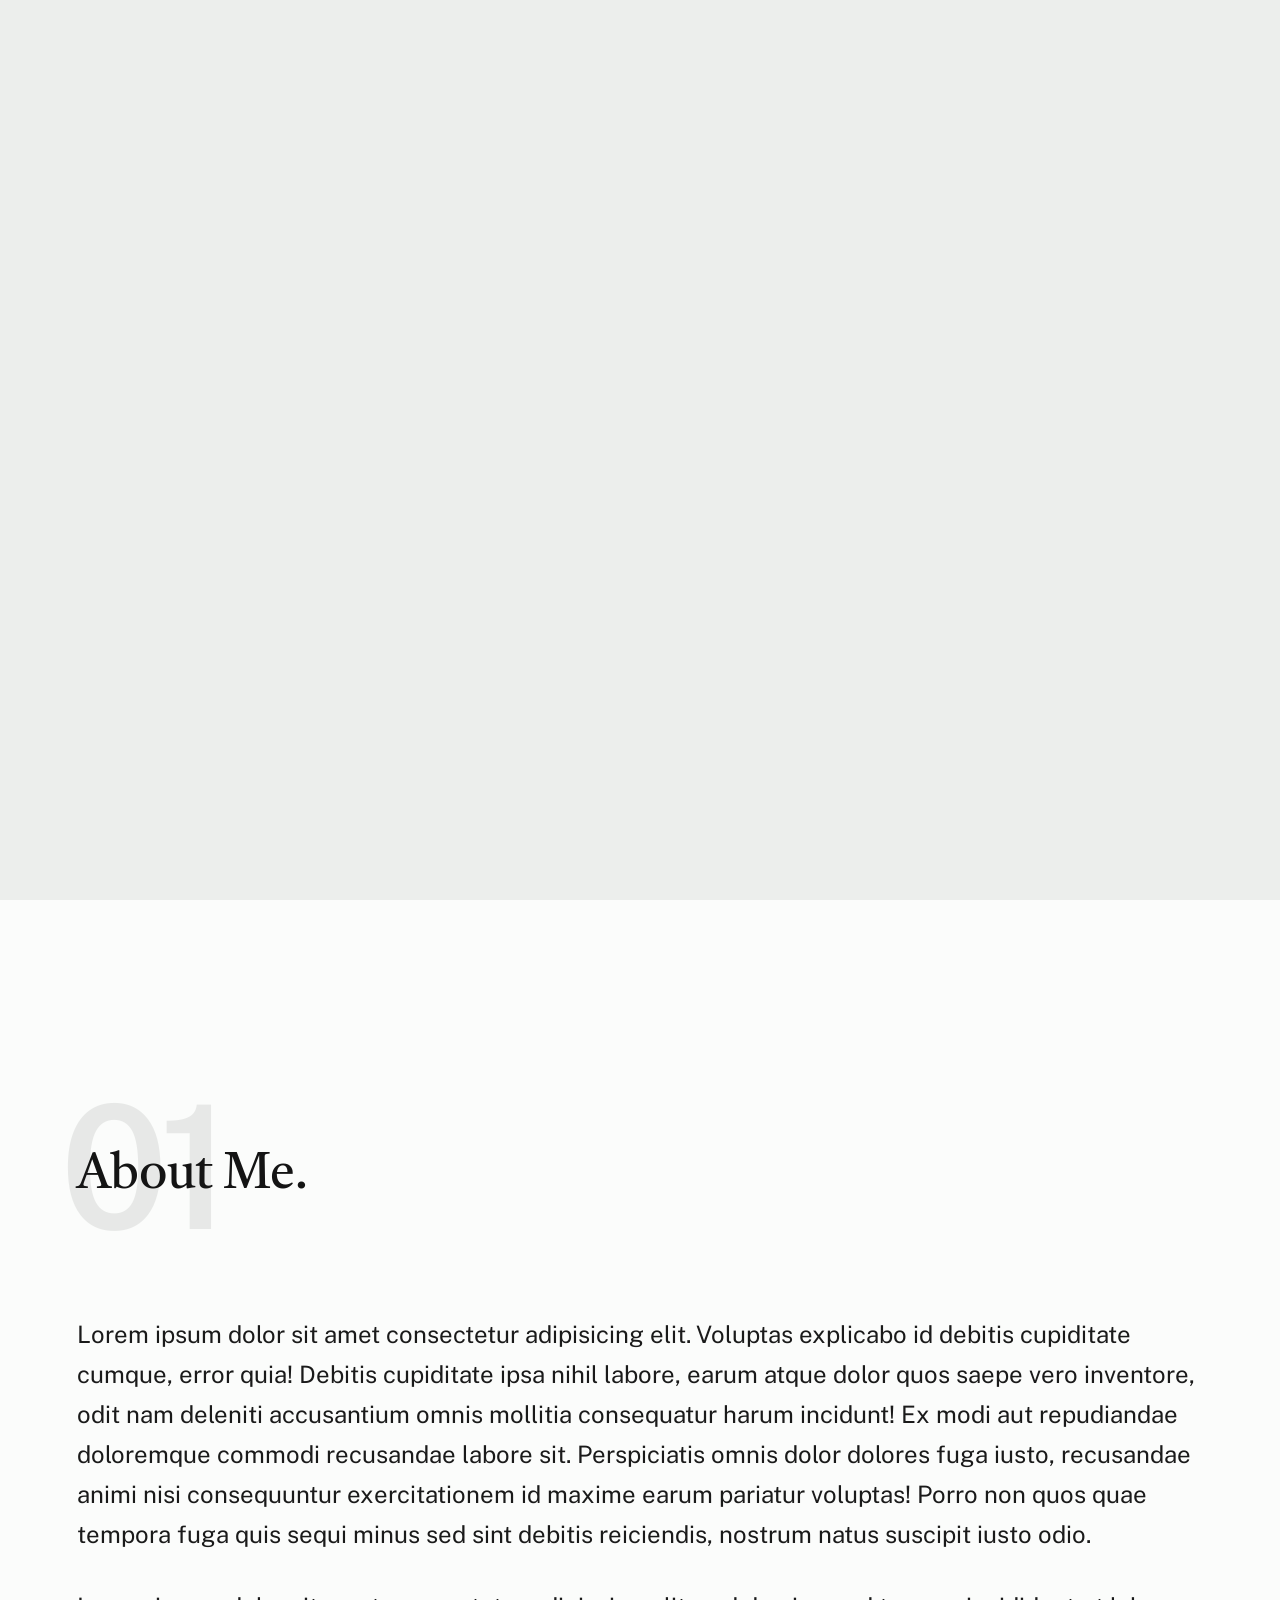
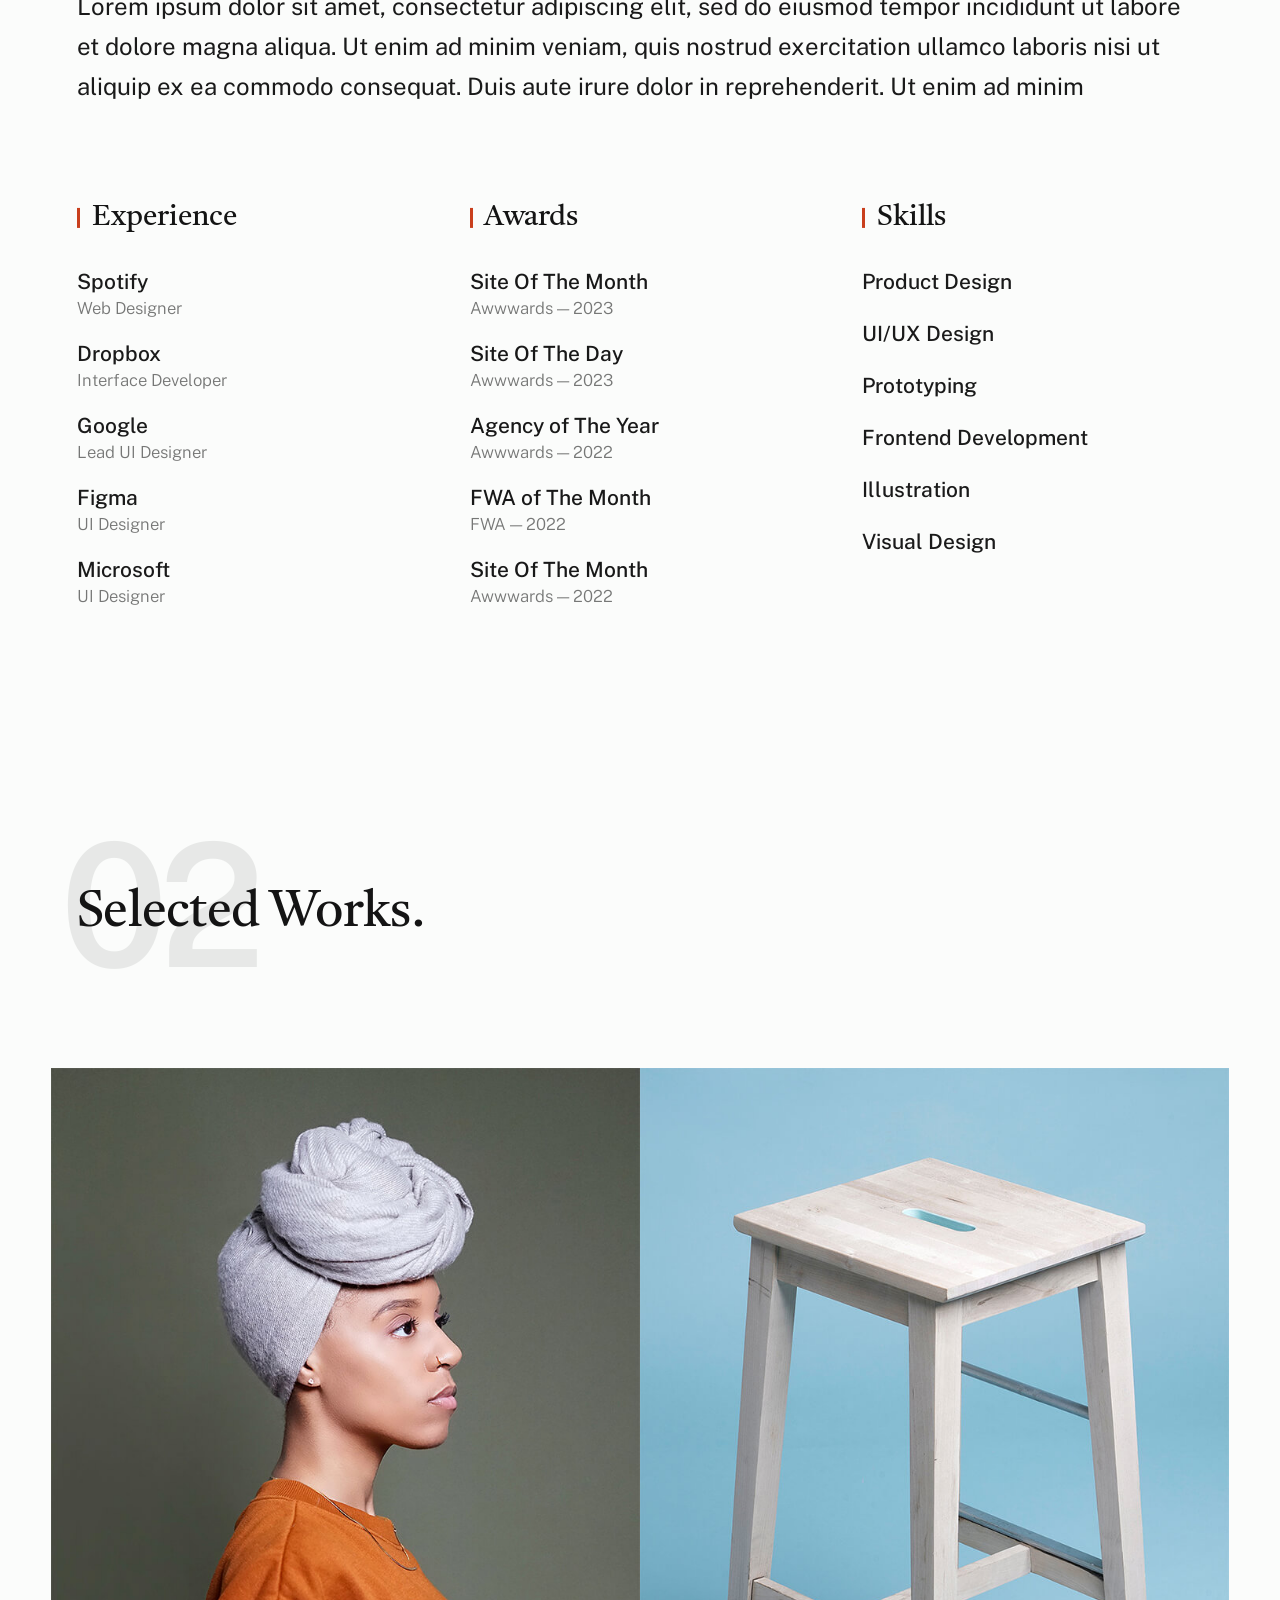
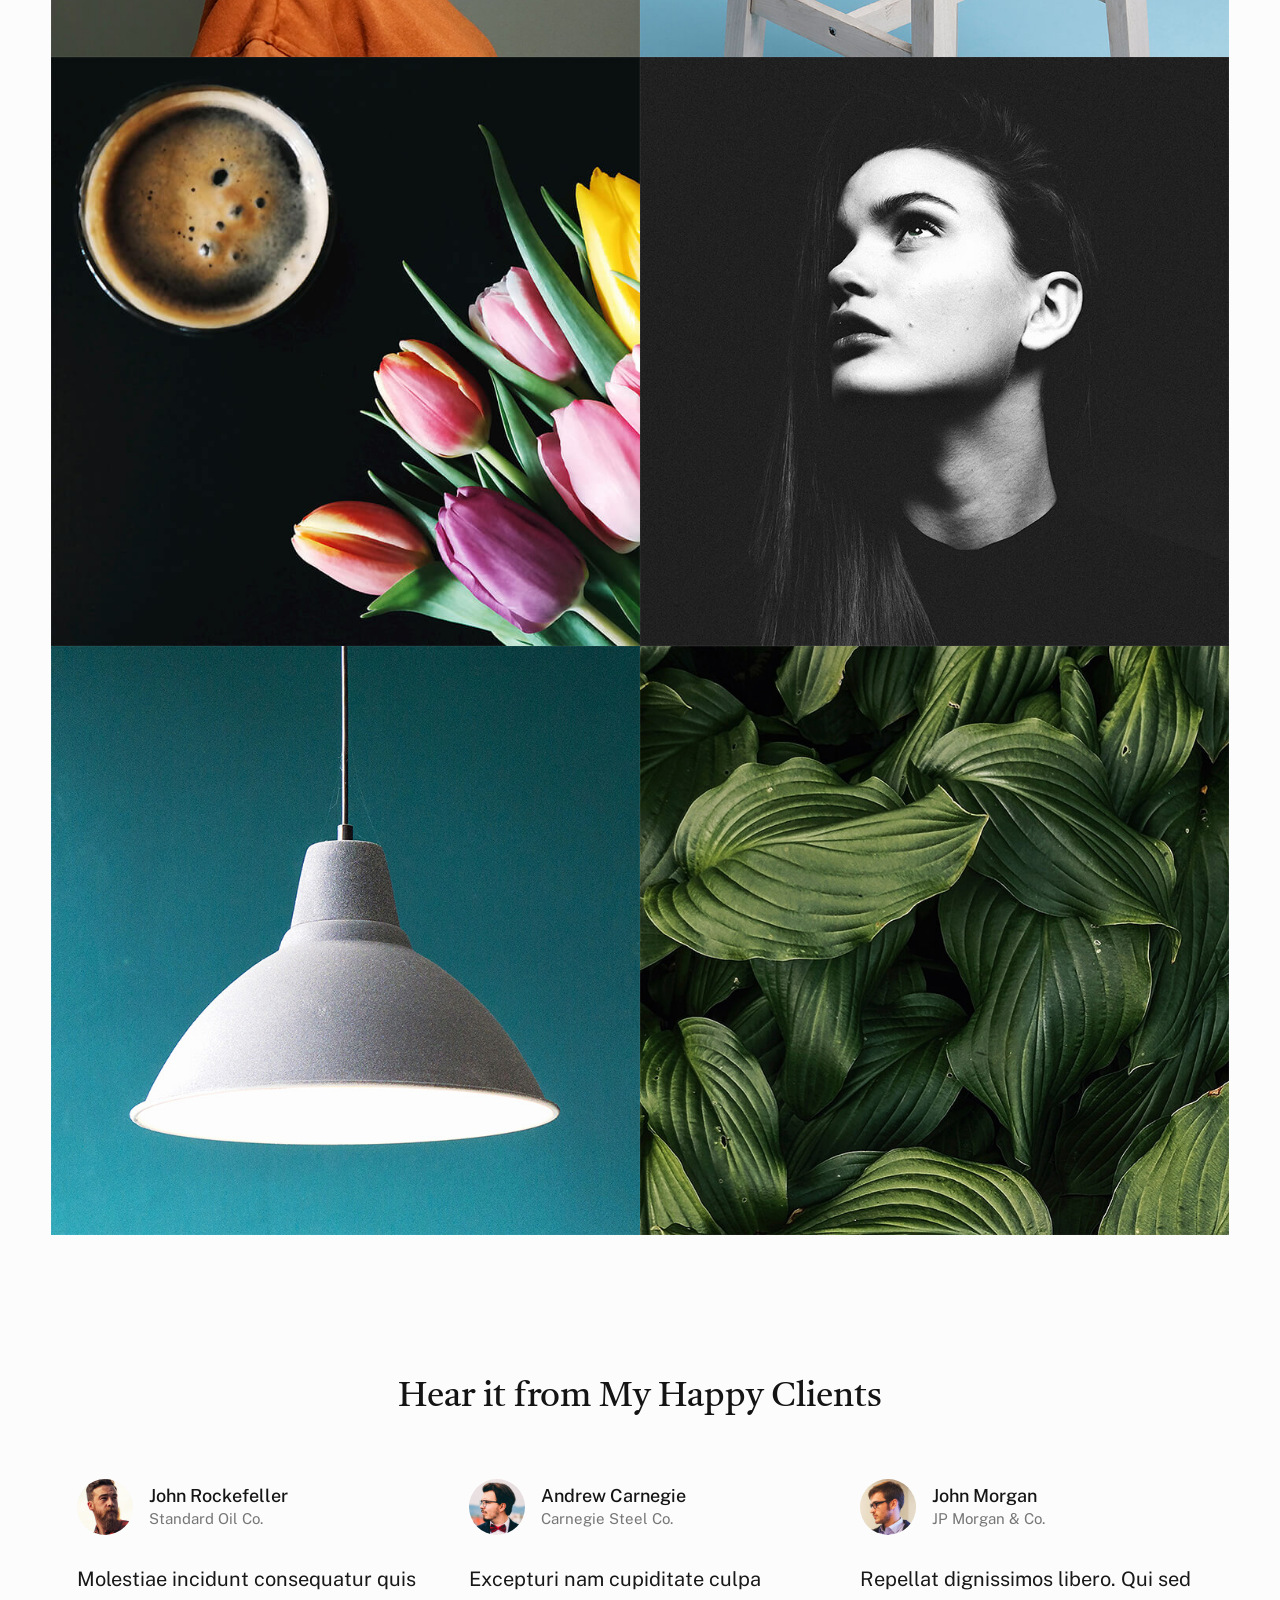
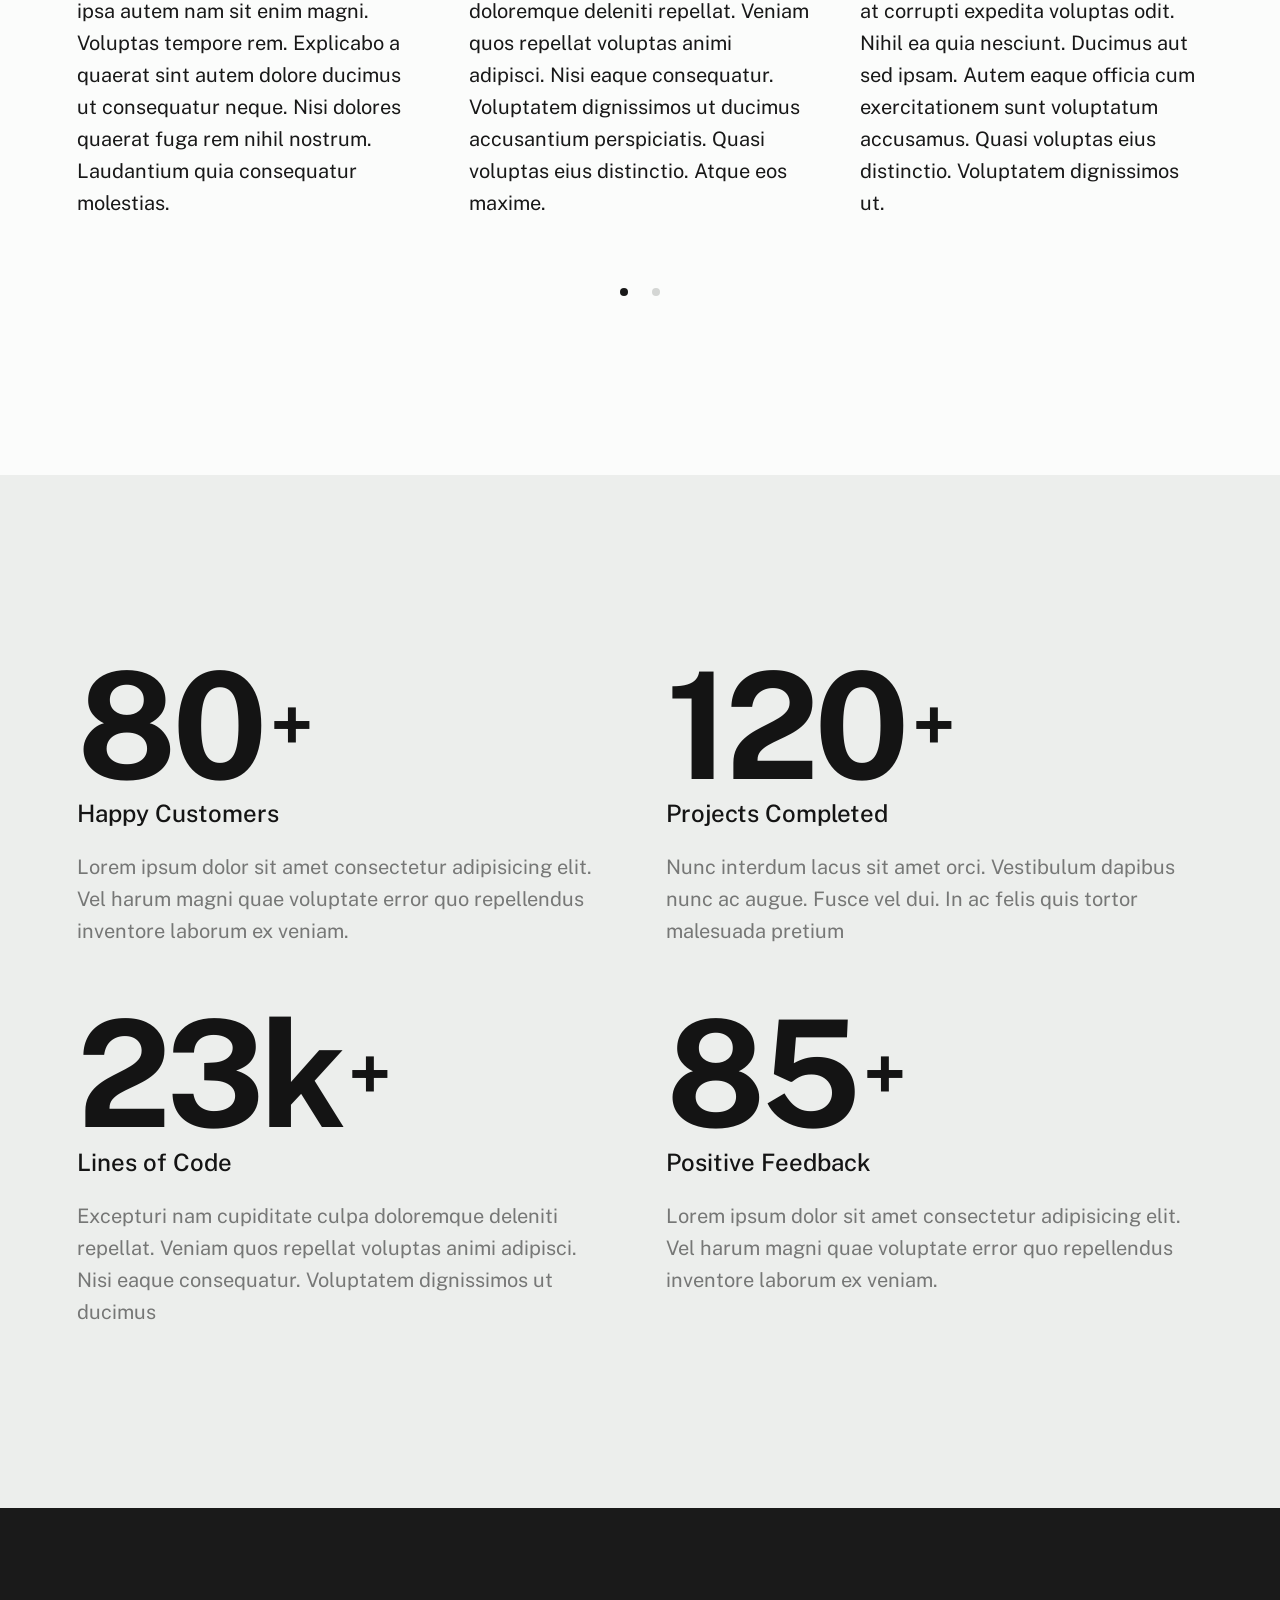
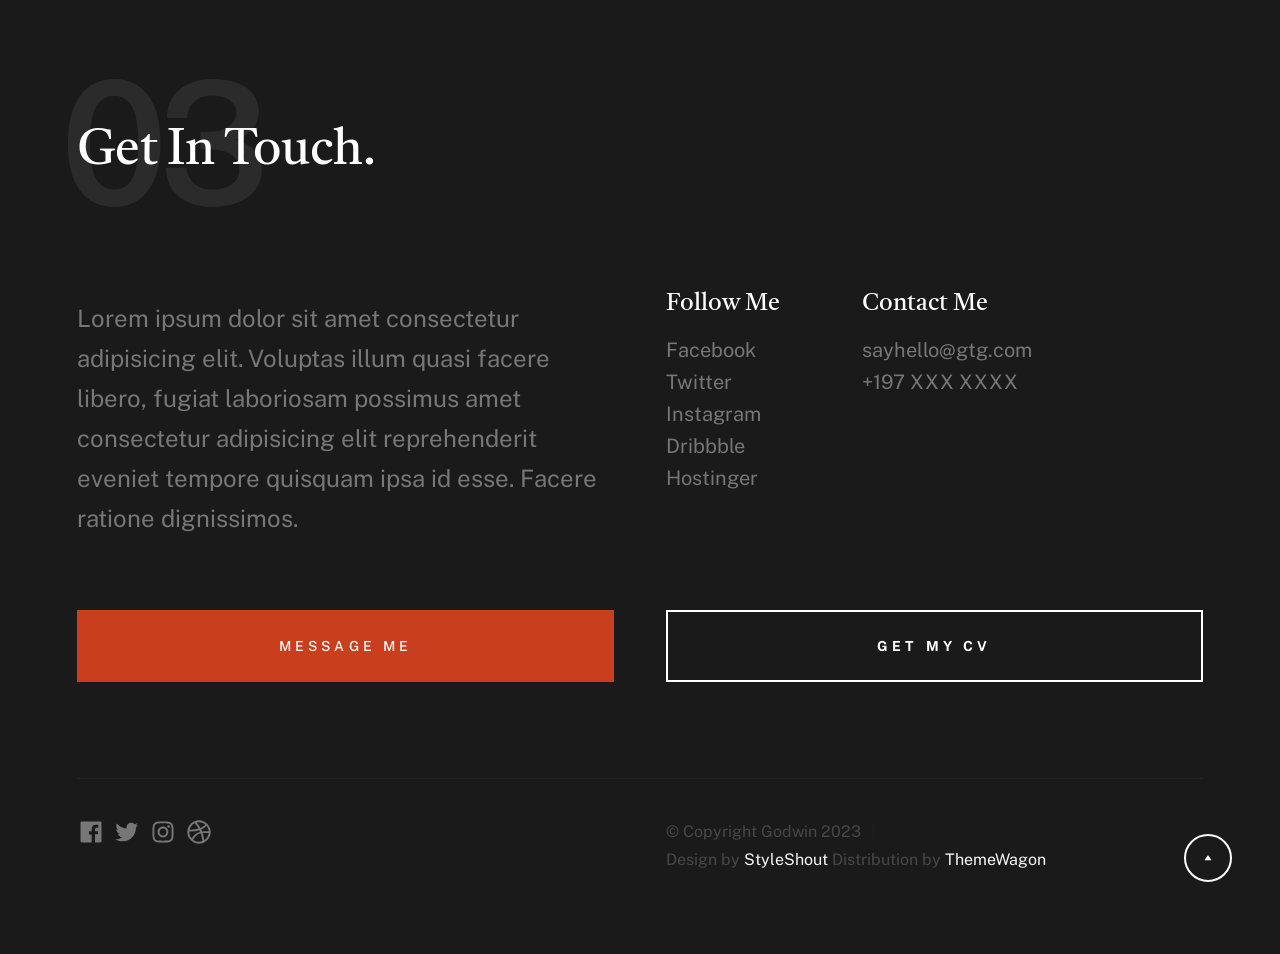
<file: index.html>
<!DOCTYPE html>
<html lang="en" class="no-js" >
<head>

    <!--- basic page needs
    ================================================== -->
    <meta charset="utf-8">
    <meta name="viewport" content="width=device-width, initial-scale=1">
    <title>My PortFolio</title>

    <script>
        document.documentElement.classList.remove('no-js');
        document.documentElement.classList.add('js');
    </script>

    <!-- CSS
    ================================================== -->
    <link rel="stylesheet" href="css/vendor.css">
    <link rel="stylesheet" href="css/styles.css">

    <!-- favicons
    ================================================== -->
    <link rel="apple-touch-icon" sizes="180x180" href="apple-touch-icon.png">
    <link rel="icon" type="image/png" sizes="32x32" href="gt logo.avif">
    <link rel="icon" type="image/png" sizes="16x16" href="gt logo.avif">
    <link rel="manifest" href="site.webmanifest">

</head>


<body id="top">

    
    <!-- preloader
    ================================================== -->
    <div id="preloader">
        <div id="loader" class="dots-fade">
            <div></div>
            <div></div>
            <div></div>
        </div>
    </div>


    <!-- page wrap
    ================================================== -->
    <div id="page" class="s-pagewrap">


        <!-- # site header 
        ================================================== -->
        <header class="s-header">
            <div class="row s-header__inner">

                <div class="s-header__block">
                    <div class="s-header__logo">
                        <a class="logo" href="index.html">
                            <img src="gt logo.avif" alt="Homepage">
                        </a>
                    </div>

                    <a class="s-header__menu-toggle" href="#0"><span>Menu</span></a>
                </div> <!-- end s-header__block -->

                <nav class="s-header__nav">    
                    <ul class="s-header__menu-links">
                        <li class="current"><a class="smoothscroll" href="#intro">Intro</a></li>
                        <li><a class="smoothscroll" href="#about">About</a></li>
                        <li><a class="smoothscroll" href="#works">Works</a></li>
                        <li><a class="smoothscroll" href="#footer">Contact</a></li>
                    </ul> <!-- s-header__menu-links -->    
                </nav> <!-- end s-header__nav -->

            </div> <!-- end s-header__inner -->
        </header> <!-- end s-header -->


        <!-- # intro
        ================================================== -->
        <section id="intro" class="s-intro target-section">

            <div class="row s-intro__content width-sixteen-col">
                <div class="column lg-12 s-intro__content-inner grid-block grid-16">
                    
                    <div class="s-intro__content-text">

                        <div class="s-intro__content-pretitle text-pretitle">Hello</div>
                        <h1 class="s-intro__content-title">
                        I'm Godwin T George<br>
                         <br>
                        This is my portfolio
                        </h1>                            

                        <div class="s-intro__content-btns">
                            <a class="smoothscroll btn" href="#about">More About Me</a>
                            <a class="smoothscroll btn btn--stroke" href="#footer">Get In Touch</a>
                        </div> <!-- s-intro__content-btns -->   

                    </div> <!-- s-intro__content-text -->                     
                    
                </div> <!-- s-intro__content-inner -->  
            </div> <!-- s-intro__content -->

            <ul class="s-intro__social social-list">
                <li>
                    <a href="#0">
                        <svg xmlns="http://www.w3.org/2000/svg" width="24" height="24" viewBox="0 0 24 24" style="fill:rgba(0, 0, 0, 1);transform:;-ms-filter:"><path d="M20,3H4C3.447,3,3,3.448,3,4v16c0,0.552,0.447,1,1,1h8.615v-6.96h-2.338v-2.725h2.338v-2c0-2.325,1.42-3.592,3.5-3.592 c0.699-0.002,1.399,0.034,2.095,0.107v2.42h-1.435c-1.128,0-1.348,0.538-1.348,1.325v1.735h2.697l-0.35,2.725h-2.348V21H20 c0.553,0,1-0.448,1-1V4C21,3.448,20.553,3,20,3z"></path></svg>
                        <span class="u-screen-reader-text">Facebook</span>
                    </a>
                </li>
                <li>
                    <a href="#0">
                        <svg xmlns="http://www.w3.org/2000/svg" width="24" height="24" viewBox="0 0 24 24" style="fill:rgba(0, 0, 0, 1);transform:;-ms-filter:"><path d="M19.633,7.997c0.013,0.175,0.013,0.349,0.013,0.523c0,5.325-4.053,11.461-11.46,11.461c-2.282,0-4.402-0.661-6.186-1.809 c0.324,0.037,0.636,0.05,0.973,0.05c1.883,0,3.616-0.636,5.001-1.721c-1.771-0.037-3.255-1.197-3.767-2.793 c0.249,0.037,0.499,0.062,0.761,0.062c0.361,0,0.724-0.05,1.061-0.137c-1.847-0.374-3.23-1.995-3.23-3.953v-0.05 c0.537,0.299,1.16,0.486,1.82,0.511C3.534,9.419,2.823,8.184,2.823,6.787c0-0.748,0.199-1.434,0.548-2.032 c1.983,2.443,4.964,4.04,8.306,4.215c-0.062-0.3-0.1-0.611-0.1-0.923c0-2.22,1.796-4.028,4.028-4.028 c1.16,0,2.207,0.486,2.943,1.272c0.91-0.175,1.782-0.512,2.556-0.973c-0.299,0.935-0.936,1.721-1.771,2.22 c0.811-0.088,1.597-0.312,2.319-0.624C21.104,6.712,20.419,7.423,19.633,7.997z"></path></svg>
                        <span class="u-screen-reader-text">Twitter</span>
                    </a>
                </li>
                <li>
                    <a href="#0">
                        <svg xmlns="http://www.w3.org/2000/svg" width="24" height="24" viewBox="0 0 24 24" style="fill:rgba(0, 0, 0, 1);transform:;-ms-filter:"><path d="M11.999,7.377c-2.554,0-4.623,2.07-4.623,4.623c0,2.554,2.069,4.624,4.623,4.624c2.552,0,4.623-2.07,4.623-4.624 C16.622,9.447,14.551,7.377,11.999,7.377L11.999,7.377z M11.999,15.004c-1.659,0-3.004-1.345-3.004-3.003 c0-1.659,1.345-3.003,3.004-3.003s3.002,1.344,3.002,3.003C15.001,13.659,13.658,15.004,11.999,15.004L11.999,15.004z"></path><circle cx="16.806" cy="7.207" r="1.078"></circle><path d="M20.533,6.111c-0.469-1.209-1.424-2.165-2.633-2.632c-0.699-0.263-1.438-0.404-2.186-0.42 c-0.963-0.042-1.268-0.054-3.71-0.054s-2.755,0-3.71,0.054C7.548,3.074,6.809,3.215,6.11,3.479C4.9,3.946,3.945,4.902,3.477,6.111 c-0.263,0.7-0.404,1.438-0.419,2.186c-0.043,0.962-0.056,1.267-0.056,3.71c0,2.442,0,2.753,0.056,3.71 c0.015,0.748,0.156,1.486,0.419,2.187c0.469,1.208,1.424,2.164,2.634,2.632c0.696,0.272,1.435,0.426,2.185,0.45 c0.963,0.042,1.268,0.055,3.71,0.055s2.755,0,3.71-0.055c0.747-0.015,1.486-0.157,2.186-0.419c1.209-0.469,2.164-1.424,2.633-2.633 c0.263-0.7,0.404-1.438,0.419-2.186c0.043-0.962,0.056-1.267,0.056-3.71s0-2.753-0.056-3.71C20.941,7.57,20.801,6.819,20.533,6.111z M19.315,15.643c-0.007,0.576-0.111,1.147-0.311,1.688c-0.305,0.787-0.926,1.409-1.712,1.711c-0.535,0.199-1.099,0.303-1.67,0.311 c-0.95,0.044-1.218,0.055-3.654,0.055c-2.438,0-2.687,0-3.655-0.055c-0.569-0.007-1.135-0.112-1.669-0.311 c-0.789-0.301-1.414-0.923-1.719-1.711c-0.196-0.534-0.302-1.099-0.311-1.669c-0.043-0.95-0.053-1.218-0.053-3.654 c0-2.437,0-2.686,0.053-3.655c0.007-0.576,0.111-1.146,0.311-1.687c0.305-0.789,0.93-1.41,1.719-1.712 c0.534-0.198,1.1-0.303,1.669-0.311c0.951-0.043,1.218-0.055,3.655-0.055c2.437,0,2.687,0,3.654,0.055 c0.571,0.007,1.135,0.112,1.67,0.311c0.786,0.303,1.407,0.925,1.712,1.712c0.196,0.534,0.302,1.099,0.311,1.669 c0.043,0.951,0.054,1.218,0.054,3.655c0,2.436,0,2.698-0.043,3.654H19.315z"></path></svg>
                        <span class="u-screen-reader-text">Instagram</span>
                    </a>
                </li>
                <li>
                    <a href="#0">
                        <svg xmlns="http://www.w3.org/2000/svg" width="24" height="24" viewBox="0 0 24 24" style="fill: rgba(0, 0, 0, 1);transform: ;msFilter:;"><path d="M20.66 6.98a9.932 9.932 0 0 0-3.641-3.64C15.486 2.447 13.813 2 12 2s-3.486.447-5.02 1.34c-1.533.893-2.747 2.107-3.64 3.64S2 10.187 2 12s.446 3.487 1.34 5.02a9.924 9.924 0 0 0 3.641 3.64C8.514 21.553 10.187 22 12 22s3.486-.447 5.02-1.34a9.932 9.932 0 0 0 3.641-3.64C21.554 15.487 22 13.813 22 12s-.446-3.487-1.34-5.02zM12 3.66c2 0 3.772.64 5.32 1.919-.92 1.174-2.286 2.14-4.1 2.9-1.002-1.813-2.088-3.327-3.261-4.54A7.715 7.715 0 0 1 12 3.66zM5.51 6.8a8.116 8.116 0 0 1 2.711-2.22c1.212 1.201 2.325 2.7 3.34 4.5-2 .6-4.114.9-6.341.9-.573 0-1.006-.013-1.3-.04A8.549 8.549 0 0 1 5.51 6.8zM3.66 12c0-.054.003-.12.01-.2.007-.08.01-.146.01-.2.254.014.641.02 1.161.02 2.666 0 5.146-.367 7.439-1.1.187.373.381.793.58 1.26-1.32.293-2.674 1.006-4.061 2.14S6.4 16.247 5.76 17.5c-1.4-1.587-2.1-3.42-2.1-5.5zM12 20.34c-1.894 0-3.594-.587-5.101-1.759.601-1.187 1.524-2.322 2.771-3.401 1.246-1.08 2.483-1.753 3.71-2.02a29.441 29.441 0 0 1 1.56 6.62 8.166 8.166 0 0 1-2.94.56zm7.08-3.96a8.351 8.351 0 0 1-2.58 2.621c-.24-2.08-.7-4.107-1.379-6.081.932-.066 1.765-.1 2.5-.1.799 0 1.686.034 2.659.1a8.098 8.098 0 0 1-1.2 3.46zm-1.24-5c-1.16 0-2.233.047-3.22.14a27.053 27.053 0 0 0-.68-1.62c2.066-.906 3.532-2.006 4.399-3.3 1.2 1.414 1.854 3.027 1.96 4.84-.812-.04-1.632-.06-2.459-.06z"></path></svg>
                        <span class="u-screen-reader-text">Dribbble</span>
                    </a>
                </li>
                <li>
                    <a href="#0">
                        <svg xmlns="http://www.w3.org/2000/svg" width="24" height="24" viewBox="0 0 24 24" style="fill: rgba(0, 0, 0, 1);transform: ;msFilter:;"><path d="M11.99 2C6.472 2 2 6.473 2 11.99c0 4.232 2.633 7.85 6.35 9.306-.088-.79-.166-2.006.034-2.868.182-.78 1.172-4.966 1.172-4.966s-.299-.599-.299-1.484c0-1.388.805-2.425 1.808-2.425.853 0 1.264.64 1.264 1.407 0 .858-.546 2.139-.827 3.327-.235.994.499 1.805 1.479 1.805 1.775 0 3.141-1.872 3.141-4.575 0-2.392-1.719-4.064-4.173-4.064-2.843 0-4.512 2.132-4.512 4.335 0 .858.331 1.779.744 2.28a.3.3 0 0 1 .069.286c-.076.315-.245.994-.277 1.133-.044.183-.145.222-.335.134-1.247-.581-2.027-2.405-2.027-3.871 0-3.151 2.289-6.045 6.601-6.045 3.466 0 6.159 2.469 6.159 5.77 0 3.444-2.171 6.213-5.184 6.213-1.013 0-1.964-.525-2.29-1.146l-.623 2.374c-.225.868-.834 1.956-1.241 2.62a10 10 0 0 0 2.958.445c5.517 0 9.99-4.473 9.99-9.99S17.507 2 11.99 2"></path></svg>
                        <span class="u-screen-reader-text">Pinterest</span>
                    </a>
                </li>
            </ul> <!-- end s-intro__social -->

            <div class="s-intro__content-media">                               
                <img src="download (1).png" srcset="images/download (1).png 0x, images/download (1).png 0x" alt="">
            </div> <!-- s-intro__content-media -->                

            <div class="s-intro__btn-download">
                <a class="btn btn--stroke" href="#0">Get My CV</a>
            </div> <!-- end s-intro__btn-download -->
            
            <div class="s-intro__scroll-down">
                <a href="#about" class="smoothscroll">
                    <div class="scroll-icon">
                        <svg xmlns="http://www.w3.org/2000/svg" width="24" height="24" viewBox="0 0 24 24" style="fill: rgba(0, 0, 0, 1);transform: ;msFilter:;"><path d="M11.178 19.569a.998.998 0 0 0 1.644 0l9-13A.999.999 0 0 0 21 5H3a1.002 1.002 0 0 0-.822 1.569l9 13z"></path></svg>
                    </div>
                    <span class="scroll-text u-screen-reader-text">Scroll Down</span>
                </a>
            </div> <!-- s-intro__scroll-down -->

        </section> <!-- end s-intro -->


        <!-- # about
        ================================================== -->
        <section id="about" class="s-about target-section">

            <div class="row s-about__content">
                <div class="column xl-12">    
                    
                    <div class="section-header" data-num="01">
                        <h2 class="text-display-title">About Me.</h2>
                    </div> <!-- end section-header -->

                    <p class="attention-getter">
                    Lorem ipsum dolor sit amet consectetur adipisicing elit. Voluptas explicabo id debitis cupiditate cumque, error quia! Debitis cupiditate ipsa nihil labore, earum atque dolor quos saepe vero inventore, odit nam deleniti accusantium omnis mollitia consequatur harum incidunt! Ex modi aut repudiandae doloremque commodi recusandae labore sit. Perspiciatis omnis dolor dolores fuga iusto, recusandae animi nisi consequuntur exercitationem id maxime earum pariatur voluptas! Porro non quos quae tempora fuga quis sequi minus sed sint debitis reiciendis, nostrum natus suscipit iusto odio.
                    </p>

                    <p class="attention-getter">
                    Lorem ipsum dolor sit amet, consectetur adipiscing elit, sed do eiusmod tempor incididunt ut labore et dolore magna aliqua. Ut enim ad minim veniam, quis nostrud exercitation ullamco laboris nisi ut aliquip ex ea commodo consequat. Duis aute irure dolor in reprehenderit. Ut enim ad minim     
                    </p>

                    <div class="grid-list-items s-about__blocks">

                        <div class="grid-list-items__item s-about__block">
                            <h4 class="s-about__block-title">Experience</h4>
                            <ul class="s-about__list">
                                <li>
                                    Spotify
                                    <span>Web Designer</span>
                                </li>
                                <li>
                                    Dropbox
                                    <span>Interface Developer</span>
                                </li>
                                <li>
                                    Google
                                    <span>Lead UI Designer</span>
                                </li>
                                <li>
                                    Figma
                                    <span>UI Designer</span>
                                </li>
                                <li>
                                    Microsoft
                                    <span>UI Designer</span>
                                </li>
                            </ul>
                        </div> <!--end s-about__block -->

                        <div class="grid-list-items__item s-about__block">
                            <h4 class="s-about__block-title">Awards</h4>

                            <ul class="s-about__list">
                                <li>
                                    <a href="#0">
                                        Site Of The Month
                                        <span>Awwwards — 2023</span>
                                    </a>                                        
                                </li>
                                <li>
                                    <a href="#0">
                                        Site Of The Day
                                        <span>Awwwards — 2023</span>
                                    </a>
                                </li>
                                <li>
                                    <a href="#0">
                                        Agency of The Year
                                        <span>Awwwards — 2022</span>
                                    </a>
                                </li>
                                <li>
                                    <a href="#0">
                                        FWA of The Month
                                        <span>FWA — 2022</span>
                                    </a>
                                </li><li>
                                    <a href="#0">
                                        Site Of The Month
                                        <span>Awwwards — 2022</span>
                                    </a>                                        
                                </li>
                            </ul>
                        </div> <!--end s-about__block -->
                        
                        <div class="grid-list-items__item s-about__block">
                            <h4 class="s-about__block-title">Skills</h4>

                            <ul class="s-about__list">
                                <li>
                                    Product Design
                                </li>
                                <li>
                                    UI/UX Design
                                </li>
                                <li>
                                    Prototyping
                                </li>
                                <li>
                                    Frontend Development
                                </li>
                                <li>
                                    Illustration
                                </li>
                                <li>
                                    Visual Design
                                </li>
                            </ul>
                        </div> <!--end s-about__block -->

                    </div> <!-- grid-list-items -->

                </div> <!--end column -->
            </div> <!--end s-about__content -->
            
        </section> <!-- end s-about -->   



        <!-- # works
        ================================================== -->
        <section id="works" class="s-works target-section">

            <div class="row">
                <div class="column xl-12">
                    <div class="section-header" data-num="02">
                        <h2 class="text-display-title">Selected Works.</h2>
                    </div> <!-- end section-header -->
                </div>
            </div>

            <div class="row folio-entries">

                <div class="column entry">
                    <a href="images/folio/gallery/g-turban.jpg" class="entry__link glightbox" data-glightbox="title: White Knit Cap; description: .entry__desc-01">
                        <div class="entry__thumb">
                            <img src="images/folio/white_turban.jpg" srcset="images/folio/white_turban.jpg 1x, images/folio/white_turban@2x.jpg 2x" alt="">
                        </div>
                        <div class="entry__info">
                            <h4 class="entry__title">White Knit Cap</h4>
                            <div class="entry__cat">Frontend Design</div>
                        </div>
                    </a>

                    <div class="glightbox-desc entry__desc-01">
                        <p>
                        Lorem ipsum dolor sit amet consectetur, adipisicing elit. 
                        Inventore ipsum iste soluta fugiat, impedit illum ducimus 
                        deleniti facilis ab, tempora non! Nisi, tempora provident.
                        <a href="https://www.behance.net/">Project Link</a>.
                        </p>
                    </div>
                </div> <!-- entry -->

                <div class="column entry">
                    <a href="images/folio/gallery/g-woodcraft.jpg" class="entry__link glightbox" data-glightbox="title: WoodCraft; description: .entry__desc-02">
                        <div class="entry__thumb">
                            <img src="images/folio/woodcraft.jpg" srcset="images/folio/woodcraft.jpg 1x, images/folio/woodcraft@2x.jpg 2x" alt="">
                        </div>
                        <div class="entry__info">
                            <h4 class="entry__title">WoodCraft</h4>
                            <div class="entry__cat">Product Design</div>
                        </div>
                    </a>

                    <div class="glightbox-desc entry__desc-02">
                        <p>
                        Lorem ipsum dolor sit amet consectetur, adipisicing elit. 
                        Inventore ipsum iste soluta fugiat, impedit illum ducimus 
                        deleniti facilis ab, tempora non! Nisi, tempora provident.
                        <a href="https://www.behance.net/">Project Link</a>.
                        </p>
                    </div>
                </div> <!-- entry -->

                <div class="column entry">
                    <a href="images/folio/gallery/g-tulips.jpg" class="entry__link glightbox" data-glightbox="title: Caffeine & Tulips; description: .entry__desc-03">
                        <div class="entry__thumb">
                            <img src="images/folio/caffeine_and_tulips.jpg" srcset="images/folio/caffeine_and_tulips.jpg 1x, images/folio/caffeine_and_tulips@2x.jpg 2x" alt="">
                        </div>
                        <div class="entry__info">
                            <h4 class="entry__title">Caffeine & Tulips</h4>
                            <div class="entry__cat">Brand Identity</div>
                        </div>
                    </a>

                    <div class="glightbox-desc entry__desc-03">
                        <p>
                        Lorem ipsum dolor sit amet consectetur, adipisicing elit. 
                        Inventore ipsum iste soluta fugiat, impedit illum ducimus 
                        deleniti facilis ab, tempora non! Nisi, tempora provident.
                        <a href="https://www.behance.net/">Project Link</a>.
                        </p>
                    </div>
                </div> <!-- entry -->

                <div class="column entry">
                    <a href="images/folio/gallery/g-grayscale.jpg" class="entry__link glightbox" data-glightbox="title: Grayscale; description: .entry__desc-04">
                        <div class="entry__thumb">
                            <img src="images/folio/grayscale.jpg" srcset="images/folio/grayscale.jpg 1x, images/folio/grayscale@2x.jpg 2x" alt="">
                        </div>
                        <div class="entry__info">
                            <h4 class="entry__title">Grayscale</h4>
                            <div class="entry__cat">Product Design</div>
                        </div>
                    </a>

                    <div class="glightbox-desc entry__desc-04">
                        <p>
                        Lorem ipsum dolor sit amet consectetur, adipisicing elit. 
                        Inventore ipsum iste soluta fugiat, impedit illum ducimus 
                        deleniti facilis ab, tempora non! Nisi, tempora provident.
                        <a href="https://www.behance.net/">Project Link</a>.
                        </p>
                    </div>
                </div> <!-- entry -->

                <div class="column entry">
                    <a href="images/folio/gallery/g-lamp.jpg" class="entry__link glightbox" data-glightbox="title: The Lamp; description: .entry__desc-05">
                        <div class="entry__thumb">
                            <img src="images/folio/lamp.jpg" srcset="images/folio/lamp.jpg 1x, images/folio/lamp@2x.jpg 2x" alt="">
                        </div>
                        <div class="entry__info">
                            <h4 class="entry__title">The Lamp</h4>
                            <div class="entry__cat">Brand Identity</div>
                        </div>
                    </a>

                    <div class="glightbox-desc entry__desc-05">
                        <p>
                        Lorem ipsum dolor sit amet consectetur, adipisicing elit. 
                        Inventore ipsum iste soluta fugiat, impedit illum ducimus 
                        deleniti facili hi dude tempora non! Nisi, tempora provident.
                        <a href="https://www.behance.net/">Project Link</a>.
                        </p>
                    </div>
                </div> <!-- entry -->

                <div class="column entry">
                    <a href="images/folio/gallery/g-tropical.jpg" class="entry__link glightbox" data-glightbox="title: Tropical; description: .entry__desc-06">
                        <div class="entry__thumb">
                            <img src="images/folio/tropical.jpg" srcset="images/folio/tropical.jpg 1x, images/folio/tropical@2x.jpg 2x" alt="">
                        </div>
                        <div class="entry__info">
                            <h4 class="entry__title">Tropical</h4>
                            <div class="entry__cat">Frontend Design</div>
                        </div>
                    </a>

                    <div class="glightbox-desc entry__desc-06">
                        <p>
                        Lorem ipsum dolor sit amet consectetur, adipisicing elit. 
                        Inventore ipsum iste soluta fugiat, impedit illum ducimus 
                        deleniti facilis ab, tempora non! Nisi, tempora provident.
                        <a href="https://www.behance.net/">Project Link</a>.
                        </p>
                    </div>
                </div> <!-- entry --> 

            </div> <!-- folio entries -->


            <div class="row s-testimonials">
                <div class="column xl-12">

                    <h3 class="s-testimonials__header">Hear it from My Happy Clients</h3>
    
                    <div class="swiper-container s-testimonials__slider">
    
                        <div class="swiper-wrapper">

                            <div class="s-testimonials__slide swiper-slide">
                                <div class="s-testimonials__author">
                                    <img src="images/avatars/user-02.jpg" alt="Author image" class="s-testimonials__avatar">
                                    <cite class="s-testimonials__cite">
                                        <strong>John Rockefeller</strong>
                                        <span>Standard Oil Co.</span>
                                    </cite>
                                </div>
                                <p>
                                Molestiae incidunt consequatur quis ipsa autem nam sit enim magni. Voluptas tempore rem. 
                                Explicabo a quaerat sint autem dolore ducimus ut consequatur neque. Nisi dolores quaerat fuga rem nihil nostrum.
                                Laudantium quia consequatur molestias.
                                </p>
                            </div> <!-- end s-testimonials__slide -->
            
                            <div class="s-testimonials__slide swiper-slide">
                                <div class="s-testimonials__author">
                                    <img src="images/avatars/user-03.jpg" alt="Author image" class="s-testimonials__avatar">
                                    <cite class="s-testimonials__cite">
                                        <strong>Andrew Carnegie</strong>
                                        <span>Carnegie Steel Co.</span>
                                    </cite>
                                </div>
                                <p>
                                Excepturi nam cupiditate culpa doloremque deleniti repellat. Veniam quos repellat voluptas animi adipisci.
                                Nisi eaque consequatur. Voluptatem dignissimos ut ducimus accusantium perspiciatis.
                                Quasi voluptas eius distinctio. Atque eos maxime.
                                </p>
                            </div> <!-- end s-testimonials__slide -->
            
                            <div class="s-testimonials__slide swiper-slide">
                                <div class="s-testimonials__author">
                                    <img src="images/avatars/user-01.jpg" alt="Author image" class="s-testimonials__avatar">
                                    <cite class="s-testimonials__cite">
                                        <strong>John Morgan</strong>
                                        <span>JP Morgan & Co.</span>
                                    </cite>
                                </div>
                                <p>
                                Repellat dignissimos libero. Qui sed at corrupti expedita voluptas odit. Nihil ea quia nesciunt. Ducimus aut sed ipsam.  
                                Autem eaque officia cum exercitationem sunt voluptatum accusamus. Quasi voluptas eius distinctio.
                                Voluptatem dignissimos ut.
                                </p>
                            </div> <!-- end s-testimonials__slide -->
    
                            <div class="s-testimonials__slide swiper-slide">
                                <div class="s-testimonials__author">
                                    <img src="images/avatars/user-06.jpg" alt="Author image" class="s-testimonials__avatar">
                                    <cite class="s-testimonials__cite">
                                        <strong>Henry Ford</strong>
                                        <span>Ford Motor Co.</span>
                                    </cite>
                                </div>
                                <p>
                                Nunc interdum lacus sit amet orci. Vestibulum dapibus nunc ac augue. Fusce vel dui. In ac felis 
                                quis tortor malesuada pretium. Curabitur vestibulum aliquam leo. Qui sed at corrupti expedita voluptas odit. 
                                Nihil ea quia nesciunt. Ducimus aut sed ipsam.
                                </p>
                            </div> <!-- end s-testimonials__slide -->
        
                        </div> <!-- end swiper-wrapper -->
    
                        <div class="swiper-pagination"></div>
    
                    </div> <!-- end swiper-container -->
    
                </div> <!-- end column -->
            </div> <!-- end s-testimonials -->

        </section> <!-- end s-works --> 


        <!-- # numbers
        ================================================== -->
        <section id="numbers" class="s-numbers">

            <div class="row counter-items">

                <div class="column counter-items__item">
                    <div class="num">
                        80
                        <span>+</span>
                    </div>
                    <h5>Happy Customers</h5>
                    <p>
                    Lorem ipsum dolor sit amet consectetur adipisicing elit. 
                    Vel harum magni quae voluptate error quo repellendus inventore 
                    laborum ex veniam. 
                    </p>
                </div> <!-- end counter-items__item -->

                <div class="column counter-items__item">
                    <div class="num">
                        120
                        <span>+</span>
                    </div>
                    <h5>Projects Completed</h5>
                    <p>
                    Nunc interdum lacus sit amet orci. Vestibulum dapibus nunc ac augue. 
                    Fusce vel dui. In ac felis 
                    quis tortor malesuada pretium
                    </p>
                </div> <!-- end counter-items__item -->

                <div class="column counter-items__item">
                    <div class="num">
                        23k
                        <span>+</span>
                    </div>
                    <h5>Lines of Code</h5>
                    <p>
                    Excepturi nam cupiditate culpa doloremque deleniti repellat. Veniam quos repellat voluptas animi adipisci.
                    Nisi eaque consequatur. Voluptatem dignissimos ut ducimus
                    </p>
                </div> <!-- end counter-items__item -->

                <div class="column counter-items__item">
                    <div class="num">
                        85
                        <span>+</span>
                    </div>
                    <h5>Positive Feedback</h5>
                    <p>
                    Lorem ipsum dolor sit amet consectetur adipisicing elit. Vel harum magni quae voluptate error 
                    quo repellendus inventore laborum ex veniam.
                    </p>
                </div> <!-- end counter-items__item -->

            </div>  <!-- end counter-items -->

        </section> <!-- end s-numbers -->


        <!-- # footer 
        ================================================== -->
        <footer id="footer" class="s-footer target-section">

            <div class="row">
                <div class="column lg-12">
                    <div class="section-header light-on-dark" data-num="03">
                        <h2 class="text-display-title">Get In Touch.</h2>
                    </div> <!-- end section-header -->
                </div>
            </div>

            <div class="row s-footer__content">

                <div class="column xl-6 md-12 s-footer__block s-footer__about">                    
                    <p class="attention-getter">
                    Lorem ipsum dolor sit amet consectetur adipisicing elit. Voluptas illum quasi facere libero, 
                    fugiat laboriosam possimus amet consectetur adipisicing elit reprehenderit eveniet tempore quisquam ipsa id esse. Facere ratione dignissimos.
                    </p>               
                </div> <!-- end section-footer__about -->

                <div class="column xl-6 md-12 s-footer__block s-footer__site-links">
                    <div class="row">
                        <div class="column xl-4 lg-5 md-6 tab-12">
                            <h5>Follow Me</h5>
                            <ul class="link-list">
                                <li><a href="#0">Facebook</a></li>
                                <li><a href="#0">Twitter</a></li>
                                <li><a href="#0">Instagram</a></li>
                                <li><a href="#0">Dribbble</a></li>
                                <li><a href="https://styleshout.com/go/hostinger/">Hostinger</a></li>
                            </ul>
                        </div>
                        <div class="column xl-6 md-6 tab-12">
                            <h5>Contact Me</h5>
                            <ul class="link-list">
                                <li><a href="mailto:#0">sayhello@gtg.com</a></li>
                                <li><a href="tel:+1975432345">+197 XXX XXXX</a></li>
                            </ul> 
                        </div>
                    </div>                    
                </div> <!-- end section-footer__site-links -->

            </div> <!-- end section-footer__content -->


            <div class="row s-footer__buttons">
               
                <div class="column xl-6 tab-12">
                    <a href="mailto:#0" class="btn btn--primary btn--large u-fullwidth">Message Me</a>
                </div>
          
                <div class="column xl-6 tab-12">                    
                    <a href="#0" class="btn btn--stroke btn--large u-fullwidth">Get My CV</a>
                </div>
            
            </div> <!-- end section-footer__buttons -->              
            
            <div class="row s-footer__bottom">
                
                <div class="column xl-6 lg-12">
                    <ul class="s-footer__social social-list">
                        <li>
                            <a href="#0">
                                <svg xmlns="http://www.w3.org/2000/svg" width="24" height="24" viewBox="0 0 24 24" style="fill:rgba(0, 0, 0, 1);transform:;-ms-filter:"><path d="M20,3H4C3.447,3,3,3.448,3,4v16c0,0.552,0.447,1,1,1h8.615v-6.96h-2.338v-2.725h2.338v-2c0-2.325,1.42-3.592,3.5-3.592 c0.699-0.002,1.399,0.034,2.095,0.107v2.42h-1.435c-1.128,0-1.348,0.538-1.348,1.325v1.735h2.697l-0.35,2.725h-2.348V21H20 c0.553,0,1-0.448,1-1V4C21,3.448,20.553,3,20,3z"></path></svg>
                                <span class="u-screen-reader-text">Facebook</span>
                            </a>
                        </li>
                        <li>
                            <a href="#0">
                                <svg xmlns="http://www.w3.org/2000/svg" width="24" height="24" viewBox="0 0 24 24" style="fill:rgba(0, 0, 0, 1);transform:;-ms-filter:"><path d="M19.633,7.997c0.013,0.175,0.013,0.349,0.013,0.523c0,5.325-4.053,11.461-11.46,11.461c-2.282,0-4.402-0.661-6.186-1.809 c0.324,0.037,0.636,0.05,0.973,0.05c1.883,0,3.616-0.636,5.001-1.721c-1.771-0.037-3.255-1.197-3.767-2.793 c0.249,0.037,0.499,0.062,0.761,0.062c0.361,0,0.724-0.05,1.061-0.137c-1.847-0.374-3.23-1.995-3.23-3.953v-0.05 c0.537,0.299,1.16,0.486,1.82,0.511C3.534,9.419,2.823,8.184,2.823,6.787c0-0.748,0.199-1.434,0.548-2.032 c1.983,2.443,4.964,4.04,8.306,4.215c-0.062-0.3-0.1-0.611-0.1-0.923c0-2.22,1.796-4.028,4.028-4.028 c1.16,0,2.207,0.486,2.943,1.272c0.91-0.175,1.782-0.512,2.556-0.973c-0.299,0.935-0.936,1.721-1.771,2.22 c0.811-0.088,1.597-0.312,2.319-0.624C21.104,6.712,20.419,7.423,19.633,7.997z"></path></svg>
                                <span class="u-screen-reader-text">Twitter</span>
                            </a>
                        </li>
                        <li>
                            <a href="#0">
                                <svg xmlns="http://www.w3.org/2000/svg" width="24" height="24" viewBox="0 0 24 24" style="fill:rgba(0, 0, 0, 1);transform:;-ms-filter:"><path d="M11.999,7.377c-2.554,0-4.623,2.07-4.623,4.623c0,2.554,2.069,4.624,4.623,4.624c2.552,0,4.623-2.07,4.623-4.624 C16.622,9.447,14.551,7.377,11.999,7.377L11.999,7.377z M11.999,15.004c-1.659,0-3.004-1.345-3.004-3.003 c0-1.659,1.345-3.003,3.004-3.003s3.002,1.344,3.002,3.003C15.001,13.659,13.658,15.004,11.999,15.004L11.999,15.004z"></path><circle cx="16.806" cy="7.207" r="1.078"></circle><path d="M20.533,6.111c-0.469-1.209-1.424-2.165-2.633-2.632c-0.699-0.263-1.438-0.404-2.186-0.42 c-0.963-0.042-1.268-0.054-3.71-0.054s-2.755,0-3.71,0.054C7.548,3.074,6.809,3.215,6.11,3.479C4.9,3.946,3.945,4.902,3.477,6.111 c-0.263,0.7-0.404,1.438-0.419,2.186c-0.043,0.962-0.056,1.267-0.056,3.71c0,2.442,0,2.753,0.056,3.71 c0.015,0.748,0.156,1.486,0.419,2.187c0.469,1.208,1.424,2.164,2.634,2.632c0.696,0.272,1.435,0.426,2.185,0.45 c0.963,0.042,1.268,0.055,3.71,0.055s2.755,0,3.71-0.055c0.747-0.015,1.486-0.157,2.186-0.419c1.209-0.469,2.164-1.424,2.633-2.633 c0.263-0.7,0.404-1.438,0.419-2.186c0.043-0.962,0.056-1.267,0.056-3.71s0-2.753-0.056-3.71C20.941,7.57,20.801,6.819,20.533,6.111z M19.315,15.643c-0.007,0.576-0.111,1.147-0.311,1.688c-0.305,0.787-0.926,1.409-1.712,1.711c-0.535,0.199-1.099,0.303-1.67,0.311 c-0.95,0.044-1.218,0.055-3.654,0.055c-2.438,0-2.687,0-3.655-0.055c-0.569-0.007-1.135-0.112-1.669-0.311 c-0.789-0.301-1.414-0.923-1.719-1.711c-0.196-0.534-0.302-1.099-0.311-1.669c-0.043-0.95-0.053-1.218-0.053-3.654 c0-2.437,0-2.686,0.053-3.655c0.007-0.576,0.111-1.146,0.311-1.687c0.305-0.789,0.93-1.41,1.719-1.712 c0.534-0.198,1.1-0.303,1.669-0.311c0.951-0.043,1.218-0.055,3.655-0.055c2.437,0,2.687,0,3.654,0.055 c0.571,0.007,1.135,0.112,1.67,0.311c0.786,0.303,1.407,0.925,1.712,1.712c0.196,0.534,0.302,1.099,0.311,1.669 c0.043,0.951,0.054,1.218,0.054,3.655c0,2.436,0,2.698-0.043,3.654H19.315z"></path></svg>
                                <span class="u-screen-reader-text">Instagram</span>
                            </a>
                        </li>
                        <li>
                            <a href="#0">
                                <svg xmlns="http://www.w3.org/2000/svg" width="24" height="24" viewBox="0 0 24 24" style="fill: rgba(0, 0, 0, 1);transform: ;msFilter:;"><path d="M20.66 6.98a9.932 9.932 0 0 0-3.641-3.64C15.486 2.447 13.813 2 12 2s-3.486.447-5.02 1.34c-1.533.893-2.747 2.107-3.64 3.64S2 10.187 2 12s.446 3.487 1.34 5.02a9.924 9.924 0 0 0 3.641 3.64C8.514 21.553 10.187 22 12 22s3.486-.447 5.02-1.34a9.932 9.932 0 0 0 3.641-3.64C21.554 15.487 22 13.813 22 12s-.446-3.487-1.34-5.02zM12 3.66c2 0 3.772.64 5.32 1.919-.92 1.174-2.286 2.14-4.1 2.9-1.002-1.813-2.088-3.327-3.261-4.54A7.715 7.715 0 0 1 12 3.66zM5.51 6.8a8.116 8.116 0 0 1 2.711-2.22c1.212 1.201 2.325 2.7 3.34 4.5-2 .6-4.114.9-6.341.9-.573 0-1.006-.013-1.3-.04A8.549 8.549 0 0 1 5.51 6.8zM3.66 12c0-.054.003-.12.01-.2.007-.08.01-.146.01-.2.254.014.641.02 1.161.02 2.666 0 5.146-.367 7.439-1.1.187.373.381.793.58 1.26-1.32.293-2.674 1.006-4.061 2.14S6.4 16.247 5.76 17.5c-1.4-1.587-2.1-3.42-2.1-5.5zM12 20.34c-1.894 0-3.594-.587-5.101-1.759.601-1.187 1.524-2.322 2.771-3.401 1.246-1.08 2.483-1.753 3.71-2.02a29.441 29.441 0 0 1 1.56 6.62 8.166 8.166 0 0 1-2.94.56zm7.08-3.96a8.351 8.351 0 0 1-2.58 2.621c-.24-2.08-.7-4.107-1.379-6.081.932-.066 1.765-.1 2.5-.1.799 0 1.686.034 2.659.1a8.098 8.098 0 0 1-1.2 3.46zm-1.24-5c-1.16 0-2.233.047-3.22.14a27.053 27.053 0 0 0-.68-1.62c2.066-.906 3.532-2.006 4.399-3.3 1.2 1.414 1.854 3.027 1.96 4.84-.812-.04-1.632-.06-2.459-.06z"></path></svg>
                                <span class="u-screen-reader-text">Dribbble</span>
                            </a>
                        </li>
                    </ul> 
                </div> <!-- end section-footer__social -->

                <div class="column xl-6 lg-12">
                    <p class="ss-copyright">
                        <span>© Copyright Godwin 2023</span> 
                        <span>Design by <a href="https://styleshout.com/">StyleShout</a> Distribution by <a href="https://themewagon.com">ThemeWagon</a></span>
                    </p>
                </div>

            </div> <!-- end section-footer__bottom -->          

            <div class="ss-go-top">
                <a class="smoothscroll" title="Back to Top" href="#top">                 
                    <svg xmlns="http://www.w3.org/2000/svg" width="24" height="24" viewBox="0 0 24 24" style="fill: rgba(0, 0, 0, 1);transform: ;msFilter:;"><path d="M5.536 21.886a1.004 1.004 0 0 0 1.033-.064l13-9a1 1 0 0 0 0-1.644l-13-9A1 1 0 0 0 5 3v18a1 1 0 0 0 .536.886z"></path></svg>
                </a>                                
                <span>Back To Top</span>   
            </div> <!-- end ss-go-top -->
            
        </footer> <!-- end s-footer -->

    </div> <!-- end page-wrap -->


    <!-- Java Script
    ================================================== -->
    <script src="js/plugins.js"></script>
    <script src="js/main.js"></script>

</body>
</html>
</file>
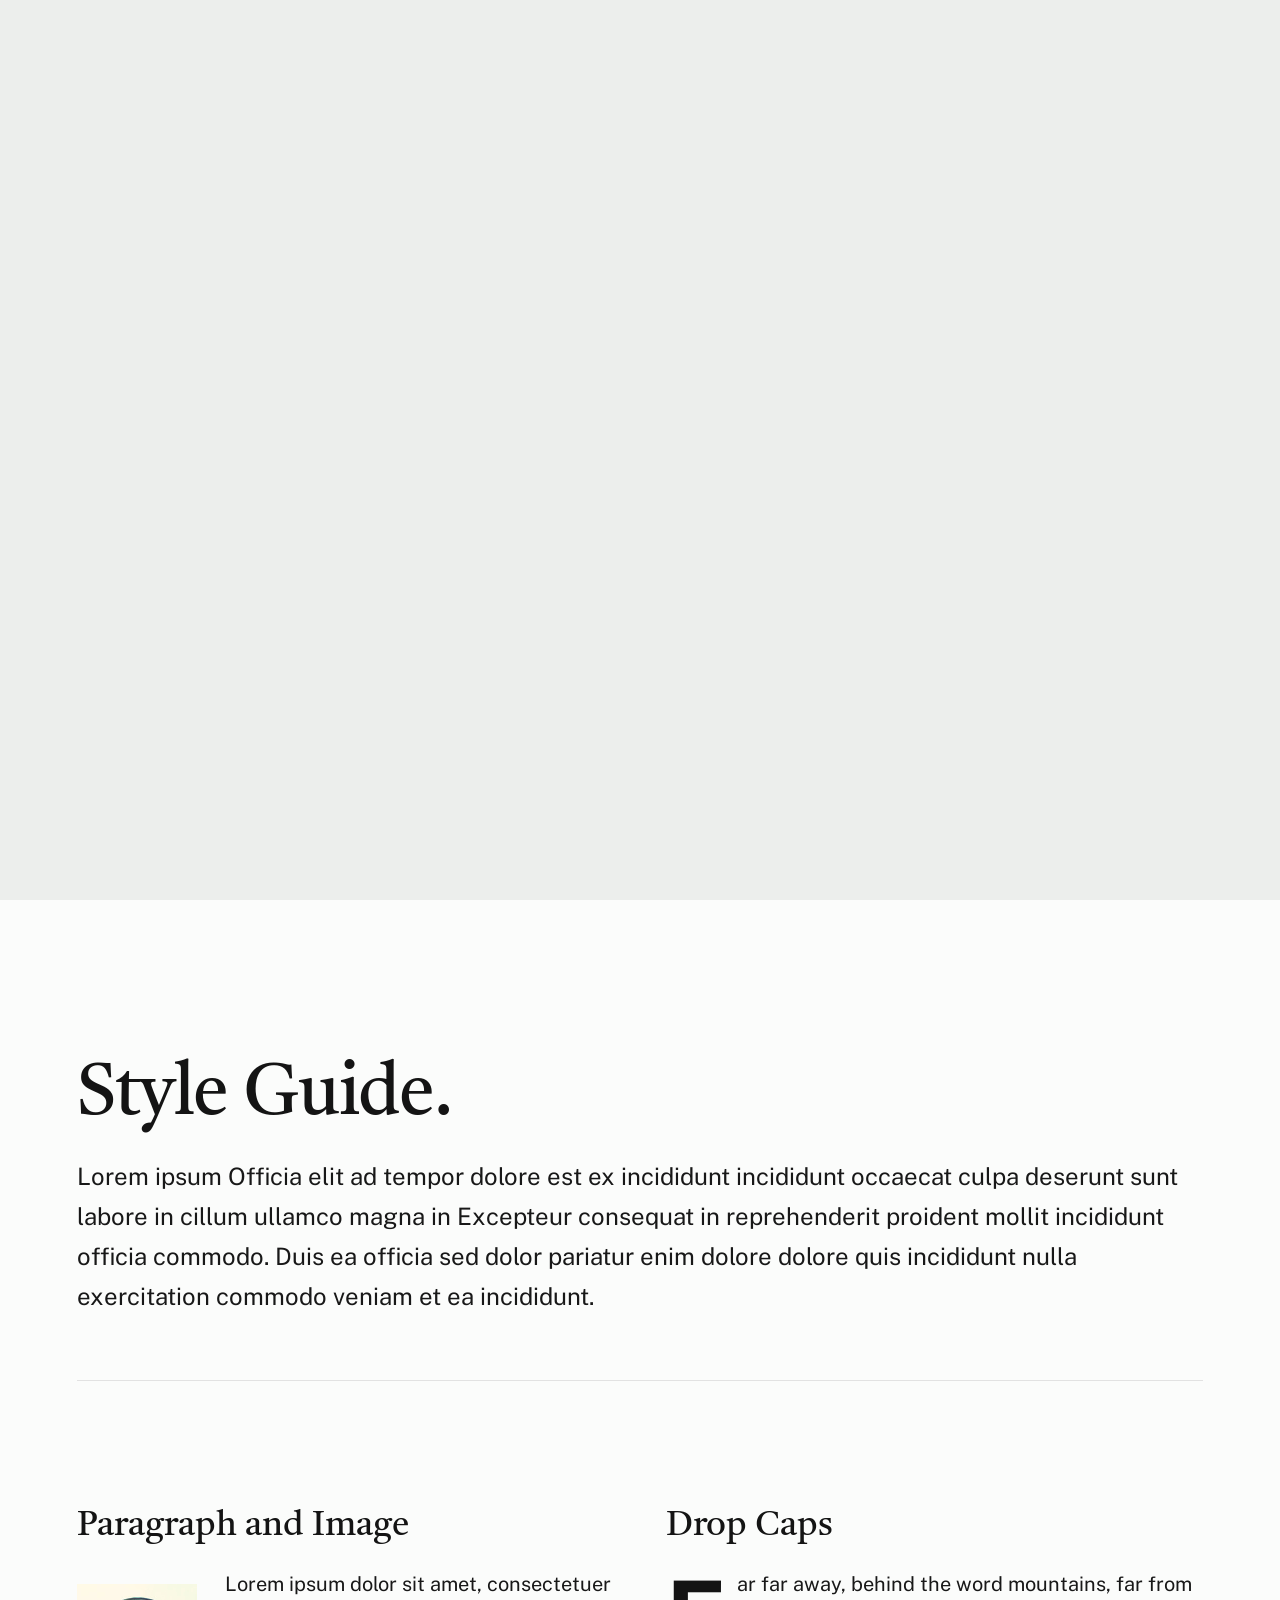
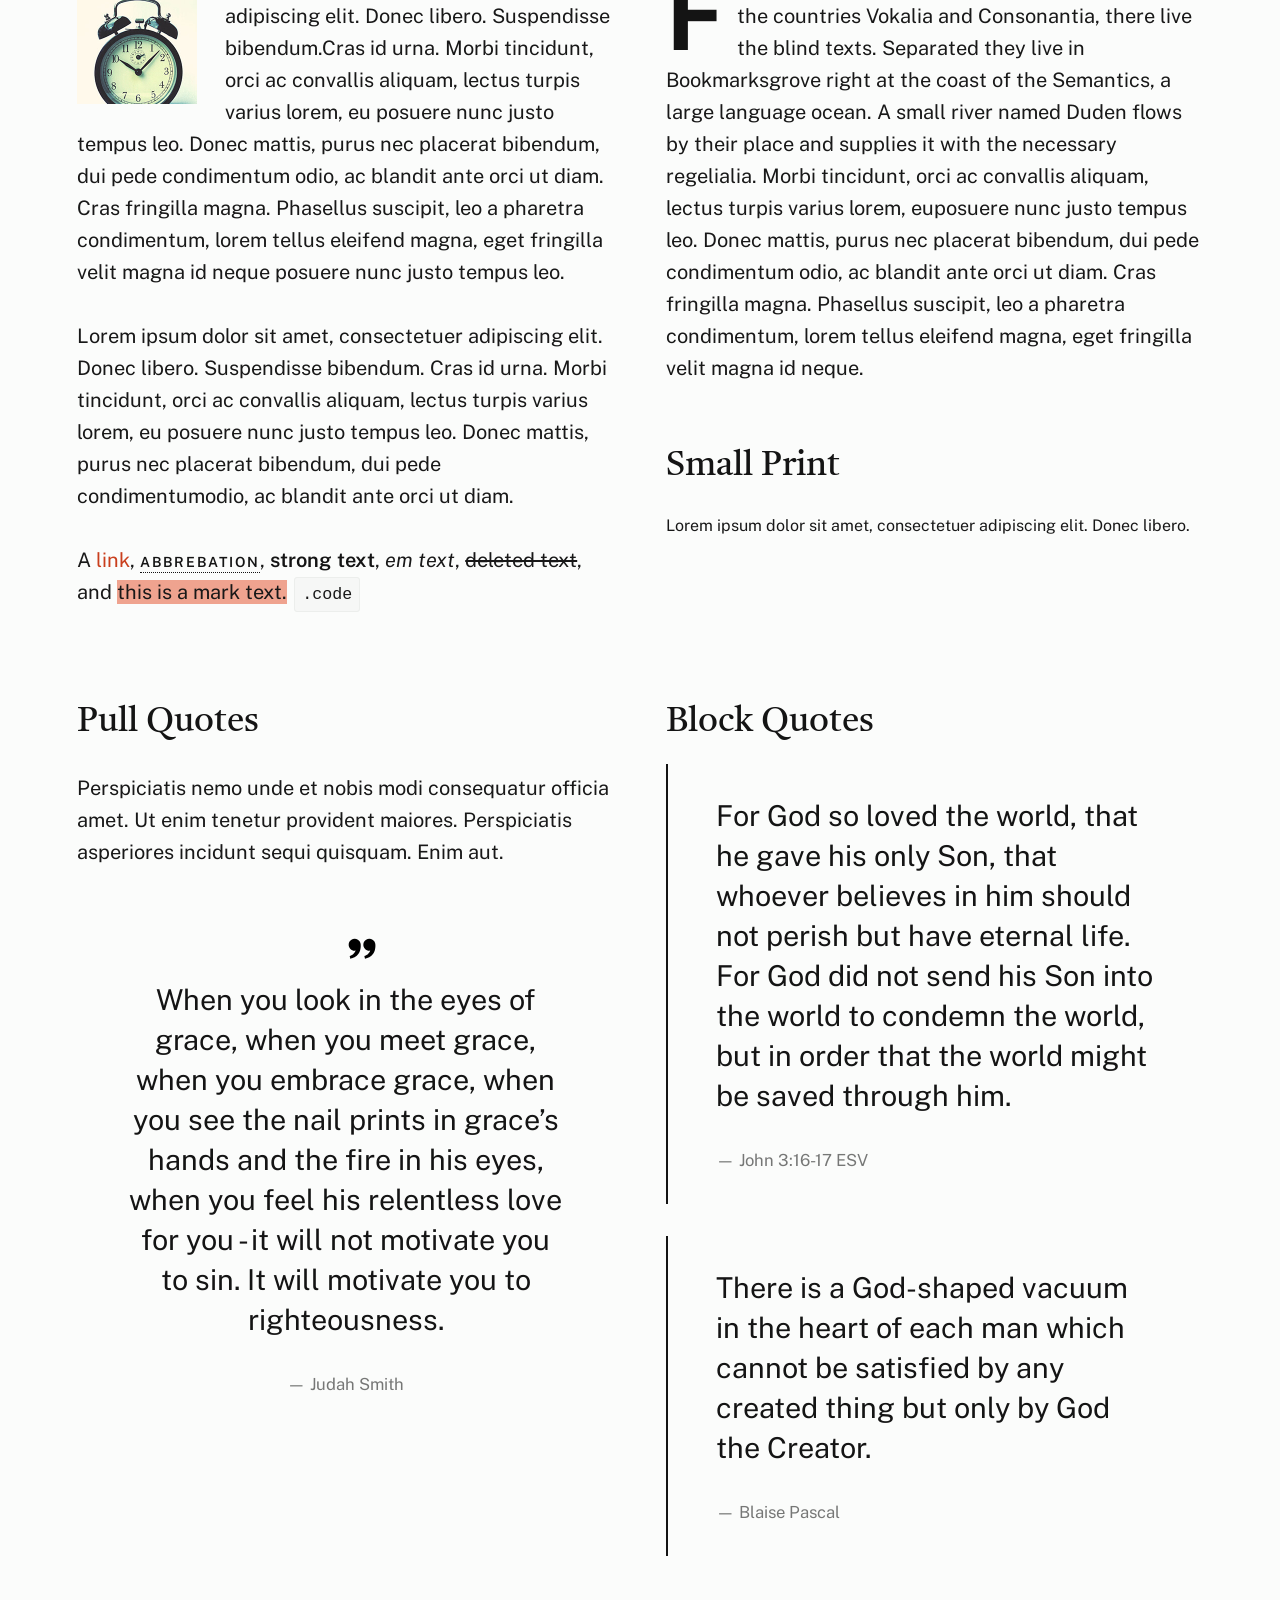
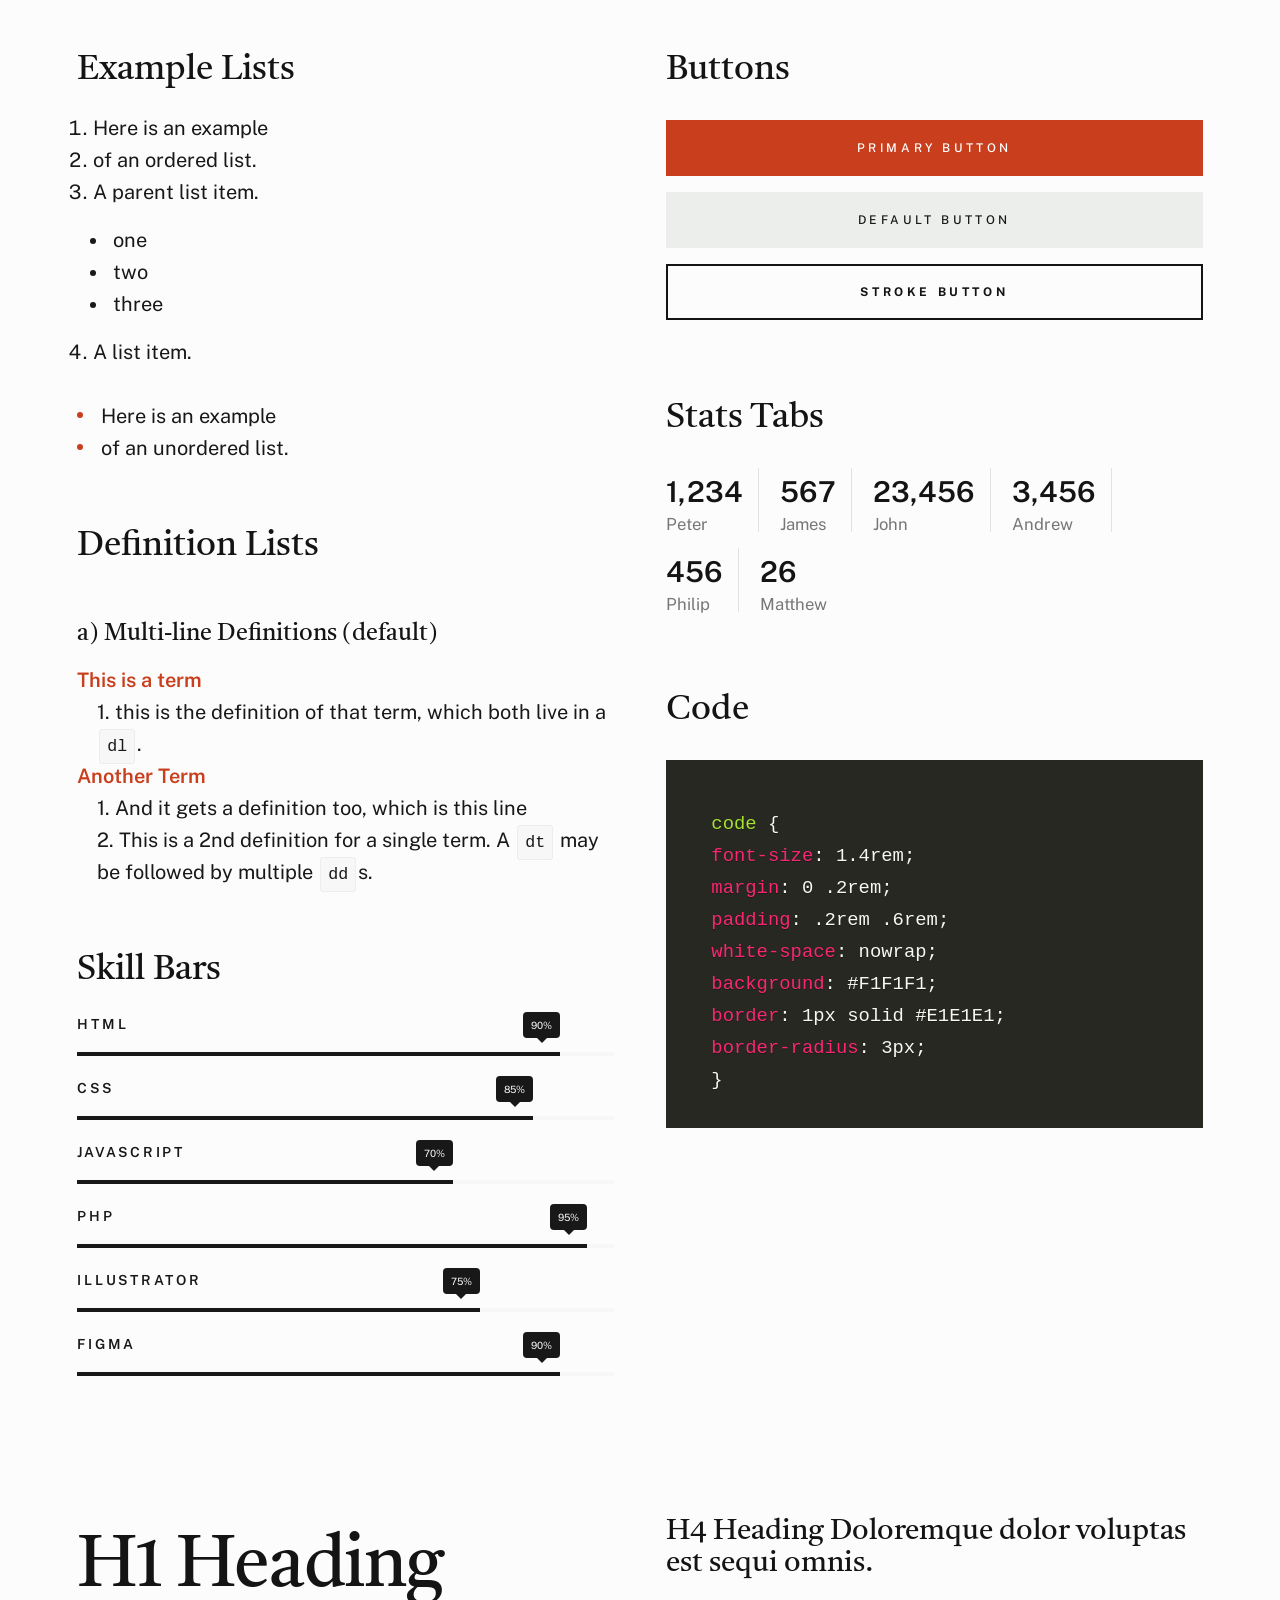
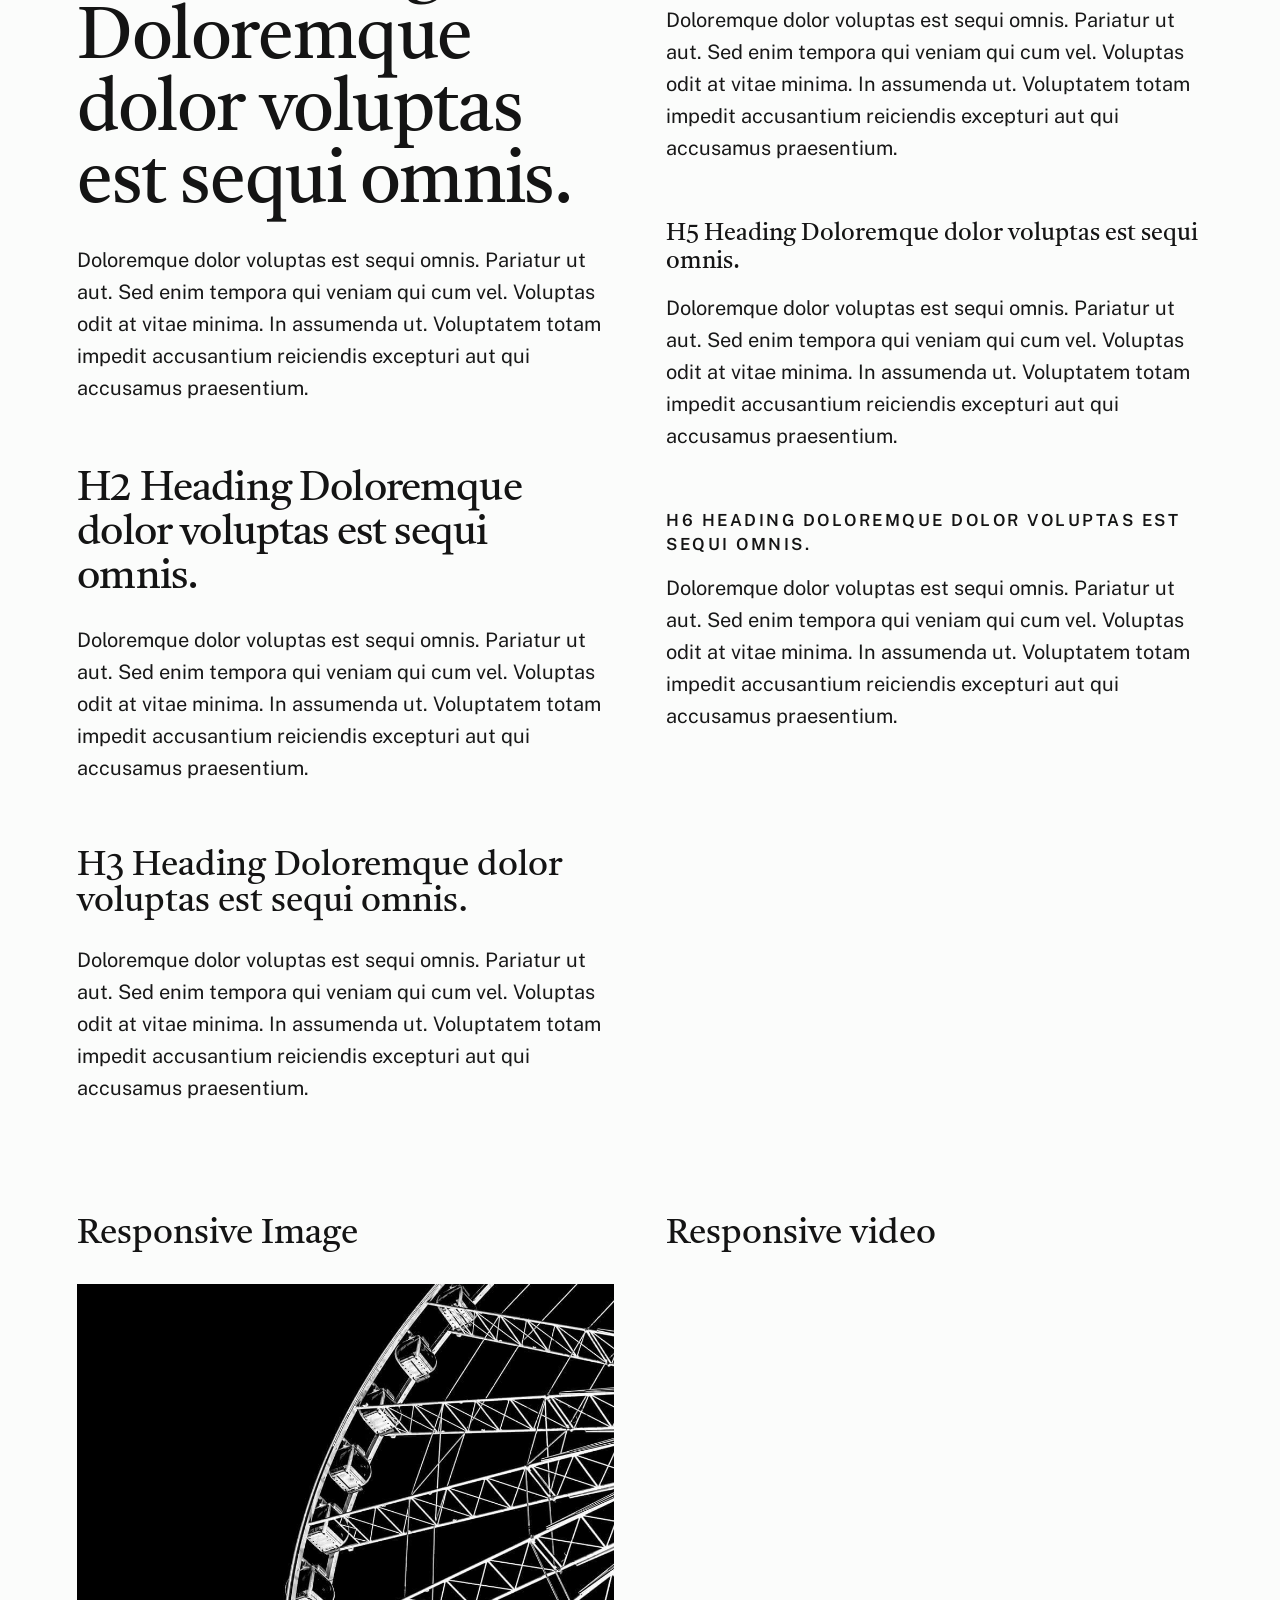
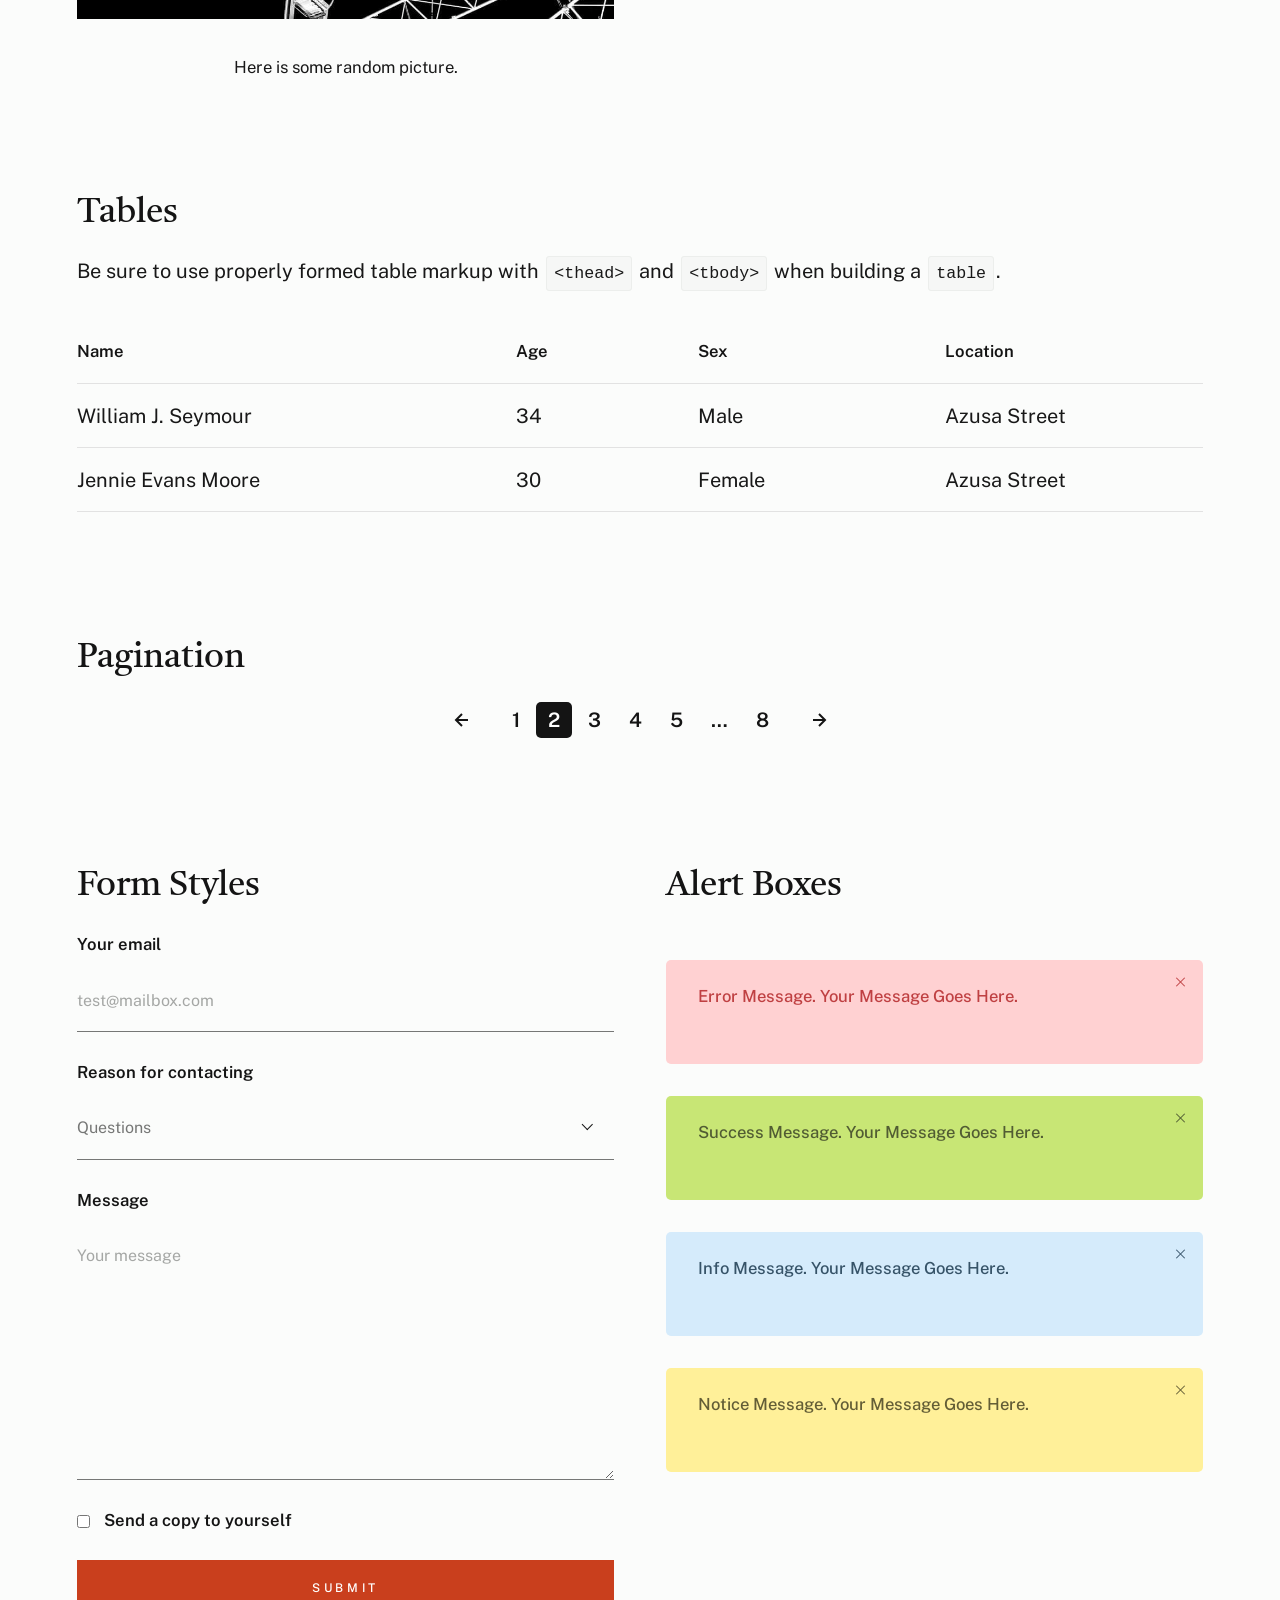
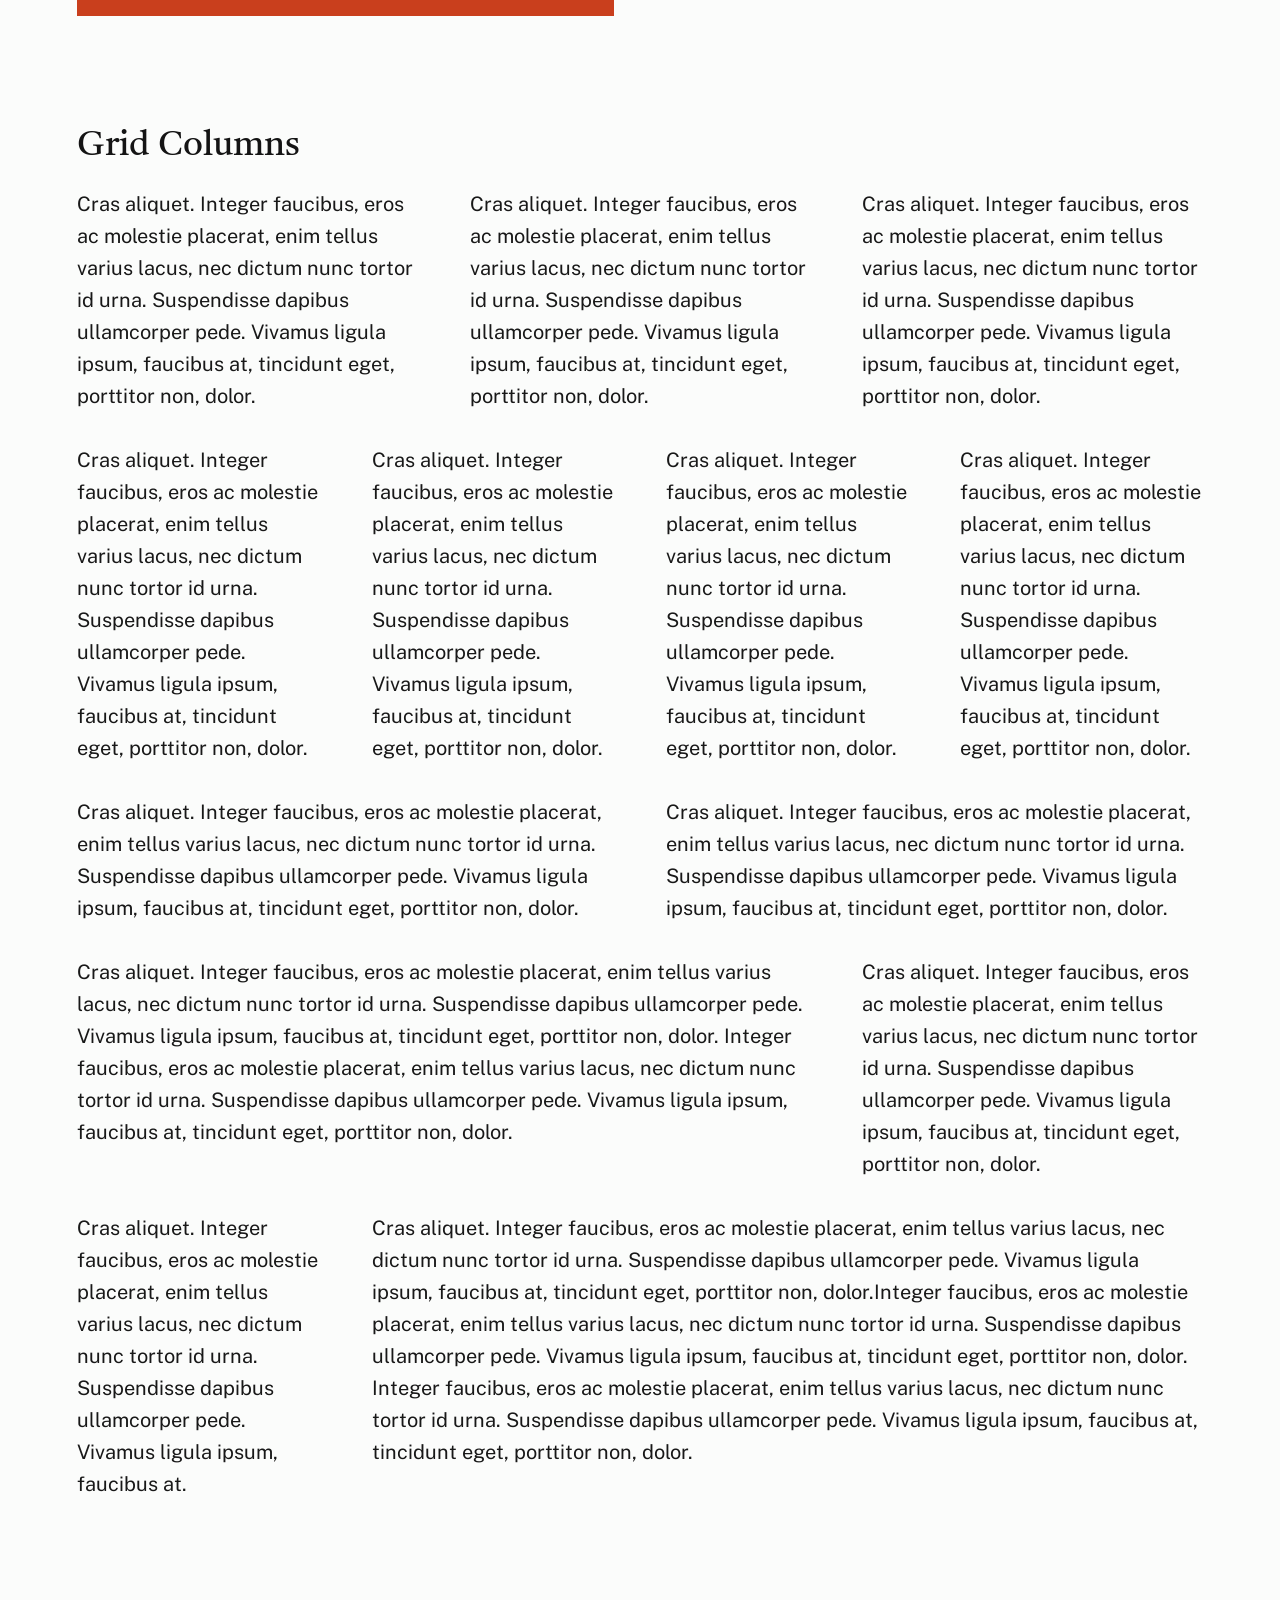
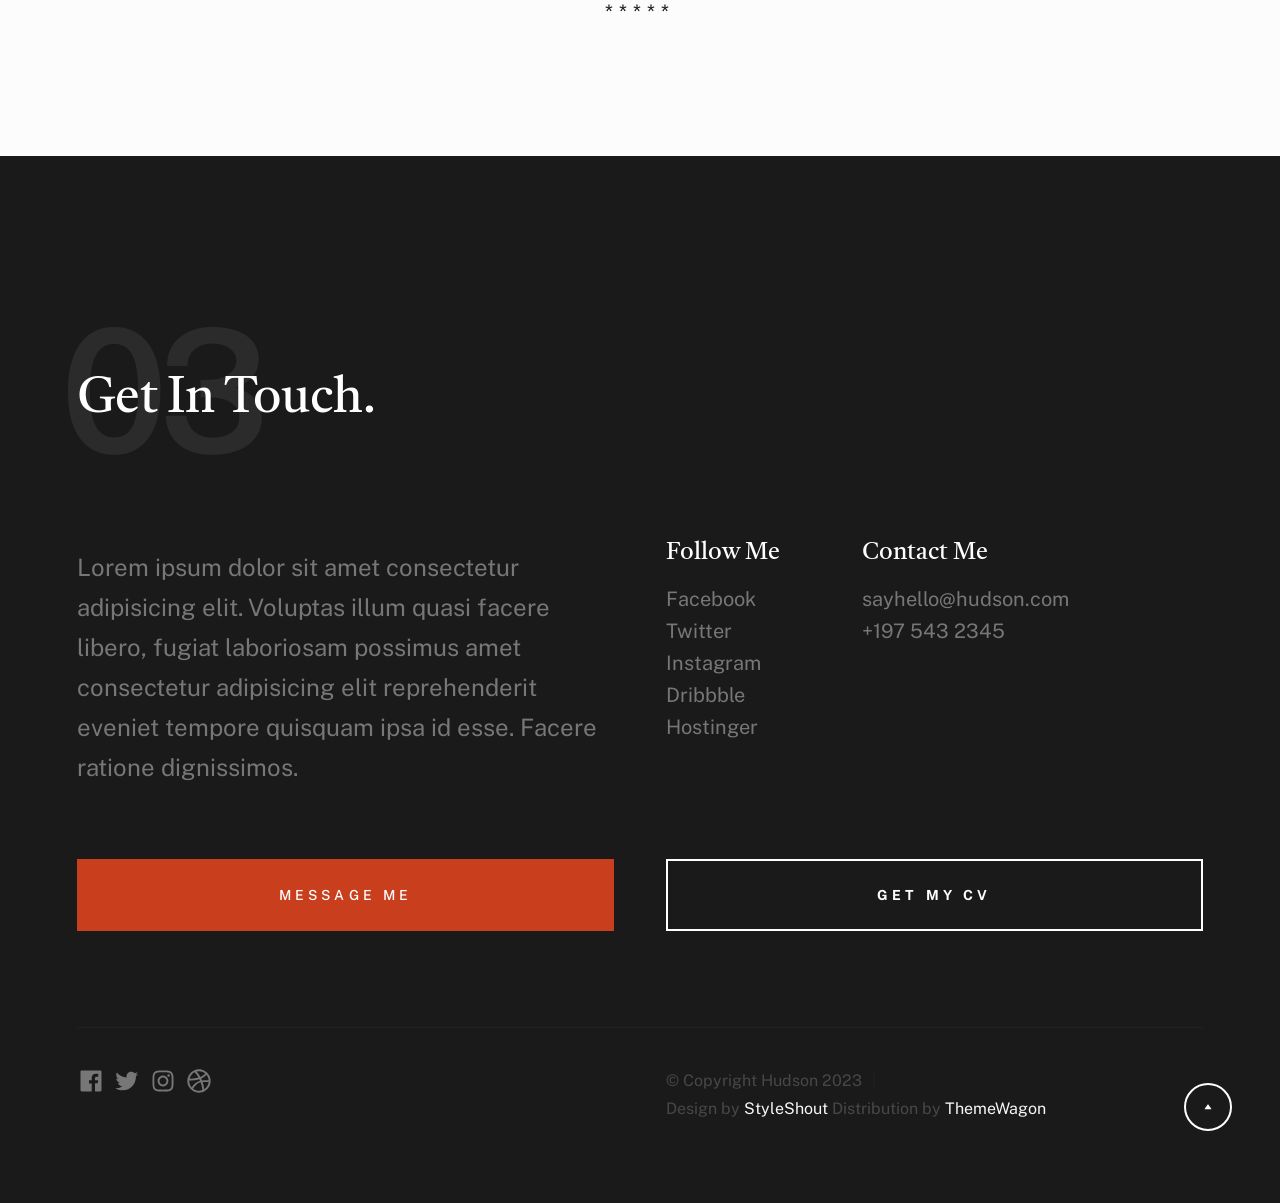
<file: styles.html>
<!DOCTYPE html>
<html lang="en" class="no-js" >
<head>

    <!--- basic page needs
    ================================================== -->
    <meta charset="utf-8">
    <meta name="viewport" content="width=device-width, initial-scale=1">
    <title>Styles - Godwin</title>

    <script>
        document.documentElement.classList.remove('no-js');
        document.documentElement.classList.add('js');
    </script>

    <!-- CSS
    ================================================== -->
    <link rel="stylesheet" href="css/vendor.css">
    <link rel="stylesheet" href="css/styles.css">

    <style type="text/css" media="screen">
        .s-styles {
            padding-top: var(--vspace-5);
            padding-bottom: var(--vspace-2);
            position: relative;
        }
        .s-styles .intro h1 {
            margin-top: 0;
        }
    </style>

    <!-- favicons
    ================================================== -->
    <link rel="apple-touch-icon" sizes="180x180" href="apple-touch-icon.png">
    <link rel="icon" type="image/png" sizes="32x32" href="favicon-32x32.png">
    <link rel="icon" type="image/png" sizes="16x16" href="favicon-16x16.png">
    <link rel="manifest" href="site.webmanifest">

</head>


<body id="top">

    
    <!-- preloader
    ================================================== -->
    <div id="preloader">
        <div id="loader" class="dots-fade">
            <div></div>
            <div></div>
            <div></div>
        </div>
    </div>


    <!-- page wrap
    ================================================== -->
    <div id="page" class="s-pagewrap">


        <!-- # site header 
        ================================================== -->
        <header class="s-header">
            <div class="row s-header__inner">

                <div class="s-header__block">
                    <div class="s-header__logo">
                        <a class="logo" href="index.html">
                            <img src="gt logo.avif" alt="Homepage">
                        </a>
                    </div>

                    <a class="s-header__menu-toggle" href="#0"><span>Menu</span></a>
                </div> <!-- end s-header__block -->

                <nav class="s-header__nav">    
                    <ul class="s-header__menu-links">
                        <li class="current"><a href="index.html">Intro</a></li>
                        <li><a href="index.html">About</a></li>
                        <li><a href="index.html">Works</a></li>
                        <li><a href="index.html">Contact</a></li>
                    </ul> <!-- s-header__menu-links -->    
                </nav> <!-- end s-header__nav -->

            </div> <!-- end s-header__inner -->
        </header> <!-- end s-header -->


        <!-- # intro
        ================================================== -->
        <section id="intro" class="s-intro">

            <div class="row s-intro__content width-sixteen-col">
                <div class="column lg-12 s-intro__content-inner grid-block grid-16">
                    
                    <div class="s-intro__content-text">

                        <div class="s-intro__content-pretitle text-pretitle">Hello</div>
                        <h1 class="s-intro__content-title">
                        I'm Jonathan Doe <br>
                        a product designer <br>
                        base in Somewhere.
                        </h1>                            

                        <div class="s-intro__content-btns">
                            <a class="btn" href="index.html#about">More About Me</a>
                            <a class="btn btn--stroke" href="index.html#footer">Get In Touch</a>
                        </div> <!-- s-intro__content-btns -->   

                    </div> <!-- s-intro__content-text -->                     
                    
                </div> <!-- s-intro__content-inner -->  
            </div> <!-- s-intro__content -->

            <ul class="s-intro__social social-list">
                <li>
                    <a href="#0">
                        <svg xmlns="http://www.w3.org/2000/svg" width="24" height="24" viewBox="0 0 24 24" style="fill:rgba(0, 0, 0, 1);transform:;-ms-filter:"><path d="M20,3H4C3.447,3,3,3.448,3,4v16c0,0.552,0.447,1,1,1h8.615v-6.96h-2.338v-2.725h2.338v-2c0-2.325,1.42-3.592,3.5-3.592 c0.699-0.002,1.399,0.034,2.095,0.107v2.42h-1.435c-1.128,0-1.348,0.538-1.348,1.325v1.735h2.697l-0.35,2.725h-2.348V21H20 c0.553,0,1-0.448,1-1V4C21,3.448,20.553,3,20,3z"></path></svg>
                        <span class="u-screen-reader-text">Facebook</span>
                    </a>
                </li>
                <li>
                    <a href="#0">
                        <svg xmlns="http://www.w3.org/2000/svg" width="24" height="24" viewBox="0 0 24 24" style="fill:rgba(0, 0, 0, 1);transform:;-ms-filter:"><path d="M19.633,7.997c0.013,0.175,0.013,0.349,0.013,0.523c0,5.325-4.053,11.461-11.46,11.461c-2.282,0-4.402-0.661-6.186-1.809 c0.324,0.037,0.636,0.05,0.973,0.05c1.883,0,3.616-0.636,5.001-1.721c-1.771-0.037-3.255-1.197-3.767-2.793 c0.249,0.037,0.499,0.062,0.761,0.062c0.361,0,0.724-0.05,1.061-0.137c-1.847-0.374-3.23-1.995-3.23-3.953v-0.05 c0.537,0.299,1.16,0.486,1.82,0.511C3.534,9.419,2.823,8.184,2.823,6.787c0-0.748,0.199-1.434,0.548-2.032 c1.983,2.443,4.964,4.04,8.306,4.215c-0.062-0.3-0.1-0.611-0.1-0.923c0-2.22,1.796-4.028,4.028-4.028 c1.16,0,2.207,0.486,2.943,1.272c0.91-0.175,1.782-0.512,2.556-0.973c-0.299,0.935-0.936,1.721-1.771,2.22 c0.811-0.088,1.597-0.312,2.319-0.624C21.104,6.712,20.419,7.423,19.633,7.997z"></path></svg>
                        <span class="u-screen-reader-text">Twitter</span>
                    </a>
                </li>
                <li>
                    <a href="#0">
                        <svg xmlns="http://www.w3.org/2000/svg" width="24" height="24" viewBox="0 0 24 24" style="fill:rgba(0, 0, 0, 1);transform:;-ms-filter:"><path d="M11.999,7.377c-2.554,0-4.623,2.07-4.623,4.623c0,2.554,2.069,4.624,4.623,4.624c2.552,0,4.623-2.07,4.623-4.624 C16.622,9.447,14.551,7.377,11.999,7.377L11.999,7.377z M11.999,15.004c-1.659,0-3.004-1.345-3.004-3.003 c0-1.659,1.345-3.003,3.004-3.003s3.002,1.344,3.002,3.003C15.001,13.659,13.658,15.004,11.999,15.004L11.999,15.004z"></path><circle cx="16.806" cy="7.207" r="1.078"></circle><path d="M20.533,6.111c-0.469-1.209-1.424-2.165-2.633-2.632c-0.699-0.263-1.438-0.404-2.186-0.42 c-0.963-0.042-1.268-0.054-3.71-0.054s-2.755,0-3.71,0.054C7.548,3.074,6.809,3.215,6.11,3.479C4.9,3.946,3.945,4.902,3.477,6.111 c-0.263,0.7-0.404,1.438-0.419,2.186c-0.043,0.962-0.056,1.267-0.056,3.71c0,2.442,0,2.753,0.056,3.71 c0.015,0.748,0.156,1.486,0.419,2.187c0.469,1.208,1.424,2.164,2.634,2.632c0.696,0.272,1.435,0.426,2.185,0.45 c0.963,0.042,1.268,0.055,3.71,0.055s2.755,0,3.71-0.055c0.747-0.015,1.486-0.157,2.186-0.419c1.209-0.469,2.164-1.424,2.633-2.633 c0.263-0.7,0.404-1.438,0.419-2.186c0.043-0.962,0.056-1.267,0.056-3.71s0-2.753-0.056-3.71C20.941,7.57,20.801,6.819,20.533,6.111z M19.315,15.643c-0.007,0.576-0.111,1.147-0.311,1.688c-0.305,0.787-0.926,1.409-1.712,1.711c-0.535,0.199-1.099,0.303-1.67,0.311 c-0.95,0.044-1.218,0.055-3.654,0.055c-2.438,0-2.687,0-3.655-0.055c-0.569-0.007-1.135-0.112-1.669-0.311 c-0.789-0.301-1.414-0.923-1.719-1.711c-0.196-0.534-0.302-1.099-0.311-1.669c-0.043-0.95-0.053-1.218-0.053-3.654 c0-2.437,0-2.686,0.053-3.655c0.007-0.576,0.111-1.146,0.311-1.687c0.305-0.789,0.93-1.41,1.719-1.712 c0.534-0.198,1.1-0.303,1.669-0.311c0.951-0.043,1.218-0.055,3.655-0.055c2.437,0,2.687,0,3.654,0.055 c0.571,0.007,1.135,0.112,1.67,0.311c0.786,0.303,1.407,0.925,1.712,1.712c0.196,0.534,0.302,1.099,0.311,1.669 c0.043,0.951,0.054,1.218,0.054,3.655c0,2.436,0,2.698-0.043,3.654H19.315z"></path></svg>
                        <span class="u-screen-reader-text">Instagram</span>
                    </a>
                </li>
                <li>
                    <a href="#0">
                        <svg xmlns="http://www.w3.org/2000/svg" width="24" height="24" viewBox="0 0 24 24" style="fill: rgba(0, 0, 0, 1);transform: ;msFilter:;"><path d="M20.66 6.98a9.932 9.932 0 0 0-3.641-3.64C15.486 2.447 13.813 2 12 2s-3.486.447-5.02 1.34c-1.533.893-2.747 2.107-3.64 3.64S2 10.187 2 12s.446 3.487 1.34 5.02a9.924 9.924 0 0 0 3.641 3.64C8.514 21.553 10.187 22 12 22s3.486-.447 5.02-1.34a9.932 9.932 0 0 0 3.641-3.64C21.554 15.487 22 13.813 22 12s-.446-3.487-1.34-5.02zM12 3.66c2 0 3.772.64 5.32 1.919-.92 1.174-2.286 2.14-4.1 2.9-1.002-1.813-2.088-3.327-3.261-4.54A7.715 7.715 0 0 1 12 3.66zM5.51 6.8a8.116 8.116 0 0 1 2.711-2.22c1.212 1.201 2.325 2.7 3.34 4.5-2 .6-4.114.9-6.341.9-.573 0-1.006-.013-1.3-.04A8.549 8.549 0 0 1 5.51 6.8zM3.66 12c0-.054.003-.12.01-.2.007-.08.01-.146.01-.2.254.014.641.02 1.161.02 2.666 0 5.146-.367 7.439-1.1.187.373.381.793.58 1.26-1.32.293-2.674 1.006-4.061 2.14S6.4 16.247 5.76 17.5c-1.4-1.587-2.1-3.42-2.1-5.5zM12 20.34c-1.894 0-3.594-.587-5.101-1.759.601-1.187 1.524-2.322 2.771-3.401 1.246-1.08 2.483-1.753 3.71-2.02a29.441 29.441 0 0 1 1.56 6.62 8.166 8.166 0 0 1-2.94.56zm7.08-3.96a8.351 8.351 0 0 1-2.58 2.621c-.24-2.08-.7-4.107-1.379-6.081.932-.066 1.765-.1 2.5-.1.799 0 1.686.034 2.659.1a8.098 8.098 0 0 1-1.2 3.46zm-1.24-5c-1.16 0-2.233.047-3.22.14a27.053 27.053 0 0 0-.68-1.62c2.066-.906 3.532-2.006 4.399-3.3 1.2 1.414 1.854 3.027 1.96 4.84-.812-.04-1.632-.06-2.459-.06z"></path></svg>
                        <span class="u-screen-reader-text">Dribbble</span>
                    </a>
                </li>
                <li>
                    <a href="#0">
                        <svg xmlns="http://www.w3.org/2000/svg" width="24" height="24" viewBox="0 0 24 24" style="fill: rgba(0, 0, 0, 1);transform: ;msFilter:;"><path d="M11.99 2C6.472 2 2 6.473 2 11.99c0 4.232 2.633 7.85 6.35 9.306-.088-.79-.166-2.006.034-2.868.182-.78 1.172-4.966 1.172-4.966s-.299-.599-.299-1.484c0-1.388.805-2.425 1.808-2.425.853 0 1.264.64 1.264 1.407 0 .858-.546 2.139-.827 3.327-.235.994.499 1.805 1.479 1.805 1.775 0 3.141-1.872 3.141-4.575 0-2.392-1.719-4.064-4.173-4.064-2.843 0-4.512 2.132-4.512 4.335 0 .858.331 1.779.744 2.28a.3.3 0 0 1 .069.286c-.076.315-.245.994-.277 1.133-.044.183-.145.222-.335.134-1.247-.581-2.027-2.405-2.027-3.871 0-3.151 2.289-6.045 6.601-6.045 3.466 0 6.159 2.469 6.159 5.77 0 3.444-2.171 6.213-5.184 6.213-1.013 0-1.964-.525-2.29-1.146l-.623 2.374c-.225.868-.834 1.956-1.241 2.62a10 10 0 0 0 2.958.445c5.517 0 9.99-4.473 9.99-9.99S17.507 2 11.99 2"></path></svg>
                        <span class="u-screen-reader-text">Pinterest</span>
                    </a>
                </li>
            </ul> <!-- end s-intro__social -->

            <div class="s-intro__content-media">                               
                <img src="images/intro-bg.jpg" srcset="images/intro-bg.jpg 1x, images/intro-bg.jpg 2x" alt="">
            </div> <!-- s-intro__content-media -->                

            <div class="s-intro__btn-download">
                <a class="btn btn--stroke" href="#0">Get My CV</a>
            </div> <!-- end s-intro__btn-download -->
            
            <div class="s-intro__scroll-down">
                <a href="#styles" class="smoothscroll">
                    <div class="scroll-icon">
                        <svg xmlns="http://www.w3.org/2000/svg" width="24" height="24" viewBox="0 0 24 24" style="fill: rgba(0, 0, 0, 1);transform: ;msFilter:;"><path d="M11.178 19.569a.998.998 0 0 0 1.644 0l9-13A.999.999 0 0 0 21 5H3a1.002 1.002 0 0 0-.822 1.569l9 13z"></path></svg>
                    </div>
                    <span class="scroll-text u-screen-reader-text">Scroll Down</span>
                </a>
            </div> <!-- s-intro__scroll-down -->

        </section> <!-- end s-intro -->


        <!-- # styles
        ================================================== -->
        <section id="styles" class="s-styles">

            <div class="row">

                <div class="column xl-12 intro">

                    <h1>Style Guide.</h1>

                    <p class="lead">Lorem ipsum Officia elit ad tempor dolore est ex incididunt incididunt occaecat culpa deserunt 
                    sunt labore in cillum ullamco magna in Excepteur consequat in reprehenderit proident mollit incididunt officia commodo.
                    Duis ea officia sed dolor pariatur enim dolore dolore quis incididunt nulla exercitation commodo veniam et ea incididunt.
                    </p>

                    <hr>
                </div>

            </div> <!-- end row -->
    
            <div class="row">
    
                <div class="column mob-12 md-6 stack-on-900">
    
                    <h3>Paragraph and Image</h3>
    
                    <p><a href="#"><img width="120" height="120" class="u-pull-left" alt="sample-image" src="images/sample-image.jpg"></a>
                    Lorem ipsum dolor sit amet, consectetuer adipiscing elit. Donec libero. Suspendisse bibendum.Cras id urna. Morbi 
                    tincidunt, orci ac convallis aliquam, lectus turpis varius lorem, eu posuere nunc justo tempus leo. Donec mattis, 
                    purus nec placerat bibendum, dui pede condimentum odio, ac blandit ante orci ut diam. Cras fringilla magna. 
                    Phasellus suscipit, leo a pharetra condimentum, lorem tellus eleifend magna, eget fringilla velit magna id 
                    neque posuere nunc justo tempus leo. </p>
    
                    <p>
                    Lorem ipsum dolor sit amet, consectetuer adipiscing elit. Donec libero. Suspendisse bibendum. Cras id urna. 
                    Morbi tincidunt, orci ac convallis aliquam, lectus turpis varius lorem, eu posuere nunc justo tempus leo. 
                    Donec mattis, purus nec placerat bibendum, dui pede condimentumodio, ac blandit ante orci ut diam.	
                    </p>
    
                    <p>A <a href="#">link</a>,
                    <abbr title="this really isn't a very good description">abbrebation</abbr>,
                    <strong>strong text</strong>,
                    <em>em text</em>,
                    <del>deleted text</del>, and
                    <mark>this is a mark text.</mark>
                    <code>.code</code>
                    </p>
    
                </div>
    
                <div class="column mob-12 md-6">
    
                    <h3>Drop Caps</h3>
    
                    <p class="drop-cap">Far far away, behind the word mountains, far from the countries Vokalia and Consonantia,
                    there live the blind texts. Separated they live in Bookmarksgrove right at the coast of the
                    Semantics, a large language ocean. A small river named Duden flows by their place and supplies it with the 
                    necessary regelialia. Morbi tincidunt, orci ac convallis aliquam, lectus turpis varius lorem, 
                    euposuere nunc justo tempus leo. Donec mattis, purus nec placerat bibendum, dui pede condimentum odio, 
                    ac blandit ante orci ut diam. Cras fringilla magna. Phasellus suscipit, leo a pharetra condimentum, 
                    lorem tellus eleifend magna, eget fringilla velit magna id neque.
                    </p>
    
                    <h3>Small Print</h3>
    
                    <p><small>Lorem ipsum dolor sit amet, consectetuer adipiscing elit. Donec libero.</small></p>
                    
            
    
                </div>
    
            </div> <!-- end row -->
    
            <div class="row">
    
                <div class="column xl-6 md-12">
    
                    <h3 class="u-add-bottom">Pull Quotes</h3>
    
                    <p>
                    Perspiciatis nemo unde et nobis modi consequatur officia amet. Ut enim 
                    tenetur provident maiores. Perspiciatis asperiores incidunt sequi 
                    quisquam. Enim aut. 
                    </p>
    
                    <figure class="pull-quote">
                        <blockquote>
                            <p>
                            When you look in the eyes of grace, when you meet grace, 
                            when you embrace grace, when you see the nail prints in 
                            grace’s hands and the fire in his eyes, when you feel his 
                            relentless love for you - it will not motivate you to sin. 
                            It will motivate you to righteousness.
                            </p>
    
                            <footer>
                                <cite>Judah Smith</cite>
                            </footer>
                        </blockquote>
                    </figure>
    
    
                </div>
    
                <div class="column xl-6 md-12">
    
                    <h3 class="h-add-bottom">Block Quotes</h3>
    
                    <blockquote cite="http://where-i-got-my-info-from.com">
                        <p>
                        For God so loved the world, that he gave his only Son, that whoever believes in 
                        him should not perish but have eternal life. For God did not send his Son into 
                        the world to condemn the world, but in order that the world might be 
                        saved through him.
                        </p>
    
                        <footer>
                            <cite>
                                <a href="#0">John 3:16-17 ESV</a>
                            </cite>
                        </footer>
    
                    </blockquote>
    
                    <blockquote>
                        <p>There is a God-shaped vacuum in the heart of each man which cannot be satisfied 
                        by any created thing but only by God the Creator.</p>
    
                        <footer>
                            <cite>Blaise Pascal</cite>
                        </footer>
    
                    </blockquote>
    
                </div>
    
            </div> <!-- end row -->
    
            <div class="row u-add-half-bottom">
    
                <div class="column xl-6 md-12">
    
                    <h3>Example Lists</h3>
    
                    <ol>
                        <li>Here is an example</li>
                        <li>of an ordered list.</li>
                        <li>A parent list item.
                            <ul>
                                <li>one</li>
                                <li>two</li>
                                <li>three</li>
                            </ul>
                            </li>
                            <li>A list item.</li>
                        </ol>
    
                    <ul class="disc">
                        <li>Here is an example</li>
                        <li>of an unordered list.</li>
                    </ul>
    
                    <h3>Definition Lists</h3>
    
                    <h5>a) Multi-line Definitions (default) </h5>
    
                    <dl class="dictionary-style">
                        <dt><strong>This is a term</strong></dt>
                            <dd>this is the definition of that term, which both live in a <code>dl</code>.</dd>
                        <dt><strong>Another Term</strong></dt>
                            <dd>And it gets a definition too, which is this line</dd>
                            <dd>This is a 2<sup>nd</sup> definition for a single term. A <code>dt</code> may be followed by multiple <code>dd</code>s.</dd>
                    </dl>
    
                    <h3 class="u-add-bottom">Skill Bars</h3>
    
                    <ul class="skill-bars">
                        <li>
                        <div class="progress percent90"><span>90%</span></div>
                        <strong>HTML</strong>
                        </li>
                        <li>
                        <div class="progress percent85"><span>85%</span></div>
                        <strong>CSS</strong>
                        </li>
                        <li>
                        <div class="progress percent70"><span>70%</span></div>
                        <strong>Javascript</strong>
                        </li>
                        <li>
                        <div class="progress percent95"><span>95%</span></div>
                        <strong>PHP</strong>
                        </li>
                        <li>
                        <div class="progress percent75"><span>75%</span></div>
                        <strong>Illustrator</strong>
                        </li>
                        <li>
                        <div class="progress percent90"><span>90%</span></div>
                        <strong>Figma</strong>
                        </li>
                    </ul>
    
                </div>
    
                <div class="column xl-6 md-12">
    
                    <h3 class="u-add-bottom">Buttons</h3>
    
                    <p>
                        <a class="btn btn--primary u-fullwidth" href="#0">Primary Button</a>
                        <a class="btn u-fullwidth" href="#0">Default Button</a>
                        <a class="btn btn--stroke u-fullwidth" href="#0">Stroke Button</a>
                    </p>
    
                    <h3>Stats Tabs</h3>
    
                    <ul class="stats-tabs">
                        <li><a href="#0">1,234 <em>Peter</em></a></li>
                        <li><a href="#0">567 <em>James</em></a></li>
                        <li><a href="#0">23,456 <em>John</em></a></li>
                        <li><a href="#0">3,456 <em>Andrew</em></a></li>
                        <li><a href="#0">456 <em>Philip</em></a></li>
                        <li><a href="#0">26 <em>Matthew</em></a></li>
                    </ul>
    
                    <h3 class="u-add-bottom">Code</h3>
    
<pre><code class="language-css">
    code {
    font-size: 1.4rem;
    margin: 0 .2rem;
    padding: .2rem .6rem;
    white-space: nowrap;
    background: #F1F1F1;
    border: 1px solid #E1E1E1;	
    border-radius: 3px;
    }
</code></pre>
    
                </div>
    
            </div> <!-- end row -->
    
            <div class="row u-add-half-bottom">
    
                <div class="column xl-6 md-12">
                        
                    <h1>H1 Heading Doloremque dolor voluptas est sequi omnis.</h1>
                    <p>Doloremque dolor voluptas est sequi omnis. Pariatur ut aut. Sed enim tempora qui veniam qui cum vel. 
                    Voluptas odit at vitae minima. In assumenda ut. Voluptatem totam impedit accusantium reiciendis excepturi aut qui accusamus praesentium.</p>
    
                    <h2>H2 Heading Doloremque dolor voluptas est sequi omnis.</h2>
                    <p>Doloremque dolor voluptas est sequi omnis. Pariatur ut aut. Sed enim tempora qui veniam qui cum vel. 
                    Voluptas odit at vitae minima. In assumenda ut. Voluptatem totam impedit accusantium reiciendis excepturi aut qui accusamus praesentium.</p>
    
                    <h3>H3 Heading Doloremque dolor voluptas est sequi omnis.</h3>
                    <p>Doloremque dolor voluptas est sequi omnis. Pariatur ut aut. Sed enim tempora qui veniam qui cum vel. 
                    Voluptas odit at vitae minima. In assumenda ut. Voluptatem totam impedit accusantium reiciendis excepturi aut qui accusamus praesentium.</p>
    
                    
                </div>
    
                <div class="column xl-6 md-12">
                    <h4>H4 Heading Doloremque dolor voluptas est sequi omnis.</h4>
                    <p>Doloremque dolor voluptas est sequi omnis. Pariatur ut aut. Sed enim tempora qui veniam qui cum vel. 
                    Voluptas odit at vitae minima. In assumenda ut. Voluptatem totam impedit accusantium reiciendis excepturi aut qui accusamus praesentium.</p>
    
                    <h5>H5 Heading Doloremque dolor voluptas est sequi omnis.</h5>
                    <p>Doloremque dolor voluptas est sequi omnis. Pariatur ut aut. Sed enim tempora qui veniam qui cum vel. 
                    Voluptas odit at vitae minima. In assumenda ut. Voluptatem totam impedit accusantium reiciendis excepturi aut qui accusamus praesentium.</p>
    
                    <h6>H6 Heading Doloremque dolor voluptas est sequi omnis.</h6>
                    <p>Doloremque dolor voluptas est sequi omnis. Pariatur ut aut. Sed enim tempora qui veniam qui cum vel. 
                    Voluptas odit at vitae minima. In assumenda ut. Voluptatem totam impedit accusantium reiciendis excepturi aut qui accusamus praesentium.</p>
        
                    
                </div>
    
            </div> <!-- end row -->
    
            <div class="row u-add-half-bottom">
    
                <div class="column xl-6 md-12">
    
                    <h3 class="u-add-bottom">Responsive Image</h3>
    
                    <figure>
                        <img src="images/wheel-500.jpg" 
                        srcset="images/wheel-1000.jpg 1000w, 
                        images/wheel-500.jpg 500w" 
                        sizes="(max-width: 1000px) 100vw, 1000px" alt="">
    
                        <figcaption>
                            Here is some random picture.
                        </figcaption>
                    </figure>
    
                </div>
    
                <div class="column xl-6 md-12">
    
                    <h3 class="u-add-bottom">Responsive video</h3>
    
                    <div class="video-container">
                    <iframe src="https://player.vimeo.com/video/14592941?color=00a650&title=0&byline=0&portrait=0" width="500" height="281" frameborder="0" webkitallowfullscreen mozallowfullscreen allowfullscreen></iframe> 
                    </div>
    
                </div>
                
            </div> <!-- end row -->
    
            <div class="row u-add-bottom">
    
                <div class="column xl-12">
    
                    <h3>Tables</h3>
                    <p>Be sure to use properly formed table markup with <code>&lt;thead&gt;</code> and <code>&lt;tbody&gt;</code> when building a <code>table</code>.</p>
    
                    <div class="table-responsive">
    
                        <table>
                                <thead>
                                <tr>
                                    <th>Name</th>
                                    <th>Age</th>
                                    <th>Sex</th>
                                    <th>Location</th>
                                </tr>
                                </thead>
                                <tbody>
                                <tr>
                                    <td>William J. Seymour</td>
                                    <td>34</td>
                                    <td>Male</td>
                                    <td>Azusa Street</td>
                                </tr>
                                <tr>
                                    <td>Jennie Evans Moore</td>
                                    <td>30</td>
                                    <td>Female</td>
                                    <td>Azusa Street</td>
                                </tr>
                                </tbody>
                        </table>
    
                    </div>
    
                </div>
                
            </div> <!-- end row -->
    
            <div class="row">
    
                <div class="column xl-12">
                    <h3>Pagination</h3>
    
                    <nav class="pgn">
                        <ul>
                            <li>
                                <a class="pgn__prev" href="#0">
                                    <svg xmlns="http://www.w3.org/2000/svg" width="24" height="24" viewBox="0 0 24 24"><path d="M12.707 17.293L8.414 13H18v-2H8.414l4.293-4.293-1.414-1.414L4.586 12l6.707 6.707z"/></svg>
                                </a>
                            </li>
                            <li><a class="pgn__num" href="#0">1</a></li>
                            <li><span class="pgn__num current">2</span></li>
                            <li><a class="pgn__num" href="#0">3</a></li>
                            <li><a class="pgn__num" href="#0">4</a></li>
                            <li><a class="pgn__num" href="#0">5</a></li>
                            <li><span class="pgn__num dots">…</span></li>
                            <li><a class="pgn__num" href="#0">8</a></li>
                            <li>
                                <a class="pgn__next" href="#0">
                                    <svg xmlns="http://www.w3.org/2000/svg" width="24" height="24" viewBox="0 0 24 24"><path d="M11.293 17.293l1.414 1.414L19.414 12l-6.707-6.707-1.414 1.414L15.586 11H6v2h9.586z"/></svg>
                                </a>
                            </li>
                        </ul>
                    </nav>
                </div>
    
            </div> <!-- end row -->
    
            <div class="row">
    
                <div class="column xl-6 md-12">
    
                    <h3 class="u-add-bottom">Form Styles</h3>
    
                    <form>
                        <div>
                            <label for="sampleInput">Your email</label>
                            <input class="u-fullwidth" type="email" placeholder="test@mailbox.com" id="sampleInput">
                        </div>
                        <div>
                            <label for="sampleRecipientInput">Reason for contacting</label>
                            <div class="ss-custom-select">
                                <select class="u-fullwidth" id="sampleRecipientInput">
                                    <option value="Option 1">Questions</option>
                                    <option value="Option 2">Report</option>
                                    <option value="Option 3">Others</option>
                                </select>
                            </div>
                        </div>
                        
                        <label for="exampleMessage">Message</label>
                        <textarea class="u-fullwidth" placeholder="Your message" id="exampleMessage"></textarea>
    
                        <label class="u-add-bottom">
                            <input type="checkbox">
                            <span class="label-text">Send a copy to yourself</span>
                        </label>
                    
                        <input class="btn--primary u-fullwidth" type="submit" value="Submit">
                    </form>
    
                </div>
    
                <div class="column xl-6 md-12">
    
                    <h3>Alert Boxes</h3>
    
                    <br>
                    
                    <div class="alert-box alert-box--error">
                        <p>Error Message. Your Message Goes Here.</p>
                        <span class="alert-box__close"></span>
                    </div><!-- end error -->
                            
                    <div class="alert-box alert-box--success">
                        <p>Success Message. Your Message Goes Here.</p>
                        <span class="alert-box__close"></span>
                    </div><!-- end success -->
                            
                    <div class="alert-box alert-box--info">
                        <p>Info Message. Your Message Goes Here.</p>
                        <span class="alert-box__close"></span>
                    </div><!-- end info -->
                            
                    <div class="alert-box alert-box--notice">
                        <p>Notice Message. Your Message Goes Here.</p>
                        <span class="alert-box__close"></span>
                    </div><!-- end notice -->
                
                </div>
    
            </div> <!-- end row -->

            <div class="row">
            
                <div class="xl-12 column">
                <h3 class="half-bottom">Grid Columns</h3>
                </div>
    
            </div> <!-- Row End-->
    
            <!--<h4>1/3 Columns</h4>  -->
    
            <div class="row">
    
                <div class="xl-4 md-12 column">
                    <p>
                    Cras aliquet. Integer faucibus, eros ac molestie placerat, enim tellus varius lacus,
                    nec dictum nunc tortor id urna. Suspendisse dapibus ullamcorper pede. Vivamus ligula ipsum,
                    faucibus at, tincidunt eget, porttitor non, dolor. 
                    </p>
                </div>
    
                <div class="xl-4 md-12 column">
                    <p>
                    Cras aliquet. Integer faucibus, eros ac molestie placerat, enim tellus varius lacus,
                    nec dictum nunc tortor id urna. Suspendisse dapibus ullamcorper pede. Vivamus ligula ipsum,
                    faucibus at, tincidunt eget, porttitor non, dolor. 
                    </p>
                </div>
    
                <div class="xl-4 md-12 column">
                    <p>
                    Cras aliquet. Integer faucibus, eros ac molestie placerat, enim tellus varius lacus,
                    nec dictum nunc tortor id urna. Suspendisse dapibus ullamcorper pede. Vivamus ligula ipsum,
                    faucibus at, tincidunt eget, porttitor non, dolor. 
                    </p>
                </div>
    
            </div>
    
            <!--<h4>1/4 Columns</h4>  -->
    
            <div class="row">
    
                <div class="xl-3 md-6 tab-12 column">
                    <p>
                    Cras aliquet. Integer faucibus, eros ac molestie placerat, enim tellus varius lacus,
                    nec dictum nunc tortor id urna. Suspendisse dapibus ullamcorper pede. Vivamus ligula ipsum,
                    faucibus at, tincidunt eget, porttitor non, dolor. 
                    </p>
                </div>
    
                <div class="xl-3 md-6 tab-12 column">
                    <p>
                    Cras aliquet. Integer faucibus, eros ac molestie placerat, enim tellus varius lacus,
                    nec dictum nunc tortor id urna. Suspendisse dapibus ullamcorper pede. Vivamus ligula ipsum,
                    faucibus at, tincidunt eget, porttitor non, dolor. 
                    </p>
                </div>
    
                <div class="xl-3 md-6 tab-12 column">
                    <p>
                    Cras aliquet. Integer faucibus, eros ac molestie placerat, enim tellus varius lacus,
                    nec dictum nunc tortor id urna. Suspendisse dapibus ullamcorper pede. Vivamus ligula ipsum,
                    faucibus at, tincidunt eget, porttitor non, dolor. 
                    </p>
                </div>
    
                <div class="xl-3 md-6 tab-12 column">
                    <p>
                    Cras aliquet. Integer faucibus, eros ac molestie placerat, enim tellus varius lacus,
                    nec dictum nunc tortor id urna. Suspendisse dapibus ullamcorper pede. Vivamus ligula ipsum,
                    faucibus at, tincidunt eget, porttitor non, dolor. 
                    </p>
                </div>
    
            </div>
    
            <!--<h4>1/2 Columns</h4>  -->
    
            <div class="row">
    
                <div class="xl-6 tab-12 column">
                    <p>
                    Cras aliquet. Integer faucibus, eros ac molestie placerat, enim tellus varius lacus,
                    nec dictum nunc tortor id urna. Suspendisse dapibus ullamcorper pede. Vivamus ligula ipsum,
                    faucibus at, tincidunt eget, porttitor non, dolor. 
                    </p>
                </div>
    
                <div class="xl-6 tab-12 column">
                    <p>
                    Cras aliquet. Integer faucibus, eros ac molestie placerat, enim tellus varius lacus,
                    nec dictum nunc tortor id urna. Suspendisse dapibus ullamcorper pede. Vivamus ligula ipsum,
                    faucibus at, tincidunt eget, porttitor non, dolor. 
                    </p>
                </div>
    
            </div>
    
            <!--<h4>2/3 Columns</h4>  -->
    
            <div class="row">
    
                <div class="xl-8 md-7 tab-12 column">
                    <p>
                    Cras aliquet. Integer faucibus, eros ac molestie placerat, enim tellus varius lacus,
                    nec dictum nunc tortor id urna. Suspendisse dapibus ullamcorper pede. Vivamus ligula ipsum,
                    faucibus at, tincidunt eget, porttitor non, dolor. Integer faucibus, eros ac molestie placerat, enim tellus varius lacus,
                    nec dictum nunc tortor id urna. Suspendisse dapibus ullamcorper pede. Vivamus ligula ipsum,
                    faucibus at, tincidunt eget, porttitor non, dolor.
                    </p>
                </div>
    
                <div class="xl-4 md-5 tab-12 column">
                    <p>
                    Cras aliquet. Integer faucibus, eros ac molestie placerat, enim tellus varius lacus,
                    nec dictum nunc tortor id urna. Suspendisse dapibus ullamcorper pede. Vivamus ligula ipsum,
                    faucibus at, tincidunt eget, porttitor non, dolor. 
                    </p>
                </div>
    
            </div>
    
            <!--<h4>3/4 Columns</h4>  -->
    
            <div class="row">
    
                <div class="xl-3 md-5 tab-12 column">
                    <p>
                    Cras aliquet. Integer faucibus, eros ac molestie placerat, enim tellus varius lacus,
                    nec dictum nunc tortor id urna. Suspendisse dapibus ullamcorper pede. Vivamus ligula ipsum,
                    faucibus at. 
                    </p>
                </div>
    
                <div class="xl-9 md-7 tab-12 column">
                    <p>
                    Cras aliquet. Integer faucibus, eros ac molestie placerat, enim tellus varius lacus,
                    nec dictum nunc tortor id urna. Suspendisse dapibus ullamcorper pede. Vivamus ligula ipsum,
                    faucibus at, tincidunt eget, porttitor non, dolor.Integer faucibus, eros ac molestie placerat, enim tellus varius lacus,
                    nec dictum nunc tortor id urna. Suspendisse dapibus ullamcorper pede. Vivamus ligula ipsum,
                    faucibus at, tincidunt eget, porttitor non, dolor. Integer faucibus, eros ac molestie placerat, enim tellus varius lacus,
                    nec dictum nunc tortor id urna. Suspendisse dapibus ullamcorper pede. Vivamus ligula ipsum,
                    faucibus at, tincidunt eget, porttitor non, dolor.
                    </p>
                </div>
    
            </div> 
    
            <hr class="fancy">

        </section> <!-- end s-styles -->


        <!-- # footer 
        ================================================== -->
        <footer id="footer" class="s-footer">

            <div class="row">
                <div class="column lg-12">
                    <div class="section-header light-on-dark" data-num="03">
                        <h2 class="text-display-title">Get In Touch.</h2>
                    </div> <!-- end section-header -->
                </div>
            </div>

            <div class="row s-footer__content">

                <div class="column xl-6 md-12 s-footer__block s-footer__about">                    
                    <p class="attention-getter">
                    Lorem ipsum dolor sit amet consectetur adipisicing elit. Voluptas illum quasi facere libero, 
                    fugiat laboriosam possimus amet consectetur adipisicing elit reprehenderit eveniet tempore quisquam ipsa id esse. Facere ratione dignissimos.
                    </p>               
                </div> <!-- end section-footer__about -->

                <div class="column xl-6 md-12 s-footer__block s-footer__site-links">
                    <div class="row">
                        <div class="column xl-4 lg-5 md-6 tab-12">
                            <h5>Follow Me</h5>
                            <ul class="link-list">
                                <li><a href="#0">Facebook</a></li>
                                <li><a href="#0">Twitter</a></li>
                                <li><a href="#0">Instagram</a></li>
                                <li><a href="#0">Dribbble</a></li>
                                <li><a href="https://styleshout.com/go/hostinger/">Hostinger</a></li>
                            </ul>
                        </div>
                        <div class="column xl-6 md-6 tab-12">
                            <h5>Contact Me</h5>
                            <ul class="link-list">
                                <li><a href="mailto:#0">sayhello@hudson.com</a></li>
                                <li><a href="tel:+1975432345">+197 543 2345</a></li>
                            </ul> 
                        </div>
                    </div>                    
                </div> <!-- end section-footer__site-links -->

            </div> <!-- end section-footer__content -->


            <div class="row s-footer__buttons">
               
                <div class="column xl-6 tab-12">
                    <a href="mailto:#0" class="btn btn--primary btn--large u-fullwidth">Message Me</a>
                </div>
          
                <div class="column xl-6 tab-12">                    
                    <a href="#0" class="btn btn--stroke btn--large u-fullwidth">Get My CV</a>
                </div>
            
            </div> <!-- end section-footer__buttons -->              
            
            <div class="row s-footer__bottom">
                
                <div class="column xl-6 lg-12">
                    <ul class="s-footer__social social-list">
                        <li>
                            <a href="#0">
                                <svg xmlns="http://www.w3.org/2000/svg" width="24" height="24" viewBox="0 0 24 24" style="fill:rgba(0, 0, 0, 1);transform:;-ms-filter:"><path d="M20,3H4C3.447,3,3,3.448,3,4v16c0,0.552,0.447,1,1,1h8.615v-6.96h-2.338v-2.725h2.338v-2c0-2.325,1.42-3.592,3.5-3.592 c0.699-0.002,1.399,0.034,2.095,0.107v2.42h-1.435c-1.128,0-1.348,0.538-1.348,1.325v1.735h2.697l-0.35,2.725h-2.348V21H20 c0.553,0,1-0.448,1-1V4C21,3.448,20.553,3,20,3z"></path></svg>
                                <span class="u-screen-reader-text">Facebook</span>
                            </a>
                        </li>
                        <li>
                            <a href="#0">
                                <svg xmlns="http://www.w3.org/2000/svg" width="24" height="24" viewBox="0 0 24 24" style="fill:rgba(0, 0, 0, 1);transform:;-ms-filter:"><path d="M19.633,7.997c0.013,0.175,0.013,0.349,0.013,0.523c0,5.325-4.053,11.461-11.46,11.461c-2.282,0-4.402-0.661-6.186-1.809 c0.324,0.037,0.636,0.05,0.973,0.05c1.883,0,3.616-0.636,5.001-1.721c-1.771-0.037-3.255-1.197-3.767-2.793 c0.249,0.037,0.499,0.062,0.761,0.062c0.361,0,0.724-0.05,1.061-0.137c-1.847-0.374-3.23-1.995-3.23-3.953v-0.05 c0.537,0.299,1.16,0.486,1.82,0.511C3.534,9.419,2.823,8.184,2.823,6.787c0-0.748,0.199-1.434,0.548-2.032 c1.983,2.443,4.964,4.04,8.306,4.215c-0.062-0.3-0.1-0.611-0.1-0.923c0-2.22,1.796-4.028,4.028-4.028 c1.16,0,2.207,0.486,2.943,1.272c0.91-0.175,1.782-0.512,2.556-0.973c-0.299,0.935-0.936,1.721-1.771,2.22 c0.811-0.088,1.597-0.312,2.319-0.624C21.104,6.712,20.419,7.423,19.633,7.997z"></path></svg>
                                <span class="u-screen-reader-text">Twitter</span>
                            </a>
                        </li>
                        <li>
                            <a href="#0">
                                <svg xmlns="http://www.w3.org/2000/svg" width="24" height="24" viewBox="0 0 24 24" style="fill:rgba(0, 0, 0, 1);transform:;-ms-filter:"><path d="M11.999,7.377c-2.554,0-4.623,2.07-4.623,4.623c0,2.554,2.069,4.624,4.623,4.624c2.552,0,4.623-2.07,4.623-4.624 C16.622,9.447,14.551,7.377,11.999,7.377L11.999,7.377z M11.999,15.004c-1.659,0-3.004-1.345-3.004-3.003 c0-1.659,1.345-3.003,3.004-3.003s3.002,1.344,3.002,3.003C15.001,13.659,13.658,15.004,11.999,15.004L11.999,15.004z"></path><circle cx="16.806" cy="7.207" r="1.078"></circle><path d="M20.533,6.111c-0.469-1.209-1.424-2.165-2.633-2.632c-0.699-0.263-1.438-0.404-2.186-0.42 c-0.963-0.042-1.268-0.054-3.71-0.054s-2.755,0-3.71,0.054C7.548,3.074,6.809,3.215,6.11,3.479C4.9,3.946,3.945,4.902,3.477,6.111 c-0.263,0.7-0.404,1.438-0.419,2.186c-0.043,0.962-0.056,1.267-0.056,3.71c0,2.442,0,2.753,0.056,3.71 c0.015,0.748,0.156,1.486,0.419,2.187c0.469,1.208,1.424,2.164,2.634,2.632c0.696,0.272,1.435,0.426,2.185,0.45 c0.963,0.042,1.268,0.055,3.71,0.055s2.755,0,3.71-0.055c0.747-0.015,1.486-0.157,2.186-0.419c1.209-0.469,2.164-1.424,2.633-2.633 c0.263-0.7,0.404-1.438,0.419-2.186c0.043-0.962,0.056-1.267,0.056-3.71s0-2.753-0.056-3.71C20.941,7.57,20.801,6.819,20.533,6.111z M19.315,15.643c-0.007,0.576-0.111,1.147-0.311,1.688c-0.305,0.787-0.926,1.409-1.712,1.711c-0.535,0.199-1.099,0.303-1.67,0.311 c-0.95,0.044-1.218,0.055-3.654,0.055c-2.438,0-2.687,0-3.655-0.055c-0.569-0.007-1.135-0.112-1.669-0.311 c-0.789-0.301-1.414-0.923-1.719-1.711c-0.196-0.534-0.302-1.099-0.311-1.669c-0.043-0.95-0.053-1.218-0.053-3.654 c0-2.437,0-2.686,0.053-3.655c0.007-0.576,0.111-1.146,0.311-1.687c0.305-0.789,0.93-1.41,1.719-1.712 c0.534-0.198,1.1-0.303,1.669-0.311c0.951-0.043,1.218-0.055,3.655-0.055c2.437,0,2.687,0,3.654,0.055 c0.571,0.007,1.135,0.112,1.67,0.311c0.786,0.303,1.407,0.925,1.712,1.712c0.196,0.534,0.302,1.099,0.311,1.669 c0.043,0.951,0.054,1.218,0.054,3.655c0,2.436,0,2.698-0.043,3.654H19.315z"></path></svg>
                                <span class="u-screen-reader-text">Instagram</span>
                            </a>
                        </li>
                        <li>
                            <a href="#0">
                                <svg xmlns="http://www.w3.org/2000/svg" width="24" height="24" viewBox="0 0 24 24" style="fill: rgba(0, 0, 0, 1);transform: ;msFilter:;"><path d="M20.66 6.98a9.932 9.932 0 0 0-3.641-3.64C15.486 2.447 13.813 2 12 2s-3.486.447-5.02 1.34c-1.533.893-2.747 2.107-3.64 3.64S2 10.187 2 12s.446 3.487 1.34 5.02a9.924 9.924 0 0 0 3.641 3.64C8.514 21.553 10.187 22 12 22s3.486-.447 5.02-1.34a9.932 9.932 0 0 0 3.641-3.64C21.554 15.487 22 13.813 22 12s-.446-3.487-1.34-5.02zM12 3.66c2 0 3.772.64 5.32 1.919-.92 1.174-2.286 2.14-4.1 2.9-1.002-1.813-2.088-3.327-3.261-4.54A7.715 7.715 0 0 1 12 3.66zM5.51 6.8a8.116 8.116 0 0 1 2.711-2.22c1.212 1.201 2.325 2.7 3.34 4.5-2 .6-4.114.9-6.341.9-.573 0-1.006-.013-1.3-.04A8.549 8.549 0 0 1 5.51 6.8zM3.66 12c0-.054.003-.12.01-.2.007-.08.01-.146.01-.2.254.014.641.02 1.161.02 2.666 0 5.146-.367 7.439-1.1.187.373.381.793.58 1.26-1.32.293-2.674 1.006-4.061 2.14S6.4 16.247 5.76 17.5c-1.4-1.587-2.1-3.42-2.1-5.5zM12 20.34c-1.894 0-3.594-.587-5.101-1.759.601-1.187 1.524-2.322 2.771-3.401 1.246-1.08 2.483-1.753 3.71-2.02a29.441 29.441 0 0 1 1.56 6.62 8.166 8.166 0 0 1-2.94.56zm7.08-3.96a8.351 8.351 0 0 1-2.58 2.621c-.24-2.08-.7-4.107-1.379-6.081.932-.066 1.765-.1 2.5-.1.799 0 1.686.034 2.659.1a8.098 8.098 0 0 1-1.2 3.46zm-1.24-5c-1.16 0-2.233.047-3.22.14a27.053 27.053 0 0 0-.68-1.62c2.066-.906 3.532-2.006 4.399-3.3 1.2 1.414 1.854 3.027 1.96 4.84-.812-.04-1.632-.06-2.459-.06z"></path></svg>
                                <span class="u-screen-reader-text">Dribbble</span>
                            </a>
                        </li>
                    </ul> 
                </div> <!-- end section-footer__social -->

                <div class="column xl-6 lg-12">
                    <p class="ss-copyright">
                        <span>© Copyright Hudson 2023</span> 
                        <span>Design by <a href="https://styleshout.com/">StyleShout</a> Distribution by <a href="https://themewagon.com">ThemeWagon</a></span>
                    </p>
                </div>

            </div> <!-- end section-footer__bottom -->          

            <div class="ss-go-top">
                <a class="smoothscroll" title="Back to Top" href="#top">                 
                    <svg xmlns="http://www.w3.org/2000/svg" width="24" height="24" viewBox="0 0 24 24" style="fill: rgba(0, 0, 0, 1);transform: ;msFilter:;"><path d="M5.536 21.886a1.004 1.004 0 0 0 1.033-.064l13-9a1 1 0 0 0 0-1.644l-13-9A1 1 0 0 0 5 3v18a1 1 0 0 0 .536.886z"></path></svg>
                </a>                                
                <span>Back To Top</span>   
            </div> <!-- end ss-go-top -->
            
        </footer> <!-- end s-footer -->

    </div> <!-- end page-wrap -->


    <!-- Java Script
    ================================================== -->
    <script src="js/plugins.js"></script>
    <script src="js/main.js"></script>

</body>
</html>
</file>
<file: css/vendor.css>
/* ===================================================================
 * Godwin Third-party Stylesheets
 * Template Ver. 1.0.0
 * 04-03-2023
 * -------------------------------------------------------------------
 *
 * TOC:
 * # PrismJS 
 * # Swiper
 * # GLightbox
 *
 * ------------------------------------------------------------------- */
 

/* ===================================================================
 * # PrismJS 1.20.0
 *   https://prismjs.com/download.html#themes=prism-okaidia&languages=markup+css+clike+javascript+markup-templating+php 
 *   
 *   okaidia theme for JavaScript, CSS and HTML
 *   Loosely based on Monokai textmate theme by http://www.monokai.nl/
 *   @author ocodia
 * ------------------------------------------------------------------- */
code[class*=language-],
pre[class*=language-] {
    color          : #f8f8f2;
    background     : none;
    text-shadow    : 0 1px rgba(0, 0, 0, 0.3);
    font-family    : var(--font-mono);
    font-size      : calc(var(--text-size) * 0.9444);
    text-align     : left;
    white-space    : pre;
    word-spacing   : normal;
    word-break     : normal;
    word-wrap      : normal;
    line-height    : var(--vspace-1);
    -moz-tab-size  : 4;
    -o-tab-size    : 4;
    tab-size       : 4;
    -webkit-hyphens: none;
    hyphens        : none;
}

/* Code blocks */
pre[class*=language-] {
    padding : var(--vspace-0_5) 0 var(--vspace-1);
    margin  : var(--vspace-1) 0;
    overflow: auto;
}

:not(pre)>code[class*=language-],
pre[class*=language-] {
    background: #272822;
}

/* Inline code */
:not(pre)>code[class*=language-] {
    padding    : 0.1em;
    white-space: normal;
}

.token.comment,
.token.prolog,
.token.doctype,
.token.cdata {
    color: slategray;
}

.token.punctuation {
    color: #f8f8f2;
}

.token.namespace {
    opacity: 0.7;
}

.token.property,
.token.tag,
.token.constant,
.token.symbol,
.token.deleted {
    color: #f92672;
}

.token.boolean,
.token.number {
    color: #ae81ff;
}

.token.selector,
.token.attr-name,
.token.string,
.token.char,
.token.builtin,
.token.inserted {
    color: #a6e22e;
}

.token.operator,
.token.entity,
.token.url,
.language-css .token.string,
.style .token.string,
.token.variable {
    color: #f8f8f2;
}

.token.atrule,
.token.attr-value,
.token.function,
.token.class-name {
    color: #e6db74;
}

.token.keyword {
    color: #66d9ef;
}

.token.regex,
.token.important {
    color: #fd971f;
}

.token.important,
.token.bold {
    font-weight: bold;
}

.token.italic {
    font-style: italic;
}

.token.entity {
    cursor: help;
}


/* ===================================================================
 * # Swiper 6.4.5
 *   Most modern mobile touch slider and framework with hardware accelerated transitions
 *   https://swiperjs.com
 *
 *   Copyright 2014-2020 Vladimir Kharlampidi
 *
 *   Released under the MIT License
 *
 *   Released on: December 18, 2020
 * ------------------------------------------------------------------- */
@font-face {
    font-family: "swiper-icons";
    src        : url("data:application/font-woff;charset=utf-8;base64, [base64]//wADZ2x5ZgAAAywAAADMAAAD2MHtryVoZWFkAAABbAAAADAAAAA2E2+eoWhoZWEAAAGcAAAAHwAAACQC9gDzaG10eAAAAigAAAAZAAAArgJkABFsb2NhAAAC0AAAAFoAAABaFQAUGG1heHAAAAG8AAAAHwAAACAAcABAbmFtZQAAA/gAAAE5AAACXvFdBwlwb3N0AAAFNAAAAGIAAACE5s74hXjaY2BkYGAAYpf5Hu/j+W2+MnAzMYDAzaX6QjD6/4//Bxj5GA8AuRwMYGkAPywL13jaY2BkYGA88P8Agx4j+/8fQDYfA1AEBWgDAIB2BOoAeNpjYGRgYNBh4GdgYgABEMnIABJzYNADCQAACWgAsQB42mNgYfzCOIGBlYGB0YcxjYGBwR1Kf2WQZGhhYGBiYGVmgAFGBiQQkOaawtDAoMBQxXjg/wEGPcYDDA4wNUA2CCgwsAAAO4EL6gAAeNpj2M0gyAACqxgGNWBkZ2D4/wMA+xkDdgAAAHjaY2BgYGaAYBkGRgYQiAHyGMF8FgYHIM3DwMHABGQrMOgyWDLEM1T9/w8UBfEMgLzE////P/5//f/V/xv+r4eaAAeMbAxwIUYmIMHEgKYAYjUcsDAwsLKxc3BycfPw8jEQA/[base64]/uznmfPFBNODM2K7MTQ45YEAZqGP81AmGGcF3iPqOop0r1SPTaTbVkfUe4HXj97wYE+yNwWYxwWu4v1ugWHgo3S1XdZEVqWM7ET0cfnLGxWfkgR42o2PvWrDMBSFj/IHLaF0zKjRgdiVMwScNRAoWUoH78Y2icB/yIY09An6AH2Bdu/UB+yxopYshQiEvnvu0dURgDt8QeC8PDw7Fpji3fEA4z/PEJ6YOB5hKh4dj3EvXhxPqH/SKUY3rJ7srZ4FZnh1PMAtPhwP6fl2PMJMPDgeQ4rY8YT6Gzao0eAEA409DuggmTnFnOcSCiEiLMgxCiTI6Cq5DZUd3Qmp10vO0LaLTd2cjN4fOumlc7lUYbSQcZFkutRG7g6JKZKy0RmdLY680CDnEJ+UMkpFFe1RN7nxdVpXrC4aTtnaurOnYercZg2YVmLN/d/gczfEimrE/fs/bOuq29Zmn8tloORaXgZgGa78yO9/cnXm2BpaGvq25Dv9S4E9+5SIc9PqupJKhYFSSl47+Qcr1mYNAAAAeNptw0cKwkAAAMDZJA8Q7OUJvkLsPfZ6zFVERPy8qHh2YER+3i/BP83vIBLLySsoKimrqKqpa2hp6+jq6RsYGhmbmJqZSy0sraxtbO3sHRydnEMU4uR6yx7JJXveP7WrDycAAAAAAAH//wACeNpjYGRgYOABYhkgZgJCZgZNBkYGLQZtIJsFLMYAAAw3ALgAeNolizEKgDAQBCchRbC2sFER0YD6qVQiBCv/H9ezGI6Z5XBAw8CBK/m5iQQVauVbXLnOrMZv2oLdKFa8Pjuru2hJzGabmOSLzNMzvutpB3N42mNgZGBg4GKQYzBhYMxJLMlj4GBgAYow/P/PAJJhLM6sSoWKfWCAAwDAjgbRAAB42mNgYGBkAIIbCZo5IPrmUn0hGA0AO8EFTQAA") format("woff");
    font-weight: 400;
    font-style : normal;
}

:root {
    --swiper-theme-color: #007aff;
}

.swiper-container {
    margin-left : auto;
    margin-right: auto;
    position    : relative;
    overflow    : hidden;
    list-style  : none;
    padding     : 0;
    /* Fix of Webkit flickering */
    z-index     : 1;
}

.swiper-container-vertical>.swiper-wrapper {
    flex-direction: column;
}

.swiper-wrapper {
    position           : relative;
    width              : 100%;
    height             : 100%;
    z-index            : 1;
    display            : flex;
    transition-property: transform;
    box-sizing         : content-box;
}

.swiper-container-android .swiper-slide,
.swiper-wrapper {
    transform: translate3d(0px, 0, 0);
}

.swiper-container-multirow>.swiper-wrapper {
    flex-wrap: wrap;
}

.swiper-container-multirow-column>.swiper-wrapper {
    flex-wrap     : wrap;
    flex-direction: column;
}

.swiper-container-free-mode>.swiper-wrapper {
    transition-timing-function: ease-out;
    margin                    : 0 auto;
}

.swiper-slide {
    flex-shrink        : 0;
    width              : 100%;
    height             : 100%;
    position           : relative;
    transition-property: transform;
}

.swiper-slide-invisible-blank {
    visibility: hidden;
}

/* Auto Height */
.swiper-container-autoheight,
.swiper-container-autoheight .swiper-slide {
    height: auto;
}

.swiper-container-autoheight .swiper-wrapper {
    align-items        : flex-start;
    transition-property: transform, height;
}

/* 3D Effects */
.swiper-container-3d {
    perspective: 1200px;
}

.swiper-container-3d .swiper-wrapper,
.swiper-container-3d .swiper-slide,
.swiper-container-3d .swiper-slide-shadow-left,
.swiper-container-3d .swiper-slide-shadow-right,
.swiper-container-3d .swiper-slide-shadow-top,
.swiper-container-3d .swiper-slide-shadow-bottom,
.swiper-container-3d .swiper-cube-shadow {
    transform-style: preserve-3d;
}

.swiper-container-3d .swiper-slide-shadow-left,
.swiper-container-3d .swiper-slide-shadow-right,
.swiper-container-3d .swiper-slide-shadow-top,
.swiper-container-3d .swiper-slide-shadow-bottom {
    position      : absolute;
    left          : 0;
    top           : 0;
    width         : 100%;
    height        : 100%;
    pointer-events: none;
    z-index       : 10;
}

.swiper-container-3d .swiper-slide-shadow-left {
    background-image: linear-gradient(to left, rgba(0, 0, 0, 0.5), rgba(0, 0, 0, 0));
}

.swiper-container-3d .swiper-slide-shadow-right {
    background-image: linear-gradient(to right, rgba(0, 0, 0, 0.5), rgba(0, 0, 0, 0));
}

.swiper-container-3d .swiper-slide-shadow-top {
    background-image: linear-gradient(to top, rgba(0, 0, 0, 0.5), rgba(0, 0, 0, 0));
}

.swiper-container-3d .swiper-slide-shadow-bottom {
    background-image: linear-gradient(to bottom, rgba(0, 0, 0, 0.5), rgba(0, 0, 0, 0));
}

/* CSS Mode */
.swiper-container-css-mode>.swiper-wrapper {
    overflow          : auto;
    scrollbar-width   : none;
    /* For Firefox */
    -ms-overflow-style: none;
    /* For Internet Explorer and Edge */
}

.swiper-container-css-mode>.swiper-wrapper::-webkit-scrollbar {
    display: none;
}

.swiper-container-css-mode>.swiper-wrapper>.swiper-slide {
    scroll-snap-align: start start;
}

.swiper-container-horizontal.swiper-container-css-mode>.swiper-wrapper {
    scroll-snap-type: x mandatory;
}

.swiper-container-vertical.swiper-container-css-mode>.swiper-wrapper {
    scroll-snap-type: y mandatory;
}

:root {
    --swiper-navigation-size : 44px;
    /*
    --swiper-navigation-color: var(--swiper-theme-color);
    */
}

.swiper-button-prev,
.swiper-button-next {
    position       : absolute;
    top            : 50%;
    width          : calc(var(--swiper-navigation-size) / 44 * 27);
    height         : var(--swiper-navigation-size);
    margin-top     : calc(-1 * var(--swiper-navigation-size) / 2);
    z-index        : 10;
    cursor         : pointer;
    display        : flex;
    align-items    : center;
    justify-content: center;
    color          : var(--swiper-navigation-color, var(--swiper-theme-color));
}

.swiper-button-prev.swiper-button-disabled,
.swiper-button-next.swiper-button-disabled {
    opacity       : 0.35;
    cursor        : auto;
    pointer-events: none;
}

.swiper-button-prev:after,
.swiper-button-next:after {
    font-family   : swiper-icons;
    font-size     : var(--swiper-navigation-size);
    text-transform: none !important;
    letter-spacing: 0;
    text-transform: none;
    font-variant  : initial;
    line-height   : 1;
}

.swiper-button-prev,
.swiper-container-rtl .swiper-button-next {
    left : 10px;
    right: auto;
}

.swiper-button-prev:after,
.swiper-container-rtl .swiper-button-next:after {
    content: "prev";
}

.swiper-button-next,
.swiper-container-rtl .swiper-button-prev {
    right: 10px;
    left : auto;
}

.swiper-button-next:after,
.swiper-container-rtl .swiper-button-prev:after {
    content: "next";
}

.swiper-button-prev.swiper-button-white,
.swiper-button-next.swiper-button-white {
    --swiper-navigation-color: #ffffff;
}

.swiper-button-prev.swiper-button-black,
.swiper-button-next.swiper-button-black {
    --swiper-navigation-color: #000000;
}

.swiper-button-lock {
    display: none;
}

:root {
    /*
    --swiper-pagination-color: var(--swiper-theme-color);
    */
}

.swiper-pagination {
    position  : absolute;
    text-align: center;
    transition: 300ms opacity;
    transform : translate3d(0, 0, 0);
    z-index   : 10;
}

.swiper-pagination.swiper-pagination-hidden {
    opacity: 0;
}

/* Common Styles */
.swiper-pagination-fraction,
.swiper-pagination-custom,
.swiper-container-horizontal>.swiper-pagination-bullets {
    bottom: 10px;
    left  : 0;
    width : 100%;
}

/* Bullets */
.swiper-pagination-bullets-dynamic {
    overflow : hidden;
    font-size: 0;
}

.swiper-pagination-bullets-dynamic .swiper-pagination-bullet {
    transform: scale(0.33);
    position : relative;
}

.swiper-pagination-bullets-dynamic .swiper-pagination-bullet-active {
    transform: scale(1);
}

.swiper-pagination-bullets-dynamic .swiper-pagination-bullet-active-main {
    transform: scale(1);
}

.swiper-pagination-bullets-dynamic .swiper-pagination-bullet-active-prev {
    transform: scale(0.66);
}

.swiper-pagination-bullets-dynamic .swiper-pagination-bullet-active-prev-prev {
    transform: scale(0.33);
}

.swiper-pagination-bullets-dynamic .swiper-pagination-bullet-active-next {
    transform: scale(0.66);
}

.swiper-pagination-bullets-dynamic .swiper-pagination-bullet-active-next-next {
    transform: scale(0.33);
}

.swiper-pagination-bullet {
    width        : 8px;
    height       : 8px;
    display      : inline-block;
    border-radius: 100%;
    background   : #000;
    opacity      : 0.2;
}

button.swiper-pagination-bullet {
    border            : none;
    margin            : 0;
    padding           : 0;
    box-shadow        : none;
    -webkit-appearance: none;
    -moz-appearance   : none;
    appearance        : none;
}

.swiper-pagination-clickable .swiper-pagination-bullet {
    cursor: pointer;
}

.swiper-pagination-bullet-active {
    opacity   : 1;
    background: var(--swiper-pagination-color, var(--swiper-theme-color));
}

.swiper-container-vertical>.swiper-pagination-bullets {
    right    : 10px;
    top      : 50%;
    transform: translate3d(0px, -50%, 0);
}

.swiper-container-vertical>.swiper-pagination-bullets .swiper-pagination-bullet {
    margin : 6px 0;
    display: block;
}

.swiper-container-vertical>.swiper-pagination-bullets.swiper-pagination-bullets-dynamic {
    top      : 50%;
    transform: translateY(-50%);
    width    : 8px;
}

.swiper-container-vertical>.swiper-pagination-bullets.swiper-pagination-bullets-dynamic .swiper-pagination-bullet {
    display   : inline-block;
    transition: 200ms transform, 200ms top;
}

.swiper-container-horizontal>.swiper-pagination-bullets .swiper-pagination-bullet {
    margin: 0 4px;
}

.swiper-container-horizontal>.swiper-pagination-bullets.swiper-pagination-bullets-dynamic {
    left       : 50%;
    transform  : translateX(-50%);
    white-space: nowrap;
}

.swiper-container-horizontal>.swiper-pagination-bullets.swiper-pagination-bullets-dynamic .swiper-pagination-bullet {
    transition: 200ms transform, 200ms left;
}

.swiper-container-horizontal.swiper-container-rtl>.swiper-pagination-bullets-dynamic .swiper-pagination-bullet {
    transition: 200ms transform, 200ms right;
}

/* Progress */
.swiper-pagination-progressbar {
    background: rgba(0, 0, 0, 0.25);
    position  : absolute;
}

.swiper-pagination-progressbar .swiper-pagination-progressbar-fill {
    background      : var(--swiper-pagination-color, var(--swiper-theme-color));
    position        : absolute;
    left            : 0;
    top             : 0;
    width           : 100%;
    height          : 100%;
    transform       : scale(0);
    transform-origin: left top;
}

.swiper-container-rtl .swiper-pagination-progressbar .swiper-pagination-progressbar-fill {
    transform-origin: right top;
}

.swiper-container-horizontal>.swiper-pagination-progressbar,
.swiper-container-vertical>.swiper-pagination-progressbar.swiper-pagination-progressbar-opposite {
    width : 100%;
    height: 4px;
    left  : 0;
    top   : 0;
}

.swiper-container-vertical>.swiper-pagination-progressbar,
.swiper-container-horizontal>.swiper-pagination-progressbar.swiper-pagination-progressbar-opposite {
    width : 4px;
    height: 100%;
    left  : 0;
    top   : 0;
}

.swiper-pagination-white {
    --swiper-pagination-color: #ffffff;
}

.swiper-pagination-black {
    --swiper-pagination-color: #000000;
}

.swiper-pagination-lock {
    display: none;
}

/* Scrollbar */
.swiper-scrollbar {
    border-radius   : 10px;
    position        : relative;
    -ms-touch-action: none;
    background      : rgba(0, 0, 0, 0.1);
}

.swiper-container-horizontal>.swiper-scrollbar {
    position: absolute;
    left    : 1%;
    bottom  : 3px;
    z-index : 50;
    height  : 5px;
    width   : 98%;
}

.swiper-container-vertical>.swiper-scrollbar {
    position: absolute;
    right   : 3px;
    top     : 1%;
    z-index : 50;
    width   : 5px;
    height  : 98%;
}

.swiper-scrollbar-drag {
    height       : 100%;
    width        : 100%;
    position     : relative;
    background   : rgba(0, 0, 0, 0.5);
    border-radius: 10px;
    left         : 0;
    top          : 0;
}

.swiper-scrollbar-cursor-drag {
    cursor: move;
}

.swiper-scrollbar-lock {
    display: none;
}

.swiper-zoom-container {
    width          : 100%;
    height         : 100%;
    display        : flex;
    justify-content: center;
    align-items    : center;
    text-align     : center;
}

.swiper-zoom-container>img,
.swiper-zoom-container>svg,
.swiper-zoom-container>canvas {
    max-width    : 100%;
    max-height   : 100%;
    -o-object-fit: contain;
    object-fit   : contain;
}

.swiper-slide-zoomed {
    cursor: move;
}

/* Preloader */
:root {
    /*
    --swiper-preloader-color: var(--swiper-theme-color);
    */
}

.swiper-lazy-preloader {
    width           : 42px;
    height          : 42px;
    position        : absolute;
    left            : 50%;
    top             : 50%;
    margin-left     : -21px;
    margin-top      : -21px;
    z-index         : 10;
    transform-origin: 50%;
    animation       : swiper-preloader-spin 1s infinite linear;
    box-sizing      : border-box;
    border          : 4px solid var(--swiper-preloader-color, var(--swiper-theme-color));
    border-radius   : 50%;
    border-top-color: transparent;
}

.swiper-lazy-preloader-white {
    --swiper-preloader-color: #fff;
}

.swiper-lazy-preloader-black {
    --swiper-preloader-color: #000;
}

@keyframes swiper-preloader-spin {
    100% {
        transform: rotate(360deg);
    }
}

/* a11y */
.swiper-container .swiper-notification {
    position      : absolute;
    left          : 0;
    top           : 0;
    pointer-events: none;
    opacity       : 0;
    z-index       : -1000;
}

.swiper-container-fade.swiper-container-free-mode .swiper-slide {
    transition-timing-function: ease-out;
}

.swiper-container-fade .swiper-slide {
    pointer-events     : none;
    transition-property: opacity;
}

.swiper-container-fade .swiper-slide .swiper-slide {
    pointer-events: none;
}

.swiper-container-fade .swiper-slide-active,
.swiper-container-fade .swiper-slide-active .swiper-slide-active {
    pointer-events: auto;
}

.swiper-container-cube {
    overflow: visible;
}

.swiper-container-cube .swiper-slide {
    pointer-events             : none;
    -webkit-backface-visibility: hidden;
    backface-visibility        : hidden;
    z-index                    : 1;
    visibility                 : hidden;
    transform-origin           : 0 0;
    width                      : 100%;
    height                     : 100%;
}

.swiper-container-cube .swiper-slide .swiper-slide {
    pointer-events: none;
}

.swiper-container-cube.swiper-container-rtl .swiper-slide {
    transform-origin: 100% 0;
}

.swiper-container-cube .swiper-slide-active,
.swiper-container-cube .swiper-slide-active .swiper-slide-active {
    pointer-events: auto;
}

.swiper-container-cube .swiper-slide-active,
.swiper-container-cube .swiper-slide-next,
.swiper-container-cube .swiper-slide-prev,
.swiper-container-cube .swiper-slide-next+.swiper-slide {
    pointer-events: auto;
    visibility    : visible;
}

.swiper-container-cube .swiper-slide-shadow-top,
.swiper-container-cube .swiper-slide-shadow-bottom,
.swiper-container-cube .swiper-slide-shadow-left,
.swiper-container-cube .swiper-slide-shadow-right {
    z-index                    : 0;
    -webkit-backface-visibility: hidden;
    backface-visibility        : hidden;
}

.swiper-container-cube .swiper-cube-shadow {
    position  : absolute;
    left      : 0;
    bottom    : 0px;
    width     : 100%;
    height    : 100%;
    background: #000;
    opacity   : 0.6;
    filter    : blur(50px);
    z-index   : 0;
}

.swiper-container-flip {
    overflow: visible;
}

.swiper-container-flip .swiper-slide {
    pointer-events             : none;
    -webkit-backface-visibility: hidden;
    backface-visibility        : hidden;
    z-index                    : 1;
}

.swiper-container-flip .swiper-slide .swiper-slide {
    pointer-events: none;
}

.swiper-container-flip .swiper-slide-active,
.swiper-container-flip .swiper-slide-active .swiper-slide-active {
    pointer-events: auto;
}

.swiper-container-flip .swiper-slide-shadow-top,
.swiper-container-flip .swiper-slide-shadow-bottom,
.swiper-container-flip .swiper-slide-shadow-left,
.swiper-container-flip .swiper-slide-shadow-right {
    z-index                    : 0;
    -webkit-backface-visibility: hidden;
    backface-visibility        : hidden;
}


/* ==========================================================================
 * # GLightbox
 *
 * GLightbox 3.2.0
 * https://biati-digital.github.io/glightbox/
 * -------------------------------------------------------------------------- 
 */
.glightbox-container {
    width                      : 100%;
    height                     : 100%;
    position                   : fixed;
    top                        : 0;
    left                       : 0;
    z-index                    : 999999 !important;
    overflow                   : hidden;
    touch-action               : none;
    -webkit-text-size-adjust   : 100%;
    -moz-text-size-adjust      : 100%;
    text-size-adjust           : 100%;
    -webkit-backface-visibility: hidden;
    backface-visibility        : hidden;
    outline                    : none;
}

.glightbox-container.inactive {
    display: none;
}

.glightbox-container .gcontainer {
    position: relative;
    width   : 100%;
    height  : 100%;
    z-index : 9999;
    overflow: hidden;
}

.glightbox-container .gslider {
    transition     : transform 0.4s ease;
    height         : 100%;
    left           : 0;
    top            : 0;
    width          : 100%;
    position       : relative;
    overflow       : hidden;
    display        : flex !important;
    justify-content: center;
    align-items    : center;
    transform      : translate3d(0, 0, 0);
}

.glightbox-container .gslide {
    width              : 100%;
    position           : absolute;
    -webkit-user-select: none;
    -moz-user-select   : none;
    user-select        : none;
    display            : flex;
    align-items        : center;
    justify-content    : center;
    opacity            : 0;
}

.glightbox-container .gslide.current {
    opacity : 1;
    z-index : 99999;
    position: relative;
}

.glightbox-container .gslide.prev {
    opacity: 1;
    z-index: 9999;
}

.glightbox-container .gslide-inner-content {
    width: 100%;
}

.glightbox-container .ginner-container {
    position       : relative;
    width          : 100%;
    display        : flex;
    justify-content: center;
    flex-direction : column;
    max-width      : 100%;
    margin         : auto;
    height         : 100vh;
}

.glightbox-container .ginner-container.gvideo-container {
    width: 100%;
}

.glightbox-container .ginner-container.desc-bottom,
.glightbox-container .ginner-container.desc-top {
    flex-direction: column;
}

.glightbox-container .ginner-container.desc-left,
.glightbox-container .ginner-container.desc-right {
    max-width: 100% !important;
}

.gslide iframe,
.gslide video {
    outline                   : none !important;
    border                    : none;
    min-height                : 165px;
    -webkit-overflow-scrolling: touch;
    touch-action              : auto;
}

.gslide:not(.current) {
    pointer-events: none;
}

.gslide-image {
    align-items: center;
}

.gslide-image img {
    max-height         : 100vh;
    display            : block;
    padding            : 0;
    float              : none;
    outline            : none;
    border             : none;
    -webkit-user-select: none;
    -moz-user-select   : none;
    user-select        : none;
    max-width          : 100vw;
    width              : auto;
    height             : auto;
    -o-object-fit      : cover;
    object-fit         : cover;
    touch-action       : none;
    margin             : auto;
    min-width          : 200px;
}

.desc-top .gslide-image img,
.desc-bottom .gslide-image img {
    width: auto;
}

.desc-left .gslide-image img,
.desc-right .gslide-image img {
    width    : auto;
    max-width: 100%;
}

.gslide-image img.zoomable {
    position: relative;
}

.gslide-image img.dragging {
    cursor    : grabbing !important;
    transition: none;
}

.gslide-video {
    position : relative;
    max-width: 100vh;
    width    : 100% !important;
}

.gslide-video .plyr__poster-enabled.plyr--loading .plyr__poster {
    display: none;
}

.gslide-video .gvideo-wrapper {
    width       : 100%;
    /* max-width: 160vmin; */
    margin      : auto;
}

.gslide-video::before {
    content   : "";
    position  : absolute;
    width     : 100%;
    height    : 100%;
    background: rgba(255, 0, 0, 0.34);
    display   : none;
}

.gslide-video.playing::before {
    display: none;
}

.gslide-video.fullscreen {
    max-width: 100% !important;
    min-width: 100%;
    height   : 75vh;
}

.gslide-video.fullscreen video {
    max-width: 100% !important;
    width    : 100% !important;
}

.gslide-inline {
    background: #fff;
    text-align: left;
    max-height: calc(100vh - 40px);
    overflow  : auto;
    max-width : 100%;
    margin    : auto;
}

.gslide-inline .ginlined-content {
    padding: 20px;
    width  : 100%;
}

.gslide-inline .dragging {
    cursor    : grabbing !important;
    transition: none;
}

.ginlined-content {
    overflow: auto;
    display : block !important;
    opacity : 1;
}

.gslide-external {
    display   : flex;
    width     : 100%;
    min-width : 100%;
    background: #fff;
    padding   : 0;
    overflow  : auto;
    max-height: 75vh;
    height    : 100%;
}

.gslide-media {
    display: flex;
    width  : auto;
}

.zoomed .gslide-media {
    box-shadow: none !important;
}

.desc-top .gslide-media,
.desc-bottom .gslide-media {
    margin        : 0 auto;
    flex-direction: column;
}

.gslide-description {
    position: relative;
    flex    : 1 0 100%;
}

.gslide-description.description-left,
.gslide-description.description-right {
    max-width: 100%;
}

.gslide-description.description-bottom,
.gslide-description.description-top {
    margin: 0 auto;
    width : 100%;
}

.gslide-description p {
    margin-bottom: 12px;
}

.gslide-description p:last-child {
    margin-bottom: 0;
}

.zoomed .gslide-description {
    display: none;
}

.glightbox-button-hidden {
    display: none;
}

/*
 * Description for mobiles
 * something like facebook does the description
 * for the photos
*/
.glightbox-mobile .glightbox-container .gslide-description {
    height        : auto !important;
    width         : 100%;
    position      : absolute;
    bottom        : 0;
    padding       : 19px 11px;
    max-width     : 100vw !important;
    order         : 2 !important;
    max-height    : 78vh;
    overflow      : auto !important;
    background    : linear-gradient(to bottom, rgba(0, 0, 0, 0) 0%, rgba(0, 0, 0, 0.75) 100%);
    transition    : opacity 0.3s linear;
    padding-bottom: 50px;
}

.glightbox-mobile .glightbox-container .gslide-title {
    color    : #fff;
    font-size: 1em;
}

.glightbox-mobile .glightbox-container .gslide-desc {
    color: #a1a1a1;
}

.glightbox-mobile .glightbox-container .gslide-desc a {
    color      : #fff;
    font-weight: bold;
}

.glightbox-mobile .glightbox-container .gslide-desc * {
    color: inherit;
}

.glightbox-mobile .glightbox-container .gslide-desc .desc-more {
    color  : #fff;
    opacity: 0.4;
}

.gdesc-open .gslide-media {
    transition: opacity 0.5s ease;
    opacity   : 0.4;
}

.gdesc-open .gdesc-inner {
    padding-bottom: 30px;
}

.gdesc-closed .gslide-media {
    transition: opacity 0.5s ease;
    opacity   : 1;
}

.greset {
    transition: all 0.3s ease;
}

.gabsolute {
    position: absolute;
}

.grelative {
    position: relative;
}

.glightbox-desc {
    display: none !important;
}

.glightbox-open {
    overflow: hidden;
}

.gloader {
    height            : 25px;
    width             : 25px;
    animation         : lightboxLoader 0.8s infinite linear;
    border            : 2px solid #fff;
    border-right-color: transparent;
    border-radius     : 50%;
    position          : absolute;
    display           : block;
    z-index           : 9999;
    left              : 0;
    right             : 0;
    margin            : 0 auto;
    top               : 47%;
}

.goverlay {
    width      : 100%;
    height     : calc(100vh + 1px);
    position   : fixed;
    top        : -1px;
    left       : 0;
    background : #000;
    will-change: opacity;
}

.glightbox-mobile .goverlay {
    background: #000;
}

.gprev,
.gnext,
.gclose {
    z-index        : 99999;
    cursor         : pointer;
    width          : 26px;
    height         : 44px;
    border         : none;
    display        : flex;
    justify-content: center;
    align-items    : center;
    flex-direction : column;
}

.gprev svg,
.gnext svg,
.gclose svg {
    display: block;
    width  : 25px;
    height : auto;
    margin : 0;
    padding: 0;
}

.gprev.disabled,
.gnext.disabled,
.gclose.disabled {
    opacity: 0.2;
}

.gprev .garrow,
.gnext .garrow,
.gclose .garrow {
    stroke: #fff;
}

.gbtn.focused {
    outline: 2px solid #0f3d81;
}

iframe.wait-autoplay {
    opacity: 0;
}

.glightbox-closing .gnext,
.glightbox-closing .gprev,
.glightbox-closing .gclose {
    opacity: 0 !important;
}

/*Skin */
.glightbox-clean .gslide-description {
    background: #fff;
}

.glightbox-clean .gdesc-inner {
    padding: 22px 20px;
}

.glightbox-clean .gslide-title {
    font-size    : 1em;
    font-weight  : normal;
    font-family  : arial;
    color        : #000;
    margin-bottom: 19px;
    line-height  : 1.4em;
}

.glightbox-clean .gslide-desc {
    font-size    : 0.86em;
    margin-bottom: 0;
    font-family  : arial;
    line-height  : 1.4em;
}

.glightbox-clean .gslide-video {
    background: #000;
}

.glightbox-clean .gprev,
.glightbox-clean .gnext,
.glightbox-clean .gclose {
    background-color: rgba(0, 0, 0, 0.75);
    border-radius   : 4px;
}

.glightbox-clean .gprev path,
.glightbox-clean .gnext path,
.glightbox-clean .gclose path {
    fill: #fff;
}

.glightbox-clean .gprev {
    position: absolute;
    top     : -100%;
    left    : 30px;
    width   : 40px;
    height  : 50px;
}

.glightbox-clean .gnext {
    position: absolute;
    top     : -100%;
    right   : 30px;
    width   : 40px;
    height  : 50px;
}

.glightbox-clean .gclose {
    width   : 35px;
    height  : 35px;
    top     : 15px;
    right   : 10px;
    position: absolute;
}

.glightbox-clean .gclose svg {
    width : 18px;
    height: auto;
}

.glightbox-clean .gclose:hover {
    opacity: 1;
}

/*CSS Animations*/
.gfadeIn {
    animation: gfadeIn 0.5s ease;
}

.gfadeOut {
    animation: gfadeOut 0.5s ease;
}

.gslideOutLeft {
    animation: gslideOutLeft 0.3s ease;
}

.gslideInLeft {
    animation: gslideInLeft 0.3s ease;
}

.gslideOutRight {
    animation: gslideOutRight 0.3s ease;
}

.gslideInRight {
    animation: gslideInRight 0.3s ease;
}

.gzoomIn {
    animation: gzoomIn 0.5s ease;
}

.gzoomOut {
    animation: gzoomOut 0.5s ease;
}

@keyframes lightboxLoader {
    0% {
        transform: rotate(0deg);
    }

    100% {
        transform: rotate(360deg);
    }
}

@keyframes gfadeIn {
    from {
        opacity: 0;
    }

    to {
        opacity: 1;
    }
}

@keyframes gfadeOut {
    from {
        opacity: 1;
    }

    to {
        opacity: 0;
    }
}

@keyframes gslideInLeft {
    from {
        opacity  : 0;
        transform: translate3d(-60%, 0, 0);
    }

    to {
        visibility: visible;
        transform : translate3d(0, 0, 0);
        opacity   : 1;
    }
}

@keyframes gslideOutLeft {
    from {
        opacity   : 1;
        visibility: visible;
        transform : translate3d(0, 0, 0);
    }

    to {
        transform : translate3d(-60%, 0, 0);
        opacity   : 0;
        visibility: hidden;
    }
}

@keyframes gslideInRight {
    from {
        opacity   : 0;
        visibility: visible;
        transform : translate3d(60%, 0, 0);
    }

    to {
        transform: translate3d(0, 0, 0);
        opacity  : 1;
    }
}

@keyframes gslideOutRight {
    from {
        opacity   : 1;
        visibility: visible;
        transform : translate3d(0, 0, 0);
    }

    to {
        transform: translate3d(60%, 0, 0);
        opacity  : 0;
    }
}

@keyframes gzoomIn {
    from {
        opacity  : 0;
        transform: scale3d(0.3, 0.3, 0.3);
    }

    to {
        opacity: 1;
    }
}

@keyframes gzoomOut {
    from {
        opacity: 1;
    }

    50% {
        opacity  : 0;
        transform: scale3d(0.3, 0.3, 0.3);
    }

    to {
        opacity: 0;
    }
}

@media (min-width: 769px) {
    .glightbox-container .ginner-container {
        width         : auto;
        height        : auto;
        flex-direction: row;
    }

    .glightbox-container .ginner-container.desc-top .gslide-description {
        order: 0;
    }

    .glightbox-container .ginner-container.desc-top .gslide-image,
    .glightbox-container .ginner-container.desc-top .gslide-image img {
        order: 1;
    }

    .glightbox-container .ginner-container.desc-left .gslide-description {
        order: 0;
    }

    .glightbox-container .ginner-container.desc-left .gslide-image {
        order: 1;
    }

    .gslide-image img {
        max-height: 97vh;
        max-width : 100%;
    }

    .gslide-image img.zoomable {
        cursor: zoom-in;
    }

    .zoomed .gslide-image img.zoomable {
        cursor: grab;
    }

    .gslide-inline {
        max-height: 95vh;
    }

    .gslide-external {
        max-height: 100vh;
    }

    .gslide-description.description-left,
    .gslide-description.description-right {
        max-width: 275px;
    }

    .glightbox-open {
        height: auto;
    }

    .goverlay {
        background: rgba(0, 0, 0, 0.92);
    }

    .glightbox-clean .gslide-media {
        box-shadow: 1px 2px 9px 0px rgba(0, 0, 0, 0.65);
    }

    .glightbox-clean .description-left .gdesc-inner,
    .glightbox-clean .description-right .gdesc-inner {
        position  : absolute;
        height    : 100%;
        overflow-y: auto;
    }

    .glightbox-clean .gprev,
    .glightbox-clean .gnext,
    .glightbox-clean .gclose {
        background-color: rgba(0, 0, 0, 0.32);
    }

    .glightbox-clean .gprev:hover,
    .glightbox-clean .gnext:hover,
    .glightbox-clean .gclose:hover {
        background-color: rgba(0, 0, 0, 0.7);
    }

    .glightbox-clean .gprev {
        top: 45%;
    }

    .glightbox-clean .gnext {
        top: 45%;
    }
}

@media (min-width: 992px) {
    .glightbox-clean .gclose {
        right: 24px;
    }
}

@media screen and (max-height: 420px) {
    .goverlay {
        background: #000;
    }
}
</file>
<file: css/styles.css>
@charset "UTF-8";

/* =================================================================== 
 * GTG Main Stylesheet
 * Template Ver. 1.0.0
 * 04-03-2023
 * ------------------------------------------------------------------
 *
 * TOC:
 * # SETTINGS
 *      ## fonts 
 *      ## colors
 *      ## spacing and typescale
 *      ## grid variables
 * # CSS RESET
 * # GRID
 * # BASE SETUP
 * # UTILITY CLASSES
 * # TYPOGRAPHY 
 *      ## base type styles
 *      ## additional typography & helper classes
 *      ## lists
 *      ## media 
 *      ## spacing
 * # PRELOADER
 *      ## page loaded
 * # FORM 
 *      ## style placeholder text
 * # BUTTONS
 * # TABLE
 * # COMPONENTS
 *      ## pagination
 *      ## alert box 
 *      ## skillbars
 *      ## stats tabs
 * # PROJECT-WIDE SHARED STYLES
 *      ## section header
 *      ## social list
 *      ## swiper overrides
 *      ## glightbox overrides
 * # GRID-BASED LAYOUTS
 *      ## grid block
 *      ## list grid
 * # PAGE WRAP
 * # SITE HEADER
 *      ## logo
 *      ## main navigation
 *      ## mobile menu toggle
 * # INTRO
 *      ## intro content
 *      ## intro btn cv download
 *      ## intro social
 *      ## intro scroll down
 *      ## intro transitions
 * # ABOUT
 *      ## about blocks
 * # WORKS
 *      ## folio entries 
 *      ## testimonials
 * # NUMBERS
 * # FOOTER
 *      ## copyright
 *      ## go top
 *
 * ------------------------------------------------------------------ */


/* ===================================================================
 * # SETTINGS
 *
 *
 * ------------------------------------------------------------------- */

/* ------------------------------------------------------------------- 
 * ## fonts 
 * ------------------------------------------------------------------- */
@import url("https://fonts.googleapis.com/css2?family=Castoro:ital@0;1&family=Public+Sans:ital,wght@0,300;0,400;0,500;0,600;0,700;1,300;1,400;1,500;1,600;1,700&display=swap");

:root {
    --font-1: "Public Sans", Sans-serif;
    --font-2: "Castoro", Serif;

  /* monospace
   */
    --font-mono: Consolas, "Andale Mono", Courier, "Courier New", monospace;
}

/* ------------------------------------------------------------------- 
 * ## colors
 * ------------------------------------------------------------------- */
:root {

  /* color-1(#C73E1D)
   * color-2(#2F352B)
   * color-3(#1A1A1A)
   */
    --color-1: hsla(12, 75%, 45%, 1);
    --color-2: hsla(96, 10%, 19%, 1);
    --color-3: hsla(0, 0%, 10%, 1);

  /* theme color variations
   */
    --color-1-lightest: hsla(12, 75%, 75%, 1);
    --color-1-lighter : hsla(12, 75%, 65%, 1);
    --color-1-light   : hsla(12, 75%, 55%, 1);
    --color-1-dark    : hsla(12, 75%, 35%, 1);
    --color-1-darker  : hsla(12, 75%, 25%, 1);
    --color-1-darkest : hsla(12, 75%, 15%, 1);

    --color-2-lightest: hsla(96, 10%, 49%, 1);
    --color-2-lighter : hsla(96, 10%, 39%, 1);
    --color-2-light   : hsla(96, 10%, 29%, 1);
    --color-2-dark    : hsla(96, 10%, 10%, 1);
    --color-2-darker  : hsla(96, 10%, 1%, 1);

    --color-3-light: hsla(0, 0%, 16%, 1);
    --color-3-dark : hsla(0, 0%, 8%, 1);

  /* feedback colors
   * color-error(#ffd1d2), color-success(#c8e675), 
   * color-info(#d7ecfb), color-notice(#fff099)
   */
    --color-error          : hsla(359, 100%, 91%, 1);
    --color-success        : hsla(76, 69%, 68%, 1);
    --color-info           : hsla(205, 82%, 91%, 1);
    --color-notice         : hsla(51, 100%, 80%, 1);
    --color-error-content  : hsla(359, 50%, 50%, 1);
    --color-success-content: hsla(76, 29%, 28%, 1);
    --color-info-content   : hsla(205, 32%, 31%, 1);
    --color-notice-content : hsla(51, 30%, 30%, 1);

  /* neutrals
   * generated using 
   * Tint & Shade Generator 
   * (https://maketintsandshades.com/)
   */
    --color-black  : #000000;
    --color-gray-19: #181818;
    --color-gray-18: #2f302f;
    --color-gray-17: #474747;
    --color-gray-16: #5e5f5e;
    --color-gray-15: #767776;
    --color-gray-14: #8e8f8e;
    --color-gray-13: #a5a7a5;
    --color-gray-12: #bdbebd;
    --color-gray-11: #d4d6d4;
    --color-gray-10: #eceeec;
    --color-gray-9 : #eef0ee;
    --color-gray-8 : #f0f1f0;
    --color-gray-7 : #f2f3f2;
    --color-gray-6 : #f4f5f4;
    --color-gray-5 : #f6f7f6;
    --color-gray-4 : #f7f8f7;
    --color-gray-3 : #f9faf9;
    --color-gray-2 : #fbfcfb;
    --color-gray-1 : #fbfcfb;
    --color-white  : #ffffff;

  /* text
   */
    --color-text       : var(--color-gray-19);
    --color-text-dark  : var(--color-3-dark);
    --color-text-light : var(--color-gray-15);
    --color-placeholder: var(--color-gray-13);

  /* link
   */
    --color-link       : var(--color-1);
    --color-link-hover : var(--color-2-lighter);
    --color-link-active: var(--color-2-lighter);

  /* buttons
   */
    --color-btn                   : var(--color-gray-10);
    --color-btn-text              : var(--color-text);
    --color-btn-hover             : var(--color-gray-11);
    --color-btn-hover-text        : var(--color-text);
    --color-btn-primary           : var(--color-1);
    --color-btn-primary-text      : var(--color-white);
    --color-btn-primary-hover     : var(--color-1-light);
    --color-btn-primary-hover-text: var(--color-white);
    --color-btn-stroke            : var(--color-text-dark);
    --color-btn-stroke-text       : var(--color-text-dark);
    --color-btn-stroke-hover      : var(--color-text-dark);
    --color-btn-stroke-hover-text : var(--color-white);

  /* preloader
   */
    --color-preloader-bg: var(--color-gray-10);
    --color-loader      : var(--color-3);
    --color-loader-light: var(--color-gray-14);

  /* others
   */
    --color-body-bg: var(--color-gray-1);
    --color-border : rgba(0, 0, 0, .1);
    --border-radius: 5px;
}

/* ------------------------------------------------------------------- 
 * ## spacing and typescale
 * ------------------------------------------------------------------- */
:root {

  /* spacing
   * base font size: 20px 
   * vertical space unit : 32px
   */
    --base-size     : 62.5%;
    --multiplier    : 1;
    --base-font-size: calc(2rem * var(--multiplier));
    --space         : calc(3.2rem * var(--multiplier));

  /* vertical spacing 
   */
    --vspace-0_125: calc(0.125 * var(--space));
    --vspace-0_25 : calc(0.25 * var(--space));
    --vspace-0_375: calc(0.375 * var(--space));
    --vspace-0_5  : calc(0.5 * var(--space));
    --vspace-0_625: calc(0.625 * var(--space));
    --vspace-0_75 : calc(0.75 * var(--space));
    --vspace-0_875: calc(0.875 * var(--space));
    --vspace-1    : calc(var(--space));
    --vspace-1_25 : calc(1.25 * var(--space));
    --vspace-1_5  : calc(1.5 * var(--space));
    --vspace-1_75 : calc(1.75 * var(--space));
    --vspace-2    : calc(2 * var(--space));
    --vspace-2_5  : calc(2.5 * var(--space));
    --vspace-3    : calc(3 * var(--space));
    --vspace-3_5  : calc(3.5 * var(--space));
    --vspace-4    : calc(4 * var(--space));
    --vspace-4_5  : calc(4.5 * var(--space));
    --vspace-5    : calc(5 * var(--space));
    --vspace-5_5  : calc(5.5 * var(--space));
    --vspace-6    : calc(6 * var(--space));
    --vspace-6_5  : calc(6.5 * var(--space));
    --vspace-7    : calc(7 * var(--space));
    --vspace-7_5  : calc(7.5 * var(--space));
    --vspace-8    : calc(8 * var(--space));
    --vspace-8_5  : calc(8.5 * var(--space));
    --vspace-9    : calc(9 * var(--space));
    --vspace-9_5  : calc(9.5 * var(--space));
    --vspace-10   : calc(10 * var(--space));

  /* type scale
   * ratio 1        :2 | base: 20px
   * -------------------------------------------------------
   *
   * --text-huge-3    = (148.60px)
   * --text-huge-2    = (123.83px)
   * --text-huge-1    = (103.20px)
   * --text-display-3 = (86.00px)
   * --text-display-2 = (71.66px)
   * --text-display-1 = (59.72px)
   * --text-xxxl      = (49.77px)
   * --text-xxl       = (41.47px)
   * --text-xl        = (34.56px)
   * --text-lg        = (28.80px)
   * --text-md        = (24.00px)
   * --text-size      = (20.00px) BASE
   * --text-sm        = (16.67px)
   * --text-xs        = (13.89px)
   *
   * ---------------------------------------------------------
   */
    --text-scale-ratio: 1.2;
    --text-size       : var(--base-font-size);
    --text-xs         : calc((var(--text-size) / var(--text-scale-ratio)) / var(--text-scale-ratio));
    --text-sm         : calc(var(--text-xs) * var(--text-scale-ratio));
    --text-md         : calc(var(--text-sm) * var(--text-scale-ratio) * var(--text-scale-ratio));
    --text-lg         : calc(var(--text-md) * var(--text-scale-ratio));
    --text-xl         : calc(var(--text-lg) * var(--text-scale-ratio));
    --text-xxl        : calc(var(--text-xl) * var(--text-scale-ratio));
    --text-xxxl       : calc(var(--text-xxl) * var(--text-scale-ratio));
    --text-display-1  : calc(var(--text-xxxl) * var(--text-scale-ratio));
    --text-display-2  : calc(var(--text-display-1) * var(--text-scale-ratio));
    --text-display-3  : calc(var(--text-display-2) * var(--text-scale-ratio));
    --text-huge-1     : calc(var(--text-display-3) * var(--text-scale-ratio));
    --text-huge-2     : calc(var(--text-huge-1) * var(--text-scale-ratio));
    --text-huge-3     : calc(var(--text-huge-2) * var(--text-scale-ratio));

  /* default button height
   */
    --vspace-btn: var(--vspace-1_75);
}

/* on mobile devices below 600px, change the value of '--multiplier' 
 * to adjust the values of base font size and vertical space unit.
 */
@media screen and (max-width: 600px) {
    :root {
        --multiplier: .9375;
    }
}

/* ------------------------------------------------------------------- 
 * ## grid variables
 * ------------------------------------------------------------------- */
:root {

  /* widths for rows and containers
   */
    --width-sixteen-cols: 1760px;
    --width-default     : 1280px;
    --width-wide        : 1600px;
    --width-wider       : 1800px;
    --width-narrow      : 1200px;
    --width-narrower    : 1000px;
    --width-narrowest   : 800px;
    --width-full        : 100%;
    --width-grid-max    : var(--width-default);

  /* gutter
   */
    --gutter: 2.6rem;
}

/* on large screen devices
 */
@media screen and (max-width: 1000px) {
    :root {
        --gutter: 2.2rem;
    }
}

/* on small devices
 */
@media screen and (max-width: 600px) {
    :root {
        --gutter: 1rem;
    }
}


/* ====================================================================
 * # CSS RESET
 *
 *
 * --------------------------------------------------------------------
 * http://meyerweb.com/eric/tools/css/reset/ 
 * v2.0 | 20110126
 * License: none (public domain)
 * -------------------------------------------------------------------- */
html,
body,
div,
span,
applet,
object,
iframe,
h1,
h2,
h3,
h4,
h5,
h6,
p,
blockquote,
pre,
a,
abbr,
acronym,
address,
big,
cite,
code,
del,
dfn,
em,
img,
ins,
kbd,
q,
s,
samp,
small,
strike,
strong,
sub,
sup,
tt,
var,
b,
u,
i,
center,
dl,
dt,
dd,
ol,
ul,
li,
fieldset,
form,
label,
legend,
table,
caption,
tbody,
tfoot,
thead,
tr,
th,
td,
article,
aside,
canvas,
details,
embed,
figure,
figcaption,
footer,
header,
hgroup,
menu,
nav,
output,
ruby,
section,
summary,
time,
mark,
audio,
video {
    margin        : 0;
    padding       : 0;
    border        : 0;
    font-size     : 100%;
    font          : inherit;
    vertical-align: baseline;
}

/* HTML5 display-role reset for older browsers */
article,
aside,
details,
figcaption,
figure,
footer,
header,
hgroup,
menu,
nav,
section {
    display: block;
}

body {
    line-height: 1;
}

ol,
ul {
    list-style: none;
}

blockquote,
q {
    quotes: none;
}

blockquote:before,
blockquote:after,
q:before,
q:after {
    content: "";
    content: none;
}

table {
    border-collapse: collapse;
    border-spacing : 0;
}


/* ===================================================================
 * # GRID v5.0.0
 *
 *
 * -------------------------------------------------------------------
 * - Grid system based on the flex display property.
 *
 * - Grid breakpoints are based on MAXIMUM WIDTH media queries, 
 *   meaning they apply to that one breakpoint and ALL THOSE BELOW IT.
 *
 * - Grid columns without a specified width will automatically layout 
 *   as equal width columns.
 *
 * - On viewports 400px and below, all grid columns will stacked 
 *   vertically
 *
 * ------------------------------------------------------------------- */

/* row 
 */
.row {
    display  : flex;
    flex-flow: row wrap;
    width    : min(92%, var(--width-grid-max));
    margin   : 0 auto;
}

.row .row {
    width       : auto;
    margin-left : calc(var(--gutter) * -1);
    margin-right: calc(var(--gutter) * -1);
}

/* column
 */
.column {
    flex   : 1;
    padding: 0 var(--gutter);
}

.collapse>.column,
.column.collapse {
    padding: 0;
}

/* row utility classes
 */
.row.row-wrap {
    flex-wrap: wrap;
}

.row.row-nowrap {
    flex-wrap: nowrap;
}

.row.row-y-top {
    align-items: flex-start;
}

.row.row-y-bottom {
    align-items: flex-end;
}

.row.row-y-center {
    align-items: center;
}

.row.row-stretch {
    align-items: stretch;
}

.row.row-baseline {
    align-items: baseline;
}

.row.row-x-left {
    justify-content: flex-start;
}

.row.row-x-right {
    justify-content: flex-end;
}

.row.row-x-center {
    justify-content: center;
}

.row.row-center {
    align-items    : center;
    justify-content: center;
}

/* ------------------------- -------------------------------------------
 * ## extra large devices (1201px and above)
 * -------------------------------------------------------------------- */
.xl-1 {
    flex : none;
    width: 8.3333333333%;
}

.xl-2 {
    flex : none;
    width: 16.6666666667%;
}

.xl-3 {
    flex : none;
    width: 25%;
}

.xl-4 {
    flex : none;
    width: 33.3333333333%;
}

.xl-5 {
    flex : none;
    width: 41.6666666667%;
}

.xl-6 {
    flex : none;
    width: 50%;
}

.xl-7 {
    flex : none;
    width: 58.3333333333%;
}

.xl-8 {
    flex : none;
    width: 66.6666666667%;
}

.xl-9 {
    flex : none;
    width: 75%;
}

.xl-10 {
    flex : none;
    width: 83.3333333333%;
}

.xl-11 {
    flex : none;
    width: 91.6666666667%;
}

.xl-12 {
    flex : none;
    width: 100%;
}

/* --------------------------------------------------------------------
 * ## large devices (1001px to 1200px)
 * -------------------------------------------------------------------- */
@media screen and (max-width: 1200px) {
    .lg-1 {
        flex : none;
        width: 8.3333333333%;
    }

    .lg-2 {
        flex : none;
        width: 16.6666666667%;
    }

    .lg-3 {
        flex : none;
        width: 25%;
    }

    .lg-4 {
        flex : none;
        width: 33.3333333333%;
    }

    .lg-5 {
        flex : none;
        width: 41.6666666667%;
    }

    .lg-6 {
        flex : none;
        width: 50%;
    }

    .lg-7 {
        flex : none;
        width: 58.3333333333%;
    }

    .lg-8 {
        flex : none;
        width: 66.6666666667%;
    }

    .lg-9 {
        flex : none;
        width: 75%;
    }

    .lg-10 {
        flex : none;
        width: 83.3333333333%;
    }

    .lg-11 {
        flex : none;
        width: 91.6666666667%;
    }

    .lg-12 {
        flex : none;
        width: 100%;
    }
}

/* --------------------------------------------------------------------
 * ## medium devices (801px to 1000px)
 * -------------------------------------------------------------------- */
@media screen and (max-width: 1000px) {
    .md-1 {
        flex : none;
        width: 8.3333333333%;
    }

    .md-2 {
        flex : none;
        width: 16.6666666667%;
    }

    .md-3 {
        flex : none;
        width: 25%;
    }

    .md-4 {
        flex : none;
        width: 33.3333333333%;
    }

    .md-5 {
        flex : none;
        width: 41.6666666667%;
    }

    .md-6 {
        flex : none;
        width: 50%;
    }

    .md-7 {
        flex : none;
        width: 58.3333333333%;
    }

    .md-8 {
        flex : none;
        width: 66.6666666667%;
    }

    .md-9 {
        flex : none;
        width: 75%;
    }

    .md-10 {
        flex : none;
        width: 83.3333333333%;
    }

    .md-11 {
        flex : none;
        width: 91.6666666667%;
    }

    .md-12 {
        flex : none;
        width: 100%;
    }
}

/* --------------------------------------------------------------------
 * ## tablet devices (601px to 800px)  
 * -------------------------------------------------------------------- */
@media screen and (max-width: 800px) {
    .tab-1 {
        flex : none;
        width: 8.3333333333%;
    }

    .tab-2 {
        flex : none;
        width: 16.6666666667%;
    }

    .tab-3 {
        flex : none;
        width: 25%;
    }

    .tab-4 {
        flex : none;
        width: 33.3333333333%;
    }

    .tab-5 {
        flex : none;
        width: 41.6666666667%;
    }

    .tab-6 {
        flex : none;
        width: 50%;
    }

    .tab-7 {
        flex : none;
        width: 58.3333333333%;
    }

    .tab-8 {
        flex : none;
        width: 66.6666666667%;
    }

    .tab-9 {
        flex : none;
        width: 75%;
    }

    .tab-10 {
        flex : none;
        width: 83.3333333333%;
    }

    .tab-11 {
        flex : none;
        width: 91.6666666667%;
    }

    .tab-12 {
        flex : none;
        width: 100%;
    }
}

/* --------------------------------------------------------------------
 * ## mobile devices (401px to 600px)  
 * -------------------------------------------------------------------- */
@media screen and (max-width: 600px) {
    .row {
        width        : 100%;
        padding-left : 6vw;
        padding-right: 6vw;
    }

    .row .row {
        padding-left : 0;
        padding-right: 0;
    }

    .mob-1 {
        flex : none;
        width: 8.3333333333%;
    }

    .mob-2 {
        flex : none;
        width: 16.6666666667%;
    }

    .mob-3 {
        flex : none;
        width: 25%;
    }

    .mob-4 {
        flex : none;
        width: 33.3333333333%;
    }

    .mob-5 {
        flex : none;
        width: 41.6666666667%;
    }

    .mob-6 {
        flex : none;
        width: 50%;
    }

    .mob-7 {
        flex : none;
        width: 58.3333333333%;
    }

    .mob-8 {
        flex : none;
        width: 66.6666666667%;
    }

    .mob-9 {
        flex : none;
        width: 75%;
    }

    .mob-10 {
        flex : none;
        width: 83.3333333333%;
    }

    .mob-11 {
        flex : none;
        width: 91.6666666667%;
    }

    .mob-12 {
        flex : none;
        width: 100%;
    }
}

/* --------------------------------------------------------------------
 * ## small mobile devices (up to 400px)
 * -------------------------------------------------------------------- */

 /* stack columns vertically
 */
@media screen and (max-width: 400px) {
    .row .row {
        margin-left : 0;
        margin-right: 0;
    }

    .column {
        flex        : none;
        width       : 100%;
        margin-left : 0;
        margin-right: 0;
        padding     : 0;
    }
}

/* --------------------------------------------------------------------
 * ## additional column stackpoints 
 * -------------------------------------------------------------------- */
@media screen and (max-width: 900px) {
    .stack-on-900 {
        flex        : none;
        width       : 100%;
        margin-left : 0;
        margin-right: 0;
    }
}

@media screen and (max-width: 700px) {
    .stack-on-700 {
        flex        : none;
        width       : 100%;
        margin-left : 0;
        margin-right: 0;
    }
}

@media screen and (max-width: 550px) {
    .stack-on-550 {
        flex        : none;
        width       : 100%;
        margin-left : 0;
        margin-right: 0;
    }
}


/* ===================================================================
 * # BASE SETUP
 *
 *
 * ------------------------------------------------------------------- */
html {
    font-size : var(--base-size);
    box-sizing: border-box;
}

*,
*::before,
*::after {
    box-sizing: inherit;
}

body {
    background-color          : var(--color-body-bg);
    -webkit-overflow-scrolling: touch;
    -webkit-text-size-adjust  : 100%;
    -webkit-font-smoothing    : antialiased;
    -moz-osx-font-smoothing   : grayscale;
}

p {
    font-size     : inherit;
    text-rendering: optimizeLegibility;
}

a {
    text-decoration: none;
}

svg,
img,
video {
    max-width: 100%;
    height   : auto;
}

pre {
    overflow: auto;
}

/* Remove margins and paddings for common elements 
 */
div,
dl,
dt,
dd,
ul,
ol,
li,
h1,
h2,
h3,
h4,
h5,
h6,
pre,
form,
p,
blockquote,
th,
td {
    margin : 0;
    padding: 0;
}

/* Remove default styles for input elements 
 */
input[type=email],
input[type=number],
input[type=search],
input[type=text],
input[type=tel],
input[type=url],
input[type=password],
textarea {
    -webkit-appearance: none;
    -moz-appearance   : none;
    appearance        : none;
}


/* ===================================================================
 * # UTILITY CLASSES
 *
 *
 * ------------------------------------------------------------------- */

/* flex item alignment classes
 */
.u-flexitem-center {
    margin    : auto;
    align-self: center;
}

.u-flexitem-left {
    margin-right: auto;
    align-self  : center;
}

.u-flexitem-right {
    margin-left: auto;
    align-self : center;
}

.u-flexitem-x-center {
    margin-right: auto;
    margin-left : auto;
}

.u-flexitem-x-left {
    margin-right: auto;
}

.u-flexitem-x-right {
    margin-left: auto;
}

.u-flexitem-y-center {
    align-self: center;
}

.u-flexitem-y-top {
    align-self: flex-start;
}

.u-flexitem-y-bottom {
    align-self: flex-end;
}

/* misc helper classes
 */
.u-screen-reader-text {
    clip             : rect(1px, 1px, 1px, 1px);
    -webkit-clip-path: inset(50%);
    clip-path        : inset(50%);
    height           : 1px;
    width            : 1px;
    margin           : -1px;
    overflow         : hidden;
    padding          : 0;
    border           : 0;
    position         : absolute;
    word-wrap        : normal !important;
}

.u-clearfix:after {
    content: "";
    display: table;
    clear  : both;
}

.u-flex-center {
    align-items    : center;
    justify-content: center;
}

.u-hidden {
    display: none;
}

.u-invisible {
    visibility: hidden;
}

.u-antialiased {
    -webkit-font-smoothing : antialiased;
    -moz-osx-font-smoothing: grayscale;
}

.u-overflow-hidden {
    overflow: hidden;
}

.u-remove-top {
    margin-top: 0;
}

.u-remove-bottom {
    margin-bottom: 0;
}

.u-add-half-bottom {
    margin-bottom: var(--vspace-0_5);
}

.u-add-bottom {
    margin-bottom: var(--vspace-1);
}

.u-no-border {
    border: none;
}

.u-fullwidth {
    width: 100%;
}

.u-pull-left {
    float: left;
}

.u-pull-right {
    float: right;
}


/* ===================================================================
 * # TYPOGRAPHY 
 *
 *
 * ------------------------------------------------------------------- 
 * type scale - ratio 1:2 | base: 20px
 * -------------------------------------------------------------------
 *
 * --text-huge-3    = (148.60px)
 * --text-huge-2    = (123.83px)
 * --text-huge-1    = (103.20px)
 * --text-display-3 = (86.00px)
 * --text-display-2 = (71.66px)
 * --text-display-1 = (59.72px)
 * --text-xxxl      = (49.77px)
 * --text-xxl       = (41.47px)
 * --text-xl        = (34.56px)
 * --text-lg        = (28.80px)
 * --text-md        = (24.00px)
 * --text-size      = (20.00px) BASE
 * --text-sm        = (16.67px)
 * --text-xs        = (13.89px)
 *
 * -------------------------------------------------------------------- */

/* --------------------------------------------------------------------
 * ## base type styles
 * -------------------------------------------------------------------- */
body {
    font-family: var(--font-1);
    font-size  : var(--base-font-size);
    font-weight: 400;
    line-height: var(--vspace-1);
    color      : var(--color-text);
}

/* links
 */
a {
    color     : var(--color-link);
    transition: all 0.3s ease-in-out;
}

a:focus,
a:hover,
a:active {
    color: var(--color-link-hover);
}

a:hover,
a:active {
    outline: 0;
}

/* headings
 */
h1,
h2,
h3,
h4,
h5,
h6,
.h1,
.h2,
.h3,
.h4,
.h5,
.h6 {
    font-family           : var(--font-2);
    font-weight           : 400;
    color                 : var(--color-text-dark);
    font-variant-ligatures: common-ligatures;
    text-rendering        : optimizeLegibility;
}

h1,
.h1 {
    margin-top   : var(--vspace-2_5);
    margin-bottom: var(--vspace-0_75);
}

h2,
.h2,
h3,
.h3,
h4,
.h4 {
    margin-top   : var(--vspace-2);
    margin-bottom: var(--vspace-0_75);
}

h5,
.h5,
h6,
.h6 {
    margin-top   : var(--vspace-1_75);
    margin-bottom: var(--vspace-0_5);
}

h1,
.h1 {
    font-size     : var(--text-display-2);
    line-height   : calc(2.25 * var(--space));
    letter-spacing: -0.02em;
}

@media screen and (max-width: 500px) {

    h1,
    .h1 {
        font-size  : var(--text-xxxl);
        line-height: calc(1.625 * var(--space));
    }
}

h2,
.h2 {
    font-size     : var(--text-xxl);
    line-height   : calc(1.375 * var(--space));
    letter-spacing: -0.02em;
}

h3,
.h3 {
    font-size  : var(--text-xl);
    line-height: calc(1.125 * var(--space));
}

h4,
.h4 {
    font-size  : var(--text-lg);
    line-height: var(--vspace-1);
}

h5,
.h5 {
    font-size  : var(--text-md);
    line-height: var(--vspace-0_875);
}

h6,
.h6 {
    font-family   : var(--font-1);
    font-weight   : 600;
    font-size     : var(--text-sm);
    line-height   : var(--vspace-0_75);
    text-transform: uppercase;
    letter-spacing: 0.25rem;
}

/* emphasis, italic,
 * strong, bold and small text
 */
em,
i,
strong,
b {
    font-size  : inherit;
    line-height: inherit;
}

em,
i {
    font-style: italic;
}

strong,
b {
    font-weight: 600;
    color      : var(--color-text-dark);
}

small {
    font-size  : 80%;
    font-weight: 400;
    line-height: var(--vspace-0_5);
}

/* blockquotes
 */
blockquote {
    margin     : 0 0 var(--vspace-1) 0;
    padding    : var(--vspace-1) var(--vspace-1_5);
    border-left: 2px solid var(--color-text-dark);
    position   : relative;
}

blockquote p {
    font-family: var(--font-1);
    font-weight: 400;
    font-size  : var(--text-lg);
    font-style : normal;
    line-height: var(--vspace-1_25);
    color      : var(--color-text-dark);
    padding    : 0;
}

blockquote cite {
    display    : block;
    font-family: var(--font-1);
    font-weight: 400;
    font-size  : var(--text-sm);
    line-height: var(--vspace-0_75);
    font-style : normal;
}

blockquote cite:before {
    content: "— ";
}

blockquote cite,
blockquote cite a,
blockquote cite a:visited {
    color : var(--color-text-light);
    border: none;
}

@media screen and (max-width: 500px) {
    blockquote {
        padding: var(--vspace-0_75) var(--vspace-0_75);
    }

    blockquote p {
        font-size  : var(--text-md);
        line-height: var(--vspace-1);
    }
}

/* figures
 */
figure img,
p img {
    margin        : 0;
    vertical-align: bottom;
}

figure {
    display     : block;
    margin-left : 0;
    margin-right: 0;
}

figure img+figcaption {
    margin-top: var(--vspace-1);
}

figcaption {
    /* font-style: italic; */
    font-size    : var(--text-sm);
    text-align   : center;
    margin-bottom: 0;
}

/* preformatted, code
 */
var,
kbd,
samp,
code,
pre {
    font-family: var(--font-mono);
}

pre {
    padding   : var(--vspace-0_75) var(--vspace-1) var(--vspace-1);
    background: var(--color-gray-5);
    overflow-x: auto;
}

code {
    font-size    : var(--text-sm);
    line-height  : 1.6rem;
    margin       : 0 0.2rem;
    padding      : calc((var(--vspace-1) - 1.6rem) / 2 - 0.1rem) 0.7rem;
    white-space  : nowrap;
    background   : var(--color-gray-5);
    border       : 1px solid var(--color-gray-10);
    color        : var(--color-text);
    border-radius: 3px;
}

pre>code {
    display    : block;
    white-space: pre;
    line-height: var(--vspace-1);
    padding    : 0;
    margin     : 0;
    border     : none;
}

/* deleted text, abbreviation,
 * & mark text
 */
del {
    text-decoration: line-through;
}

abbr {
    font-family   : var(--font-1);
    font-weight   : 600;
    font-variant  : small-caps;
    text-transform: lowercase;
    letter-spacing: 0.1em;
    color         : var(--color-text-dark);
}

abbr[title],
dfn[title] {
    border-bottom  : 1px dotted;
    cursor         : help;
    text-decoration: none;
}

mark {
    background: var(--color-1-lightest);
    color     : var(--color-text);
}

/* horizontal rule
 */
hr {
    border      : solid var(--color-border);
    border-width: 0.1rem 0 0;
    clear       : both;
    margin      : var(--vspace-2) 0 calc(var(--vspace-2) - 1px);
    height      : 0;
}

hr.fancy {
    border    : none;
    margin    : var(--vspace-2) 0;
    height    : var(--vspace-1);
    text-align: center;
}

hr.fancy::before {
    content       : "*****";
    letter-spacing: 0.3em;
}

/* --------------------------------------------------------------------
 * ## additional typography & helper classes
 * -------------------------------------------------------------------- */
.lead,
.attention-getter {
    font-family: var(--font-1);
    font-size  : var(--text-md);
    line-height: var(--vspace-1_25);
}

@media screen and (max-width: 800px) {

    .lead,
    .attention-getter {
        font-size  : calc(var(--text-size) * 1.1);
        line-height: calc(1.125 * var(--space));
    }
}

@media screen and (max-width: 400px) {

    .lead,
    .attention-getter {
        font-size  : var(--text-size);
        line-height: var(--vspace-1);
    }
}

.pull-quote {
    position  : relative;
    padding   : 0;
    margin-top: 0;
    text-align: center;
}

.pull-quote blockquote {
    border     : none;
    margin     : 0 auto;
    max-width  : 62rem;
    padding-top: var(--vspace-2_5);
    position   : relative;
}

.pull-quote blockquote p {
    font-weight: 400;
    color      : var(--color-text-dark);
}

.pull-quote blockquote:before {
    content          : "";
    display          : block;
    height           : var(--vspace-1);
    width            : var(--vspace-1);
    background-repeat: no-repeat;
    background       : center center;
    background-size  : contain;
    background-image : url(../images/icons/icon-quote.svg);
    transform        : translate(-50%, 0, 0);
    position         : absolute;
    top              : var(--vspace-1);
    left             : 50%;
}

.drop-cap:first-letter {
    float         : left;
    font-family   : var(--font-1);
    font-weight   : 700;
    font-size     : calc(3 * var(--space));
    line-height   : 1;
    padding       : 0 0.125em 0 0;
    text-transform: uppercase;
    background    : transparent;
    color         : var(--color-text-dark);
}

.text-center {
    text-align: center;
}

.text-left {
    text-align: left;
}

.text-right {
    text-align: right;
}

/* --------------------------------------------------------------------
 * ## lists
 * -------------------------------------------------------------------- */
ol {
    list-style: decimal;
}

ul {
    list-style: disc;
}

li {
    display: list-item;
}

ol,
ul {
    margin-left: 1.6rem;
}

ul li {
    padding-left: 0.4rem;
}

ul ul,
ul ol,
ol ol,
ol ul {
    margin: 1.6rem 0 1.6rem 1.6rem;
}

ul.disc li {
    display   : list-item;
    list-style: none;
    padding   : 0 0 0 0.8rem;
    position  : relative;
}

ul.disc li::before {
    content       : "";
    display       : inline-block;
    width         : 6px;
    height        : 6px;
    border-radius : 50%;
    background    : var(--color-1);
    position      : absolute;
    left          : -0.8em;
    top           : calc(50% - 4px);
    vertical-align: middle;
}

dt {
    margin: 0;
    color : var(--color-1);
}

dt strong {
    color: var(--color-1);
}

dd {
    margin: 0 0 0 2rem;
}

/* definition list line style 
 */
.lining dt,
.lining dd {
    display: inline;
    margin : 0;
}

.lining dt+dt:before,
.lining dd+dt:before {
    content    : "\a";
    white-space: pre;
}

.lining dd+dd:before {
    content: ", ";
}

.lining dd+dd:before {
    content: ", ";
}

.lining dd:before {
    content    : ": ";
    margin-left: -0.2em;
}

/* definition list dictionary style 
 */
.dictionary-style dt {
    display      : inline;
    counter-reset: definitions;
}

.dictionary-style dt+dt:before {
    content    : ", ";
    margin-left: -0.2em;
}

.dictionary-style dd {
    display          : block;
    counter-increment: definitions;
}

.dictionary-style dd:before {
    content: counter(definitions, decimal) ". ";
}

/* ------------------------------------------------------------------- 
 * ## media 
 * ------------------------------------------------------------------- */

/* floated image
 */
img.u-pull-right {
    margin: var(--vspace-0_5) 0 var(--vspace-0_5) var(--vspace-0_875);
}

img.u-pull-left {
    margin: var(--vspace-0_5) var(--vspace-0_875) var(--vspace-0_5) 0;
}

/* responsive video container
 */
.video-container {
    --aspect-ratio: 16/9;
    position      : relative;
    height        : 0;
    overflow      : hidden;
    padding-bottom: calc(100% / (var(--aspect-ratio)));
}

.video-container iframe,
.video-container object,
.video-container embed,
.video-container video {
    position: absolute;
    top     : 0;
    left    : 0;
    width   : 100%;
    height  : 100%;
}

/* --------------------------------------------------------------------
 * ## spacing
 * -------------------------------------------------------------------- */
fieldset,
button,
.btn {
    margin-bottom: var(--vspace-0_5);
}

input,
textarea,
select,
pre,
blockquote,
figure,
figcaption,
table,
p,
ul,
ol,
dl,
form,
img,
.video-container,
.ss-custom-select {
    margin-bottom: var(--vspace-1);
}


/* ===================================================================
 * # PRELOADER
 * 
 * 
 * -------------------------------------------------------------------
 * - markup:
 *
 * <div id="preloader">
 *     <div id="loader" class="dots-fade">
 *         <div></div>
 *         <div></div>
 *         <div></div>
 *     </div>
 * </div>
 *
 * - loader class:
 * <dots-fade | dots-jump | dots-pulse>
 *
 * ------------------------------------------------------------------- */
#preloader {
    position       : fixed;
    display        : flex;
    flex-flow      : row wrap;
    justify-content: center;
    align-items    : center;
    background     : var(--color-preloader-bg);
    z-index        : 500;
    height         : 100vh;
    width          : 100%;
    opacity        : 1;
    overflow       : hidden;
}

.no-js #preloader {
    display: none;
}

#loader {
    position: relative;
    width   : 4px;
    height  : 4px;
    padding : 0;
    display : inline-block;
}

#loader>div {
    content      : "";
    background   : var(--color-loader);
    width        : 4px;
    height       : 4px;
    position     : absolute;
    top          : 0;
    left         : 0;
    border-radius: 50%;
}

#loader>div:nth-of-type(1) {
    left: 15px;
}

#loader>div:nth-of-type(3) {
    left: -15px;
}

/* dots jump */
.dots-jump>div {
    animation      : dots-jump 1.2s infinite ease;
    animation-delay: 0.2s;
}

.dots-jump>div:nth-of-type(1) {
    animation-delay: 0.4s;
}

.dots-jump>div:nth-of-type(3) {
    animation-delay: 0s;
}

@keyframes dots-jump {
    0% {
        top: 0;
    }

    40% {
        top: -6px;
    }

    80% {
        top: 0;
    }
}

/* dots fade */
.dots-fade>div {
    animation      : dots-fade 1.6s infinite ease;
    animation-delay: 0.4s;
}

.dots-fade>div:nth-of-type(1) {
    animation-delay: 0.8s;
}

.dots-fade>div:nth-of-type(3) {
    animation-delay: 0s;
}

@keyframes dots-fade {
    0% {
        opacity: 1;
    }

    40% {
        opacity: 0.2;
    }

    80% {
        opacity: 1;
    }
}

/* dots pulse */
.dots-pulse>div {
    animation      : dots-pulse 1.2s infinite ease;
    animation-delay: 0.2s;
}

.dots-pulse>div:nth-of-type(1) {
    animation-delay: 0.4s;
}

.dots-pulse>div:nth-of-type(3) {
    animation-delay: 0s;
}

@keyframes dots-pulse {
    0% {
        transform: scale(1);
    }

    40% {
        transform: scale(1.3);
    }

    80% {
        transform: scale(1);
    }
}

/* ------------------------------------------------------------------- 
 * ## page loaded
 * ------------------------------------------------------------------- */
.ss-loaded #preloader {
    opacity   : 0;
    visibility: hidden;
    transition: all 0.6s 0.9s ease-in-out;
}

.ss-loaded #preloader #loader {
    opacity   : 0;
    transition: opacity 0.6s ease-in-out;
}


/* ===================================================================
 * # FORM 
 *
 *
 * ------------------------------------------------------------------- */
fieldset {
    border: none;
}

input[type=email],
input[type=number],
input[type=search],
input[type=text],
input[type=tel],
input[type=url],
input[type=password],
textarea,
select {
    --input-height     : var(--vspace-2);
    --input-line-height: var(--vspace-1);
    --input-vpadding   : calc((var(--input-height) - var(--input-line-height)) / 2);
    display            : block;
    height             : var(--input-height);
    padding            : var(--input-vpadding) 0 calc(var(--input-vpadding) - 1px);
    border             : 0;
    outline            : 0;
    color              : var(--color-text-light);
    font-family        : var(--font-1);
    font-size          : calc(var(--text-size) * 0.8);
    line-height        : var(--input-line-height);
    max-width          : 100%;
    background         : transparent;
    border-bottom      : 1px solid var(--color-text-light);
    transition         : all 0.3s ease-in-out;
}

.ss-custom-select {
    position: relative;
    padding : 0;
}

.ss-custom-select select {
    -webkit-appearance: none;
    -moz-appearance   : none;
    appearance        : none;
    text-indent       : 0.01px;
    text-overflow     : "";
    margin            : 0;
    vertical-align    : middle;
    line-height       : var(--vspace-1);
}

.ss-custom-select select option {
    padding-left    : 2rem;
    padding-right   : 2rem;
    background-color: var(--color-body);
}

.ss-custom-select select::-ms-expand {
    display: none;
}

.ss-custom-select::after {
    border-bottom   : 1px solid rgb(20, 20, 20);
    border-right    : 1px solid rgb(20, 20, 20);
    content         : "";
    display         : block;
    height          : 8px;
    width           : 8px;
    margin-top      : -7px;
    pointer-events  : none;
    position        : absolute;
    right           : 2.4rem;
    top             : 50%;
    transition      : all 0.15s ease-in-out;
    transform-origin: 66% 66%;
    transform       : rotate(45deg);
}

textarea {
    min-height: calc(8 * var(--space));
}

input[type=email]:focus,
input[type=number]:focus,
input[type=search]:focus,
input[type=text]:focus,
input[type=tel]:focus,
input[type=url]:focus,
input[type=password]:focus,
textarea:focus,
select:focus {
    color        : var(--color-text);
    border-bottom: 1px solid var(--color-1);
}

label,
legend {
    font-family  : var(--font-1);
    font-weight  : 600;
    font-size    : var(--text-sm);
    line-height  : var(--vspace-0_5);
    margin-bottom: var(--vspace-0_5);
    color        : var(--color-text-dark);
    display      : block;
}

input[type=checkbox],
input[type=radio] {
    display: inline;
}

label>.label-text {
    display    : inline-block;
    margin-left: 1rem;
    font-family: var(--font-1);
    line-height: inherit;
}

label>input[type=checkbox],
label>input[type=radio] {
    margin  : 0;
    position: relative;
    top     : 2px;
}

/* ------------------------------------------------------------------- 
 * ## style placeholder text
 * ------------------------------------------------------------------- */
::-moz-placeholder {
    /* Mozilla Firefox 19+ */
    color  : var(--color-placeholder);
    opacity: 1;
}

::placeholder {
    /* Most modern browsers support this now. */
    color: var(--color-placeholder);
}

/* ------------------------------------------------------------------- 
 * ## change autocomplete styles in Chrome
 * ------------------------------------------------------------------- */
input:-webkit-autofill,
input:-webkit-autofill:hover,
input:-webkit-autofill:focus,
textarea:-webkit-autofill,
textarea:-webkit-autofill:hover,
textarea:-webkit-autofill:focus,
select:-webkit-autofill,
select:-webkit-autofill:hover,
select:-webkit-autofill:focus {
    -webkit-text-fill-color: var(--color-1);
    -webkit-transition     : background-color 5000s ease-in-out 0s;
    transition             : background-color 5000s ease-in-out 0s;
}


/* ===================================================================
 * # BUTTONS
 *
 *
 * ------------------------------------------------------------------- */
.btn,
button,
input[type=submit],
input[type=reset],
input[type=button] {
    --btn-height           : var(--vspace-btn);
    display                : inline-block;
    font-family            : var(--font-1);
    font-weight            : 500;
    font-size              : calc(var(--text-size) * 0.6);
    text-transform         : uppercase;
    letter-spacing         : 0.3em;
    height                 : var(--btn-height);
    line-height            : calc(var(--btn-height) - 4px);
    padding                : 0 3.6rem;
    margin                 : 0 0.4rem var(--vspace-0_5) 0;
    color                  : var(--color-btn-text);
    text-decoration        : none;
    text-align             : center;
    white-space            : nowrap;
    cursor                 : pointer;
    transition             : all 0.3s;
    background-color       : var(--color-btn);
    border                 : 2px solid var(--color-btn);
    -webkit-font-smoothing : antialiased;
    -moz-osx-font-smoothing: grayscale;
}

.btn:focus,
button:focus,
input[type=submit]:focus,
input[type=reset]:focus,
input[type=button]:focus,
.btn:hover,
button:hover,
input[type=submit]:hover,
input[type=reset]:hover,
input[type=button]:hover {
    background-color: var(--color-btn-hover);
    border-color    : var(--color-btn-hover);
    color           : var(--color-btn-hover-text);
    outline         : 0;
}

/* button primary
 */
.btn.btn--primary,
button.btn--primary,
input[type=submit].btn--primary,
input[type=reset].btn--primary,
input[type=button].btn--primary {
    background  : var(--color-btn-primary);
    border-color: var(--color-btn-primary);
    color       : var(--color-btn-primary-text);
}

.btn.btn--primary:focus,
button.btn--primary:focus,
input[type=submit].btn--primary:focus,
input[type=reset].btn--primary:focus,
input[type=button].btn--primary:focus,
.btn.btn--primary:hover,
button.btn--primary:hover,
input[type=submit].btn--primary:hover,
input[type=reset].btn--primary:hover,
input[type=button].btn--primary:hover {
    background  : var(--color-btn-primary-hover);
    border-color: var(--color-btn-primary-hover);
    color       : var(--color-btn-primary-hover-text);
}

/* button modifiers
 */
.btn.u-fullwidth,
button.u-fullwidth {
    width       : 100%;
    margin-right: 0;
}

.btn--small,
button.btn--small {
    --btn-height: calc(var(--vspace-btn) - 1.6rem);
}

.btn--medium,
button.btn--medium {
    --btn-height: calc(var(--vspace-btn) + .8rem);
}

.btn--large,
button.btn--large {
    --btn-height: calc(var(--vspace-btn) + 1.6rem);
    font-size   : var(--text-xs);
}

.btn--stroke,
button.btn--stroke {
    background : transparent !important;
    font-weight: 700;
    border     : 2px solid var(--color-btn-stroke);
    color      : var(--color-btn-stroke-text);
}

.btn--stroke:focus,
button.btn--stroke:focus,
.btn--stroke:hover,
button.btn--stroke:hover {
    background: var(--color-btn-stroke-hover) !important;
    border    : 2px solid var(--color-btn-stroke-hover);
    color     : var(--color-btn-stroke-hover-text);
}

.btn--pill,
button.btn--pill {
    padding-left : 3.2rem !important;
    padding-right: 3.2rem !important;
    border-radius: 1000px !important;
}


/* ===================================================================
 * # TABLE
 *
 *
 * ------------------------------------------------------------------- */
table {
    border-width   : 0;
    width          : 100%;
    max-width      : 100%;
    font-family    : var(--font-1);
    border-collapse: collapse;
}

th,
td {
    padding      : var(--vspace-0_5) 3.2rem calc(var(--vspace-0_5) - 1px);
    text-align   : left;
    border-bottom: 1px solid var(--color-border);
}

th {
    padding    : var(--vspace-0_5) 3.2rem;
    color      : var(--color-text-dark);
    font-family: var(--font-1);
    font-weight: 600;
    font-size  : var(--text-sm);
}

th:first-child,
td:first-child {
    padding-left: 0;
}

th:last-child,
td:last-child {
    padding-right: 0;
}

.table-responsive {
    overflow-x                : auto;
    -webkit-overflow-scrolling: touch;
}


/* ===================================================================
 * # COMPONENTS
 *
 *
 * ------------------------------------------------------------------- */

/* -------------------------------------------------------------------
 * ## pagination
 * ------------------------------------------------------------------- */
.pgn {
    --pgn-num-height: calc(var(--vspace-1) + .4rem);
    margin          : 0 auto var(--vspace-1);
    text-align      : center;
}

.pgn ul {
    display        : inline-flex;
    flex-flow      : row wrap;
    justify-content: center;
    list-style     : none;
    margin-left    : 0;
    position       : relative;
    padding        : 0 6rem;
}

.pgn ul li {
    margin : 0;
    padding: 0;
}

.pgn__num {
    font-family  : var(--font-1);
    font-weight  : 600;
    font-size    : var(--text-size);
    line-height  : var(--vspace-1);
    display      : block;
    padding      : 0.2rem 1.2rem;
    height       : var(--pgn-num-height);
    margin       : 0.2rem 0.2rem;
    color        : var(--color-text-dark);
    border-radius: var(--border-radius);
    transition   : all, 0.3s, ease-in-out;
}

.pgn__num:focus,
.pgn__num:hover {
    background: var(--color-text-dark);
    color     : var(--color-white);
}

.pgn .current,
.pgn .current:focus,
.pgn .current:hover {
    background: var(--color-text-dark);
    color     : var(--color-white);
}

.pgn .inactive,
.pgn .inactive:focus,
.pgn .inactive:hover {
    opacity: 0.4;
    cursor : default;
}

.pgn__prev,
.pgn__next {
    display        : inline-flex;
    flex-flow      : row wrap;
    justify-content: center;
    align-items    : center;
    height         : var(--pgn-num-height);
    width          : 4.8rem;
    line-height    : var(--vspace-1);
    border-radius  : 4px;
    padding        : 0;
    margin         : 0;
    opacity        : 1;
    font           : 0/0 a;
    text-shadow    : none;
    color          : transparent;
    transition     : all, 0.3s, ease-in-out;
    position       : absolute;
    top            : 50%;
    transform      : translate(0, -50%);
}

.pgn__prev:focus,
.pgn__prev:hover,
.pgn__next:focus,
.pgn__next:hover {
    background: var(--color-text-dark);
}

.pgn__prev svg,
.pgn__next svg {
    height    : 2.4rem;
    width     : 2.4rem;
    transition: all, 0.3s, ease-in-out;
}

.pgn__prev svg path,
.pgn__next svg path {
    fill: var(--color-text-dark);
}

.pgn__prev:focus svg path,
.pgn__prev:hover svg path,
.pgn__next:focus svg path,
.pgn__next:hover svg path {
    fill: white;
}

.pgn__prev {
    left: 0;
}

.pgn__next {
    right: 0;
}

.pgn__prev.inactive,
.pgn__next.inactive {
    opacity: 0.4;
    cursor : default;
}

.pgn__prev.inactive:focus,
.pgn__prev.inactive:hover,
.pgn__next.inactive:focus,
.pgn__next.inactive:hover {
    background-color: transparent;
}

/* ------------------------------------------------------------------- 
 * responsive:
 * pagination
 * ------------------------------------------------------------------- */
@media screen and (max-width: 600px) {
    .pgn ul {
        padding: 0 5.2rem;
    }
}

/* ------------------------------------------------------------------- 
 * ## alert box 
 * ------------------------------------------------------------------- */
.alert-box {
    padding      : var(--vspace-0_75) 4rem var(--vspace-0_75) 3.2rem;
    margin-bottom: var(--vspace-1);
    border-radius: var(--border-radius);
    font-family  : var(--font-1);
    font-weight  : 500;
    font-size    : var(--text-sm);
    line-height  : var(--vspace-0_75);
    opacity      : 1;
    visibility   : visible;
    position     : relative;
}

.alert-box__close {
    position: absolute;
    display : block;
    right   : 1.6rem;
    top     : 1.6rem;
    cursor  : pointer;
    width   : 12px;
    height  : 12px;
}

.alert-box__close::before,
.alert-box__close::after {
    content : "";
    display : inline-block;
    width   : 1px;
    height  : 12px;
    position: absolute;
    top     : 0;
    left    : 5px;
}

.alert-box__close::before {
    transform: rotate(45deg);
}

.alert-box__close::after {
    transform: rotate(-45deg);
}

.alert-box--error {
    background-color: var(--color-error);
    color           : var(--color-error-content);
}

.alert-box--error .alert-box__close::before,
.alert-box--error .alert-box__close::after {
    background-color: var(--color-error-content);
}

.alert-box--success {
    background-color: var(--color-success);
    color           : var(--color-success-content);
}

.alert-box--success .alert-box__close::before,
.alert-box--success .alert-box__close::after {
    background-color: var(--color-success-content);
}

.alert-box--info {
    background-color: var(--color-info);
    color           : var(--color-info-content);
}

.alert-box--info .alert-box__close::before,
.alert-box--info .alert-box__close::after {
    background-color: var(--color-info-content);
}

.alert-box--notice {
    background-color: var(--color-notice);
    color           : var(--color-notice-content);
}

.alert-box--notice .alert-box__close::before,
.alert-box--notice .alert-box__close::after {
    background-color: var(--color-notice-content);
}

.alert-box.hideit {
    opacity   : 0;
    visibility: hidden;
    transition: all 0.5s;
}

/* ------------------------------------------------------------------- 
 * ## skillbars
 * ------------------------------------------------------------------- */
.skill-bars {
    list-style: none;
    margin    : var(--vspace-2) 0 var(--vspace-1);
}

.skill-bars li {
    height       : 0.4rem;
    background   : var(--color-gray-5);
    width        : 100%;
    margin-bottom: calc(var(--vspace-2) - 0.4rem);
    padding      : 0;
    position     : relative;
}

.skill-bars li strong {
    position      : absolute;
    left          : 0;
    top           : calc(var(--vspace-1) * 1.25 * -1);
    font-family   : var(--font-1);
    font-weight   : 600;
    color         : var(--color-text);
    text-transform: uppercase;
    letter-spacing: 0.2em;
    font-size     : var(--text-xs);
    line-height   : var(--vspace-0_75);
}

.skill-bars li .progress {
    background: var(--color-text);
    position  : relative;
    height    : 100%;
}

.skill-bars li .progress span {
    display      : block;
    font-family  : var(--font-1);
    color        : white;
    font-size    : 1rem;
    line-height  : 1;
    background   : var(--color-text);
    padding      : var(--vspace-0_25);
    border-radius: 4px;
    position     : absolute;
    right        : 0;
    top          : calc((var(--vspace-1) + 0.8rem) * -1);
}

.skill-bars li .progress span::after {
    position        : absolute;
    left            : 50%;
    bottom          : -10px;
    margin-left     : -5px;
    width           : 0;
    height          : 0;
    border          : 5px solid transparent;
    border-top-color: var(--color-text, var(--color-black));
    content         : "";
}

.skill-bars li .percent5 {
    width: 5%;
}

.skill-bars li .percent10 {
    width: 10%;
}

.skill-bars li .percent15 {
    width: 15%;
}

.skill-bars li .percent20 {
    width: 20%;
}

.skill-bars li .percent25 {
    width: 25%;
}

.skill-bars li .percent30 {
    width: 30%;
}

.skill-bars li .percent35 {
    width: 35%;
}

.skill-bars li .percent40 {
    width: 40%;
}

.skill-bars li .percent45 {
    width: 45%;
}

.skill-bars li .percent50 {
    width: 50%;
}

.skill-bars li .percent55 {
    width: 55%;
}

.skill-bars li .percent60 {
    width: 60%;
}

.skill-bars li .percent65 {
    width: 65%;
}

.skill-bars li .percent70 {
    width: 70%;
}

.skill-bars li .percent75 {
    width: 75%;
}

.skill-bars li .percent80 {
    width: 80%;
}

.skill-bars li .percent85 {
    width: 85%;
}

.skill-bars li .percent90 {
    width: 90%;
}

.skill-bars li .percent95 {
    width: 95%;
}

.skill-bars li .percent100 {
    width: 100%;
}

/* --------------------------------------------------------------------
 * ## stats tabs
 * -------------------------------------------------------------------- */
.stats-tabs {
    padding: 0;
    margin : var(--vspace-1) 0;
}

.stats-tabs li {
    display     : inline-block;
    margin      : 0 1.6rem var(--vspace-0_5) 0;
    padding     : 0 1.5rem 0 0;
    border-right: 1px solid var(--color-border);
}

.stats-tabs li:last-child {
    margin : 0;
    padding: 0;
    border : none;
}

.stats-tabs li a {
    display    : block;
    font-family: var(--font-1);
    font-size  : var(--text-lg);
    font-weight: 600;
    line-height: var(--vspace-1_5);
    border     : none;
    color      : var(--color-text-dark);
}

.stats-tabs li a:hover {
    color: var(--color-1);
}

.stats-tabs li a em {
    display    : block;
    margin     : 0;
    font-family: var(--font-1);
    font-size  : var(--text-sm);
    line-height: var(--vspace-0_5);
    font-weight: 400;
    font-style : normal;
    color      : var(--color-text-light);
}


/* ===================================================================
 * # PROJECT-WIDE SHARED STYLES
 *
 *
 * ------------------------------------------------------------------- */
.width-sixteen-col {
    --width-grid-max: var(--width-sixteen-cols);
}

.width-narrower {
    --width-grid-max: var(--width-narrower);
}

.text-body-sm {
    font-size  : calc(var(--text-size) * 0.95);
    line-height: calc(0.9375 * var(--space));
}

.text-pretitle {
    font-family   : var(--font-1);
    font-weight   : 600;
    font-size     : var(--text-size);
    line-height   : var(--vspace-1);
    text-transform: uppercase;
    letter-spacing: 0.15em;
    color         : var(--color-1);
    transform     : translate(0.2em, 0);
    margin-top    : 0;
}

.text-display-title {
    font-size     : var(--text-display-1);
    line-height   : 1.0717;
    letter-spacing: -0.015em;
    margin-top    : 0;
    margin-bottom : var(--vspace-1_5);
}

/* ------------------------------------------------------------------- 
 * ## section header
 * ------------------------------------------------------------------- */
.section-header {
    display      : flex;
    align-items  : flex-start;
    margin-bottom: var(--vspace-3_5);
    position     : relative;
}

.section-header .text-display-title {
    padding-top  : 0.5em;
    margin-bottom: 0;
    position     : relative;
}

.section-header::before {
    content       : attr(data-num);
    font-family   : var(--font-1);
    font-weight   : 600;
    font-size     : 10em;
    letter-spacing: -0.05em;
    line-height   : 1;
    color         : var(--color-gray-11);
    margin-right  : var(--vspace-0_5);
    position      : absolute;
    top           : -0.25em;
    left          : -0.1em;
    opacity       : 0.5;
}

.section-header.light-on-dark .text-display-title {
    color: white;
}

.section-header.light-on-dark::before {
    color: rgba(255, 255, 255, 0.15);
}

/* ------------------------------------------------------------------- 
 * ## social list
 * ------------------------------------------------------------------- */
.social-list {
    display    : flex;
    align-items: center;
    list-style : none;
    margin     : 0;
}

.social-list li {
    padding-left: 0;
    margin-right: 0.8rem;
}

.social-list li:last-child {
    margin-right: 0;
}

.social-list a {
    display    : flex;
    align-items: center;
}

.social-list a:focus svg path,
.social-list a:focus svg circle,
.social-list a:hover svg path,
.social-list a:hover svg circle {
    fill: var(--color-white);
}

.social-list svg {
    height: var(--vspace-0_875);
    width : var(--vspace-0_875);
}

.social-list svg path,
.social-list svg circle {
    fill      : rgba(255, 255, 255, 0.5);
    transition: all 0.5s;
}

/* ------------------------------------------------------------------- 
 * ## swiper overrides
 * ------------------------------------------------------------------- */
.swiper-container .swiper-pagination-bullets .swiper-pagination-bullet {
    margin: 0 1.2rem;
}

.swiper-container .swiper-pagination-bullet {
    width     : 8px;
    height    : 8px;
    background: var(--color-gray-11);
    opacity   : 1;
}

.swiper-container .swiper-pagination-bullet-active {
    background: var(--color-gray-19);
    opacity   : 1;
}

.swiper-container .swiper-pagination-bullet:only-child {
    visibility: hidden;
}

/* ------------------------------------------------------------------- 
 * ## glightbox overrides
 * ------------------------------------------------------------------- */
.glightbox-container a {
    font-weight  : 500 !important;
    color        : var(--color-1);
    border-bottom: 1px dotted var(--color-1);
}

.glightbox-container .gslide-inner-content {
    width      : min(100%, 1050px);
    padding-top: 10vh;
}

.glightbox-container .gslide-description {
    background: rgb(0, 0, 0);
    width     : 100%;
    text-align: center;
}

.glightbox-container .gdesc-inner {
    padding: var(--vspace-1_25) var(--vspace-0_75) var(--vspace-2);
}

.glightbox-container .gslide-title,
.glightbox-container .gslide-desc {
    width : min(100%, 600px);
    margin: 0 auto;
}

.glightbox-container .gslide-title {
    font-family  : var(--font-1);
    font-weight  : 400;
    font-size    : 1.7rem !important;
    color        : white;
    margin-top   : 0;
    margin-bottom: var(--vspace-0_375);
}

.glightbox-container .gslide-desc {
    font-family: var(--font-1);
    font-weight: 300;
    font-size  : 1.4rem;
    line-height: 1.571;
    color      : rgba(255, 255, 255, 0.5) !important;
}

.glightbox-container .gprev,
.glightbox-container .gnext,
.glightbox-container .gclose {
    margin : 0;
    padding: 0;
}

.glightbox-container .gprev svg,
.glightbox-container .gnext svg,
.glightbox-container .gclose svg {
    width: 24px;
}

.glightbox-container .goverlay {
    background: #000;
}

.glightbox-mobile .gslide-inner-content {
    padding-top: 0;
}

.glightbox-mobile .glightbox-container .gslide-desc a,
.glightbox-mobile .glightbox-container .gslide-desc .desc-more {
    color: var(--color-link);
}

.glightbox-mobile .glightbox-container .gslide-desc .desc-more {
    opacity: 1;
}

/* ------------------------------------------------------------------- 
 * responsive:
 * project-wide and shared styles
 * ------------------------------------------------------------------- */
@media screen and (max-width: 1400px) {
    .section-header .text-display-title {
        font-size: var(--text-xxxl);
    }

    .section-header::before {
        font-size: 8.6em;
    }
}

@media screen and (max-width: 800px) {
    .testimonials__slide {
        text-align: center;
    }

    .testimonials__cite {
        text-align: left;
    }
}

@media screen and (max-width: 500px) {
    .text-pretitle {
        font-size  : var(--text-size);
        line-height: var(--vspace-0_75);
    }

    .section-header {
        margin-bottom: var(--vspace-2_5);
    }

    .section-header .text-display-title {
        font-size: var(--text-xxl);
    }

    .section-header::before {
        font-size: 7em;
        left     : 0;
    }
}


/* ===================================================================
 * # GRID-BASED LAYOUTS
 *
 *
 * ------------------------------------------------------------------- */

/* --------------------------------------------------------------------
 * ## grid block
 * -------------------------------------------------------------------- */
.grid-block {
    --col                : 12;
    --grid-gap-h         : calc(var(--gutter) * 2);
    --grid-gap-v         : var(--vspace-1);
    display              : grid;
    grid-template-columns: repeat(var(--col), [col] 1fr);
    -moz-column-gap      : var(--grid-gap-h);
    column-gap           : var(--grid-gap-h);
    row-gap              : var(--grid-gap-v);
}

.grid-block.no-h-gutter {
    --grid-gap-h: 0;
}

.grid-block.no-v-gutter {
    --grid-gap-h: 0;
}

.grid-block.grid-16 {
    --col: 16;
}

.grid-block .grid-full {
    grid-column: 1/-1;
}

/* ------------------------------------------------------------------- 
 * ## list grid
 * ------------------------------------------------------------------- */
.grid-list-items {
    --gap                : calc(var(--gutter) * 2);
    --min-width          : 300px;
    display              : grid;
    grid-template-columns: repeat(auto-fit, minmax(min(var(--min-width), 100%), 1fr));
    -moz-column-gap      : var(--gap);
    column-gap           : var(--gap);
}

.grid-list-items__item {
    margin-bottom: var(--vspace-1);
}

/* ------------------------------------------------------------------- 
 * responsive:
 * grid layouts
 * ------------------------------------------------------------------- */
@media screen and (max-width: 800px) {

    .grid-block,
    .grid-block.grid-16 {
        --col: 8;
    }
}

@media screen and (max-width: 600px) {

    .grid-block,
    .grid-block.grid-16 {
        --col: 4;
    }
}


/* ===================================================================
 * # PAGE WRAP
 *
 *
 * ------------------------------------------------------------------- */
.s-pagewrap {
    display       : flex;
    flex-direction: column;
    min-height    : 100%;
    overflow      : hidden;
    position      : relative;
}


/* ===================================================================
 * # SITE HEADER
 *
 *
 * ------------------------------------------------------------------- */
.s-header {
    --header-height : 72px;
    --logo-width    : 10.2rem;
    --width-grid-max: calc(var(--width-sixteen-cols) - calc(var(--gutter) * 2));
    --box-shadow    : 0 1px 1px rgba(0, 0, 0, 0.02),
                      0 2px 2px rgba(0, 0, 0, 0.02),
                      0 4px 4px rgba(0, 0, 0, 0.02),
                      0 8px 8px rgba(0, 0, 0, 0.02);
    --box-shadow-2: 0 2px 2px rgba(0, 0, 0, 0.03),
                    0 4px 4px rgba(0, 0, 0, 0.03),
                    0 8px 8px rgba(0, 0, 0, 0.03),
                    0 16px 16px rgba(0, 0, 0, 0.03);
    z-index         : 100;
    background-color: transparent;
    height          : var(--header-height);
    width           : 100%;
    position        : absolute;
    top             : min(var(--vspace-0_75), 4vh);
    left            : 0;
}

.s-header.offset {
    transform          : translateY(-100%);
    transition-property: transform, background-color;
    transition-duration: 0.5s;
}

.s-header.scrolling {
    transform: translateY(0);
}

.s-header.sticky {
    opacity         : 0;
    visibility      : hidden;
    background-color: var(--color-3);
    box-shadow      : var(--box-shadow);
    border          : none;
    border-bottom   : 1px solid rgba(255, 255, 255, 0.03);
    position        : fixed;
    top             : 0;
    left            : 0;
}

.s-header.sticky .s-header__inner {
    --width-grid-max: var(--width-default);
    background-color: transparent;
    border          : none;
    box-shadow      : none;
}

.s-header.sticky.scrolling {
    opacity   : 1;
    visibility: visible;
}

.s-header__inner {
    height          : var(--header-height);
    align-items     : center;
    justify-content : space-between;
    background-color: var(--color-3);
    border          : 1px solid rgba(255, 255, 255, 0.03);
    padding         : 0 var(--gutter);
    box-shadow      : var(--box-shadow);
}

.s-header__block {
    z-index : 101;
    position: relative;
}

/* --------------------------------------------------------------------
 * ## logo
 * -------------------------------------------------------------------- */
.s-header__logo {
    z-index    : 3;
    line-height: 1;
    transform  : translate(0.2rem, -0.05em);
}

.s-header__logo a {
    display: block;
    margin : 0;
    padding: 0;
    outline: 0;
    border : none;
}

.s-header__logo img {
    width         : var(--logo-width);
    margin        : 0;
    vertical-align: bottom;
}

/* --------------------------------------------------------------------
 * ## main navigation
 * -------------------------------------------------------------------- */
.s-header__nav {
    margin-left: var(--vspace-1);
}

.s-header__menu-links {
    list-style: none;
    display   : inline-flex;
    flex-flow : row nowrap;
    margin    : 0;
    padding   : 0;
}

.s-header__menu-links li {
    padding-left: 0;
}

.s-header__menu-links a {
    display            : block;
    font-family        : var(--font-1);
    font-weight        : 400;
    font-size          : 1.5rem;
    line-height        : var(--vspace-1);
    color              : var(--color-gray-14);
    padding            : 0 1.2rem;
    transition-property: color, background-color;
}

.s-header__menu-links .current a {
    color: white;
}

/* --------------------------------------------------------------------
 * ## mobile menu toggle
 * -------------------------------------------------------------------- */
.s-header__menu-toggle {
    --toggle-block-width: 44px;
    --toggle-line-width : 28px;
    --toggle-line-height: 1px;
    display             : none;
    width               : var(--toggle-block-width);
    height              : var(--toggle-block-width);
    position            : absolute;
    top                 : calc((var(--header-height) - var(--toggle-block-width)) / 2);
    right               : calc(var(--gutter) * 2 - 0.8rem);
}

.s-header__menu-toggle span {
    display         : block;
    background-color: white;
    width           : var(--toggle-line-width);
    height          : var(--toggle-line-height);
    margin-top      : -1px;
    font            : 0/0 a;
    text-shadow     : none;
    color           : transparent;
    transition      : all 0.5s;
    position        : absolute;
    right           : calc((var(--toggle-block-width) - var(--toggle-line-width)) / 2);
    top             : 50%;
    bottom          : auto;
    left            : auto;
}

.s-header__menu-toggle span::before,
.s-header__menu-toggle span::after {
    content         : "";
    width           : 100%;
    height          : 100%;
    background-color: inherit;
    transition      : all 0.5s;
    position        : absolute;
    left            : 0;
}

.s-header__menu-toggle span::before {
    top: -10px;
}

.s-header__menu-toggle span::after {
    bottom: -10px;
}

/* is clicked 
 */
.s-header__menu-toggle.is-clicked span {
    background-color: rgba(255, 255, 255, 0);
    transition      : all 0.1s;
}

.s-header__menu-toggle.is-clicked span::before,
.s-header__menu-toggle.is-clicked span::after {
    background-color: white;
}

.s-header__menu-toggle.is-clicked span::before {
    top      : 0;
    transform: rotate(135deg);
}

.s-header__menu-toggle.is-clicked span::after {
    bottom   : 0;
    transform: rotate(225deg);
}

/* ------------------------------------------------------------------- 
 * responsive:
 * site-header
 * ------------------------------------------------------------------- */
@media screen and (max-width: 900px) {
    .s-header {
        --header-height: 80px;
        top            : 0;
    }

    .s-header.sticky {
        box-shadow: none;
        border    : none;
    }

    .s-header__inner {
        width     : 100%;
        margin    : 0;
        padding   : 0;
        border    : none;
        box-shadow: none;
    }

    .s-header__block {
        width        : 100%;
        height       : var(--header-height);
        box-shadow   : var(--box-shadow);
        border       : none;
        border-bottom: 1px solid rgba(255, 255, 255, 0.03);
    }

    .s-header__logo {
        position : absolute;
        left     : calc(var(--gutter) * 2);
        top      : 50%;
        transform: translate(0, -50%);
    }

    .s-header__nav {
        display         : block;
        width           : 100%;
        transform       : scaleY(0);
        transform-origin: center top;
        background-color: var(--color-3);
        box-shadow      : var(--box-shadow-2);
        border-bottom   : 1px solid rgba(255, 255, 255, 0.03);
        padding-top     : calc(var(--header-height) + var(--vspace-1_25));
        padding-right   : calc(var(--gutter) * 2);
        padding-left    : calc(var(--gutter) * 2);
        padding-bottom  : var(--vspace-1_5);
        margin          : 0;
        position        : absolute;
        top             : 0;
        left            : 0;
    }

    .s-header__menu-links {
        margin    : 0;
        transform : translateY(-2rem);
        opacity   : 0;
        visibility: hidden;
    }

    .s-header__menu-links a {
        font-size: var(--text-size);
        padding  : var(--vspace-0_25) 0;
    }

    .s-header__menu-links {
        display: block;
    }

    .s-header__contact {
        margin-top: var(--vspace-1_5);
    }

    .s-header__contact .btn {
        width : 100%;
        margin: 0;
    }

    .s-header__menu-toggle {
        display: block;
    }

    .menu-is-open .s-header {
        height: auto;
    }

    .menu-is-open .s-header__block {
        box-shadow: none;
    }

    .menu-is-open .s-header__nav {
        transform       : scaleY(1);
        transition      : transform 0.4s cubic-bezier(0.215, 0.61, 0.355, 1);
        transition-delay: 0s;
    }

    .menu-is-open .s-header__menu-links,
    .menu-is-open .s-header__contact {
        transform       : translateY(0);
        opacity         : 1;
        visibility      : visible;
        transition      : all 0.6s cubic-bezier(0.215, 0.61, 0.355, 1);
        transition-delay: 0.3s;
    }
}

@media screen and (max-width: 600px) {
    .s-header__logo {
        left: calc(var(--gutter) * 2 + 2vw);
    }

    .s-header__menu-toggle {
        right: calc(var(--gutter) * 2 + 0.4rem);
    }

    .s-header__nav {
        padding-left : calc(var(--gutter) * 2 + 2.2vw);
        padding-right: calc(var(--gutter) * 2 + 2vw);
    }
}

@media screen and (max-width: 400px) {
    .s-header__menu-toggle {
        right: calc(var(--gutter) * 2);
    }
}


/* ===================================================================
 * # INTRO
 *
 *
 * ------------------------------------------------------------------- */
.s-intro {
    --content-padding-top   : max(20rem, 18vh);
    --content-padding-bottom: 8rem;
    --content-min-height    : calc(var(--vspace-1) * 27);
    z-index                 : 2;
    background-color        : var(--color-gray-10);
    width                   : 100%;
    height                  : max(var(--content-min-height), 100vh);
    overflow                : hidden;
    position                : relative;
}

/* --------------------------------------------------------------------
 * ## intro content
 * -------------------------------------------------------------------- */
.s-intro__content {
    z-index       : 2;
    align-items   : flex-end;
    height        : 100%;
    padding-top   : var(--content-padding-top);
    padding-bottom: var(--content-padding-bottom);
    position      : relative;
}

.s-intro__content-text {
    z-index    : 2;
    grid-column: 1/span 8;
    margin-top : var(--vspace-1);
}

.s-intro__content-pretitle {
    font-weight  : 600;
    margin-bottom: var(--vspace-0_125);
    color        : var(--color-1);
}

.s-intro__content-title {
    font-size     : clamp(3.8rem, 4.8vw, 8.8rem);
    line-height   : 1.045;
    letter-spacing: -0.025em;
    margin-top    : 0;
    margin-bottom : var(--vspace-1_25);
}

.s-intro__content-btns {
    --color-btn           : var(--color-text-dark);
    --color-btn-text      : var(--color-white);
    --color-btn-hover     : var(--color-1);
    --color-btn-hover-text: var(--color-white);
    margin-top            : var(--vspace-2);
}

.s-intro__content-btns .btn {
    margin-right: var(--vspace-0_375);
}

.s-intro__content-btns .btn:last-child {
    margin-right: 0;
}

.s-intro__content-media {
    position: absolute;
    top     : 0;
    right   : 0;
    bottom  : 0;
    left    : 50%;
}

.s-intro__content-media::before {
    display       : block;
    content       : "";
    position      : absolute;
    top           : 0;
    left          : 0;
    right         : 0;
    bottom        : 0;
    width         : 100%;
    height        : 100%;
    background    : rgba(0, 0, 0, 0);
    pointer-events: none;
}

.s-intro__content-media::after {
    display       : block;
    content       : "";
    position      : absolute;
    top           : 0;
    left          : 0;
    right         : 0;
    bottom        : 0;
    width         : 100%;
    height        : 100%;
    background    : linear-gradient(0deg, rgb(0, 0, 0) 15%, rgba(0, 0, 0, 0) 100%);
    pointer-events: none;
    opacity       : 0.3;
}

.s-intro__content-media img {
    z-index       : 2;
    -o-object-fit : cover;
    object-fit    : cover;
    vertical-align: bottom;
    width         : 100%;
    height        : 100%;
    margin        : 0;
    padding       : 0;
}

/* --------------------------------------------------------------------
 * ## intro btn cv download
 * -------------------------------------------------------------------- */
.s-intro__btn-download {
    --color-btn-stroke           : white;
    --color-btn-stroke-text      : white;
    --color-btn-stroke-hover     : white;
    --color-btn-stroke-hover-text: var(--color-text-dark);
    --hline-width                : min(16rem, 8vw);
    z-index                      : 2;
    position                     : absolute;
    bottom                       : var(--content-padding-bottom);
    left                         : calc(50% + var(--hline-width) / 2);
}

.s-intro__btn-download .btn--stroke {
    position: relative;
}

.s-intro__btn-download .btn--stroke::before {
    content         : "";
    display         : block;
    height          : 2px;
    width           : var(--hline-width);
    background-color: white;
    position        : absolute;
    top             : calc(50% - 2px);
    left            : calc(var(--hline-width) * -1);
}

/* --------------------------------------------------------------------
 * ## intro social
 * -------------------------------------------------------------------- */
.s-intro__social {
    z-index : 2;
    display : block;
    position: absolute;
    bottom  : calc(var(--vspace-2) + var(--vspace-1_75) + 12rem);
    right   : calc(var(--gutter) + var(--vspace-1_25));
}

.s-intro__social li {
    padding-right: 0;
    margin-right : 0;
    margin-bottom: var(--vspace-0_625);
}

.s-intro__social svg {
    height: var(--vspace-0_75);
    width : var(--vspace-0_75);
}

.s-intro__social svg path,
.s-intro__social svg circle {
    fill: rgb(255, 255, 255);
}

/* --------------------------------------------------------------------
 * ## intro scroll down
 * -------------------------------------------------------------------- */
.s-intro__scroll-down {
    --line-length: 8rem;
    z-index      : 2;
    position     : absolute;
    bottom       : var(--vspace-2);
    right        : calc(var(--gutter) + var(--vspace-0_75));
}

.s-intro__scroll-down::before {
    content         : "";
    display         : block;
    height          : var(--line-length);
    width           : 1px;
    background-color: rgba(255, 255, 255, 0.5);
    position        : absolute;
    top             : calc(var(--line-length) * -1 - var(--vspace-1));
    left            : 50%;
}

.s-intro__scroll-down a {
    display    : inline-flex;
    align-items: center;
    color      : var(--color-3);
}

.s-intro__scroll-down span {
    display    : block;
    font-family: var(--font-1);
    font-size  : var(--text-size);
    font-weight: 300;
    line-height: var(--vspace-2);
}

.s-intro__scroll-down .scroll-icon {
    display        : flex;
    justify-content: center;
    align-items    : center;
    height         : var(--vspace-1_75);
    width          : var(--vspace-1_75);
    border-radius  : 50%;
    border         : 2px solid white;
}

.s-intro__scroll-down svg {
    height: calc(0.3 * var(--space));
    width : calc(0.3 * var(--space));
}

.s-intro__scroll-down svg path {
    fill: white;
}

/* --------------------------------------------------------------------
 * ## intro transitions
 * -------------------------------------------------------------------- */
.s-header__inner,
.s-intro__content-media,
.s-intro__content-title,
.s-intro__content-pretitle,
.s-intro__content-btns,
.s-intro__btn-download,
.s-intro__social,
.s-intro__scroll-down {
    transition-timing-function: cubic-bezier(0.28, 0.12, 0.22, 1);
    transition-duration       : 0.6s;
    transition-delay          : 0s;
    opacity                   : 0;
}

.s-header__inner,
.s-intro__content-media,
.s-intro__social,
.s-intro__scroll-down {
    transition-property: opacity;
}

.s-intro__content-pretitle {
    transition-property: opacity, transform;
    transform          : translate(0.2em, 150px);
}

.s-intro__content-title,
.s-intro__content-btns {
    transition-property: opacity, transform;
    transform          : translateY(150px);
}

.s-intro__btn-download {
    transition-property: opacity, transform;
    transform          : translateX(-150px);
}

.no-js .s-header__inner,
.no-js .s-intro__content-media,
.no-js .s-intro__social,
.no-js .s-intro__scroll-down,
.ss-show .s-header__inner,
.ss-show .s-intro__content-media,
.ss-show .s-intro__social,
.ss-show .s-intro__scroll-down {
    opacity: 1;
}

.no-js .s-intro__content-pretitle,
.ss-show .s-intro__content-pretitle {
    opacity  : 1;
    transform: translate(0.2em, 0);
}

.no-js .s-intro__content-title,
.no-js .s-intro__content-btns,
.ss-show .s-intro__content-title,
.ss-show .s-intro__content-btns {
    opacity  : 1;
    transform: translateY(0);
}

.no-js .s-intro__btn-download,
.ss-show .s-intro__btn-download {
    opacity  : 1;
    transform: translateX(0);
}

.no-js .s-intro__content-media img,
.ss-show .s-intro__content-media img {
    transition-delay: 0.15s;
}

.no-js .s-intro__content-pretitle,
.ss-show .s-intro__content-pretitle {
    transition-delay: 0.3s;
}

.no-js .s-intro__content-title,
.ss-show .s-intro__content-title {
    transition-delay: 0.45s;
}

.no-js .s-intro__content-btns,
.ss-show .s-intro__content-btns {
    transition-delay: 0.6s;
}

.no-js .s-intro__btn-download,
.ss-show .s-intro__btn-download {
    transition-delay: 0.75s;
}

.no-js .s-intro__social,
.no-js .s-intro__scroll-down,
.ss-show .s-intro__social,
.ss-show .s-intro__scroll-down {
    transition-delay: 1.2s;
}

.no-js .s-header__inner,
.ss-show .s-header__inner {
    transition-delay: 1.5s;
}

/* ------------------------------------------------------------------- 
 * responsive:
 * intro
 * ------------------------------------------------------------------- */
@media screen and (max-width: 1400px) {
    .s-intro__content-pretitle {
        font-size  : var(--text-sm);
        line-height: var(--vspace-0_75);
    }

    .s-intro__social {
        right: calc(var(--gutter) + var(--vspace-0_5));
    }

    .s-intro__scroll-down {
        right: var(--gutter);
    }
}

@media screen and (max-width: 1200px) {
    .s-intro__content-btns {
        padding-right: min(2rem, 2vw);
    }

    .s-intro__content-btns .btn {
        width       : 100%;
        margin-right: 0;
    }

    .s-intro__btn-download {
        --hline-width: min(4rem, 4vw);
        left         : calc(50% + var(--hline-width) - 2px);
    }
}

@media screen and (max-width: 1080px) {
    .s-intro {
        --content-padding-top   : max(12rem, 16vh);
        --content-padding-bottom: 9.6rem;
    }

    .s-intro__content {
        padding-bottom: var(--vspace-0_75);
        align-items   : center;
    }

    .s-intro__content-text {
        grid-column: 1/-1;
        text-align : center;
        max-width  : 70vw;
        margin     : 0 auto;
    }

    .s-intro__content-title {
        font-size: clamp(4.2rem, 8.2vw, 8.8rem);
        color    : white;
    }

    .s-intro__content-title br {
        display: none;
    }

    .s-intro__content-btns {
        --color-btn                  : white;
        --color-btn-text             : var(--color-text-dark);
        --color-btn-hover            : var(--color-1);
        --color-btn-hover-text       : white;
        --color-btn-stroke           : white;
        --color-btn-stroke-text      : white;
        --color-btn-stroke-hover     : white;
        --color-btn-stroke-hover-text: var(--color-text-dark);
        padding-right                : 0;
        max-width                    : 400px;
        margin                       : var(--vspace-1) auto 0;
    }

    .s-intro__content-btns .btn {
        margin-right: 0;
    }

    .s-intro__content-media {
        left: 0;
    }

    .s-intro__content-media::before {
        opacity: 0.2;
    }

    .s-intro__social {
        right: calc(2.4rem + var(--vspace-0_375));
    }

    .s-intro__social svg {
        height: var(--vspace-0_625);
        width : var(--vspace-0_625);
    }

    .s-intro__btn-download {
        --hline-width: 8vw;
        left         : var(--hline-width);
        bottom       : var(--vspace-0_75);
    }

    .s-intro__btn-download .btn--stroke {
        --btn-height: var(--vspace-1_25);
        background  : transparent !important;
        border      : 2px solid transparent;
        padding     : 0 2.4rem;
    }

    .s-intro__btn-download .btn--stroke::before {
        height : 1px;
        opacity: 0.5;
        top    : calc(50% - 1px);
    }

    .s-intro__btn-download .btn--stroke::after {
        content         : "";
        display         : block;
        background-color: var(--color-1);
        height          : 2px;
        width           : 0;
        bottom          : 0;
        left            : 2rem;
        transition      : width 0.2s ease-in-out;
    }

    .s-intro__btn-download .btn--stroke:hover {
        color: white;
    }

    .s-intro__btn-download .btn--stroke:hover::after {
        width: 100%;
    }

    .s-intro__scroll-down {
        bottom: var(--vspace-1);
        right : 2.4rem;
    }

    .s-intro__scroll-down .scroll-icon {
        height: var(--vspace-1_5);
        width : var(--vspace-1_5);
    }
}

@media screen and (max-width: 600px) {
    .s-intro__content-text {
        max-width: 80vw;
    }

    .s-intro__social {
        display: none;
    }

    .s-intro__scroll-down {
        bottom: var(--vspace-1_25);
    }

    .s-intro__scroll-down::before {
        display: none;
    }
}

@media screen and (max-width: 400px) {
    .s-intro {
        --content-padding-top: max(10rem, 10vh);
    }
}


/* ===================================================================
 * # ABOUT
 *
 *
 * ------------------------------------------------------------------- */
.s-about {
    padding-top: var(--vspace-7);
    color      : var(--color-3);
}

/* --------------------------------------------------------------------
 * ## about blocks
 * -------------------------------------------------------------------- */
.s-about__blocks {
    margin-top: var(--vspace-3);
}

.s-about__blocks .s-about__block-title {
    margin-top   : 0;
    margin-bottom: var(--vspace-1);
    padding-left : 1.45rem;
    position     : relative;
}

.s-about__blocks .s-about__block-title::before {
    content         : "";
    height          : 0.7em;
    width           : 3px;
    background-color: var(--color-1);
    transform       : translateY(-50%);
    position        : absolute;
    left            : 0;
    top             : 50%;
}

.s-about__list {
    list-style : none;
    font-size  : calc(var(--text-size) * 1.05);
    margin-left: 0;
}

.s-about__list a {
    color: var(--color-text);
}

.s-about__list li {
    font-weight  : 500;
    margin-bottom: var(--vspace-0_625);
    padding-left : 0;
}

.s-about__list span {
    display    : block;
    font-size  : var(--text-sm);
    font-weight: 300;
    line-height: 1.2;
    color      : var(--color-text-light) !important;
}

/* ------------------------------------------------------------------- 
 * responsive:
 * about
 * ------------------------------------------------------------------- */
@media screen and (max-width: 800px) {
    .s-about {
        padding-top: var(--vspace-5);
    }
}


/* ===================================================================
 * # WORKS
 *
 *
 * ------------------------------------------------------------------- */
.s-works {
    padding-top   : var(--vspace-6);
    padding-bottom: var(--vspace-1);
}

.folio-entries {
    --width-grid-max: 1400px;
    margin-top      : var(--vspace-0_5);
}

/* ------------------------------------------------------------------- 
 * ## folio entries 
 * ------------------------------------------------------------------- */
.folio-entries .entry {
    flex    : none;
    width   : 50%;
    margin  : 0;
    padding : 0;
    overflow: hidden;
    position: relative;
}

.folio-entries .entry__link {
    display : block;
    position: relative;
}

.folio-entries .entry__link img {
    vertical-align: bottom;
    transition    : all 0.3s ease-in-out;
    margin        : 0;
}

.folio-entries .entry__link::before {
    z-index         : 1;
    content         : "";
    display         : block;
    background-color: var(--color-text-dark);
    width           : 100%;
    height          : 100%;
    transition      : all, 0.3s cubic-bezier(0.215, 0.61, 0.355, 1);
    opacity         : 0;
    visibility      : hidden;
    position        : absolute;
    top             : 0;
    left            : 0;
}

.folio-entries .entry {
    position: relative;
}

.folio-entries .entry__info {
    z-index   : 2;
    transform : translate(-50%, 100%);
    opacity   : 0;
    visibility: hidden;
    text-align: center;
    position  : absolute;
    top       : 50%;
    left      : 50%;
}

.folio-entries .entry__cat,
.folio-entries .entry__title {
    font-family: var(--font-1);
}

.folio-entries .entry__cat {
    font-size  : calc(var(--text-size) * 0.8);
    line-height: 1.75;
    color      : var(--color-gray-15);
}

.folio-entries .entry__title {
    font-weight  : 500;
    font-size    : var(--text-size);
    line-height  : 1.2;
    margin-top   : 0;
    margin-bottom: var(--vspace-0_125);
    color        : white;
}

/* on hover
 */
.folio-entries .entry:focus .entry__link::before,
.folio-entries .entry:hover .entry__link::before {
    opacity   : 1;
    visibility: visible;
}

.folio-entries .entry:focus .entry__info,
.folio-entries .entry:hover .entry__info {
    transform       : translate(-50%, -50%);
    transition      : all 0.3s cubic-bezier(0.215, 0.61, 0.355, 1);
    transition-delay: 0.3s;
    opacity         : 1;
    visibility      : visible;
}

/* ------------------------------------------------------------------- 
 * ## testimonials
 * ------------------------------------------------------------------- */
.s-testimonials {
    padding-top   : var(--vspace-4_5);
    padding-bottom: var(--vspace-4);
}

.s-testimonials__header {
    margin-top   : 0;
    margin-bottom: var(--vspace-2);
    text-align   : center;
}

.s-testimonials .swiper-container {
    padding-bottom: var(--vspace-2);
}

.s-testimonials__slide {
    position: relative;
}

.s-testimonials__author {
    display      : inline-block;
    min-height   : var(--vspace-2);
    margin-bottom: var(--vspace-0_625);
    padding-left : calc(2.25 * var(--space));
    position     : relative;
}

.s-testimonials__avatar {
    width        : var(--vspace-1_75);
    height       : var(--vspace-1_75);
    border-radius: 100%;
    outline      : none;
    position     : absolute;
    top          : 0;
    left         : 0;
}

.s-testimonials__cite {
    display: block;
}

.s-testimonials__cite strong,
.s-testimonials__cite span {
    font-style: normal;
    transition: all 0.3s ease-in-out;
}

.s-testimonials__cite strong {
    font-size  : calc(var(--text-size) * 0.9);
    font-weight: 500;
    line-height: var(--vspace-0_75);
    color      : var(--color-text-dark);
}

.s-testimonials__cite span {
    display    : block;
    font-size  : calc(var(--text-size) * 0.75);
    font-weight: 400;
    line-height: var(--vspace-0_5);
    color      : var(--color-text-light);
}

/* ------------------------------------------------------------------- 
 * responsive:
 * works
 * ------------------------------------------------------------------- */
@media screen and (max-width: 800px) {
    .folio-entries .entry__cat {
        font-size: calc(var(--text-size) * 0.7);
    }

    .folio-entries .entry__title {
        font-size: calc(var(--text-size) * 0.85);
    }

    .s-testimonials__slide {
        text-align: center;
    }

    .s-testimonials__cite {
        text-align: left;
    }
}

@media screen and (max-width: 500px) {
    .folio-entries .entry {
        width: 100%;
    }
}


/* ===================================================================
 * # NUMBERS
 *
 *
 * ------------------------------------------------------------------- */
.s-numbers {
    padding-top     : var(--vspace-5_5);
    padding-bottom  : var(--vspace-4);
    background-color: var(--color-gray-10);
    color           : var(--color-text-light);
}

.s-numbers h5 {
    font-family  : var(--font-1);
    font-weight  : 500;
    margin-top   : 0;
    margin-bottom: var(--vspace-0_75);
}

.counter-items__item {
    flex         : none;
    width        : 50%;
    margin-bottom: var(--vspace-0_625);
}

.counter-items .num {
    display       : inline-flex;
    align-items   : center;
    font-family   : var(--font-1);
    font-weight   : 700;
    font-size     : var(--text-huge-3);
    letter-spacing: -0.035em;
    line-height   : 1;
    color         : var(--color-3-dark);
}

.counter-items span {
    font-size  : 0.5em;
    margin-left: 0.1em;
}

/* ------------------------------------------------------------------- 
 * responsive:
 * numbers
 * ------------------------------------------------------------------- */
@media screen and (max-width: 1000px) {
    .counter-items .num {
        font-size: var(--text-huge-1);
    }
}

@media screen and (max-width: 700px) {
    .counter-items__item {
        width: 100%;
    }
}


/* ===================================================================
 * # FOOTER
 *
 *
 * ------------------------------------------------------------------- */
.s-footer {
    --bottom-padding: var(--vspace-2_5);
    background-color: var(--color-3);
    margin-top      : auto;
    padding-top     : var(--vspace-6);
    padding-bottom  : var(--bottom-padding);
    color           : var(--color-gray-15);
}

.s-footer h5 {
    color     : white;
    margin-top: 0;
}

.s-footer__block {
    margin-bottom: var(--vspace-0_5);
}

.s-footer__block a {
    color: var(--color-gray-12);
}

.s-footer__block a:focus,
.s-footer__block a:hover {
    color: white;
}

.s-footer__about {
    padding-top: var(--vspace-0_25);
}

.s-footer__about>* {
    width: min(100%, 560px);
}

.s-footer__buttons {
    --color-btn-stroke           : white;
    --color-btn-stroke-text      : white;
    --color-btn-stroke-hover     : white;
    --color-btn-stroke-hover-text: var(--color-text-dark);
    margin-top                   : var(--vspace-0_75);
    margin-bottom                : var(--vspace-2_5);
}

.s-footer__bottom {
    font-size  : calc(var(--text-size) * 0.8);
    color      : rgba(255, 255, 255, 0.2);
    padding-top: var(--vspace-1_25);
    margin-top : var(--vspace-0_75);
    position   : relative;
}

.s-footer__bottom::before {
    content         : "";
    display         : block;
    height          : 1px;
    width           : calc(100% - 2 * var(--gutter));
    background-color: rgba(255, 255, 255, 0.04);
    position        : absolute;
    top             : 0;
    left            : var(--gutter);
}

.s-footer__social svg path,
.s-footer__social svg circle {
    fill      : var(--color-gray-15);
    transition: all 0.5s;
}

.s-footer .link-list {
    list-style : none;
    margin-left: 0;
}

.s-footer .link-list li {
    padding: 0;
}

.s-footer .link-list a {
    color : var(--color-gray-15);
    border: none;
}

.s-footer .link-list a:focus,
.s-footer .link-list a:hover {
    color: white;
}

/* ------------------------------------------------------------------- 
 * ## copyright
 * ------------------------------------------------------------------- */
.ss-copyright {
    margin     : 0 var(--vspace-2) 0 0;
    line-height: var(--vspace-0_875);
}

.ss-copyright a {
    color: var(--color-gray-5);
}

.ss-copyright a:focus,
.ss-copyright a:hover {
    color: var(--color-1);
}

.ss-copyright span {
    display: inline-block;
}

.ss-copyright span::after {
    content: "|";
    display: inline-block;
    padding: 0 0.8rem 0 1rem;
    color  : rgba(255, 255, 255, 0.04);
}

.ss-copyright span:last-child::after {
    display: none;
}

/* ------------------------------------------------------------------- 
 * ## go top
 * ------------------------------------------------------------------- */
.ss-go-top {
    --width-label   : 11rem;
    z-index         : 2;
    display         : flex;
    align-items     : center;
    position        : absolute;
    bottom          : calc(var(--bottom-padding) - var(--vspace-0_5));
    right           : calc(var(--gutter) + var(--vspace-0_75) - var(--width-label) - var(--vspace-1_75) - var(--vspace-0_75));
    transform       : rotate(-90deg);
    transform-origin: left bottom;
}

.ss-go-top span {
    display       : block;
    width         : var(--width-label);
    font-size     : 1.1rem;
    font-weight   : 300;
    text-transform: uppercase;
    letter-spacing: 0.3em;
    color         : var(--color-gray-15);
    position      : relative;
}

.ss-go-top a {
    display        : flex;
    align-items    : center;
    justify-content: center;
    text-decoration: none;
    border         : none;
    height         : var(--vspace-1_75);
    width          : var(--vspace-1_75);
    border-radius  : 50%;
    border         : 2px solid white;
    margin-right   : var(--vspace-0_75);
    position       : relative;
}

.ss-go-top svg {
    height: calc(0.3 * var(--space));
    width : calc(0.3 * var(--space));
}

.ss-go-top svg path {
    fill: white;
}

/* ------------------------------------------------------------------- 
 * responsive:
 * footer
 * ------------------------------------------------------------------- */
@media screen and (max-width: 1600px) {
    .ss-go-top {
        bottom: calc(var(--bottom-padding) - var(--vspace-0_25));
        right : 0;
    }

    .ss-go-top span {
        display: none;
    }

    .ss-go-top a {
        margin: 0;
        height: var(--vspace-1_5);
        width : var(--vspace-1_5);
    }

    .ss-go-top svg {
        height: calc(0.25 * var(--space));
        width : calc(0.25 * var(--space));
    }
}

@media screen and (max-width: 1200px) {
    .ss-copyright {
        margin-top: var(--vspace-0_5);
    }

    .ss-go-top {
        bottom: calc(var(--bottom-padding) + var(--vspace-0_75));
        right : calc(var(--gutter) - 1.2rem);
    }
}

@media screen and (max-width: 1000px) {
    .s-footer__about>* {
        width: 100%;
    }

    .ss-go-top {
        right: calc(var(--gutter) / 2);
    }
}

@media screen and (max-width: 800px) {
    .ss-copyright span {
        display: block;
    }

    .ss-copyright span::after {
        display: none;
    }

    .ss-go-top {
        right: calc(var(--gutter) / 2 - var(--vspace-0_25));
    }
}

@media screen and (max-width: 600px) {
    .ss-go-top {
        right: calc(var(--vspace-0_25) * -1);
    }
}

@media screen and (max-width: 400px) {
    .ss-go-top {
        right: -2rem;
    }
}
</file>
